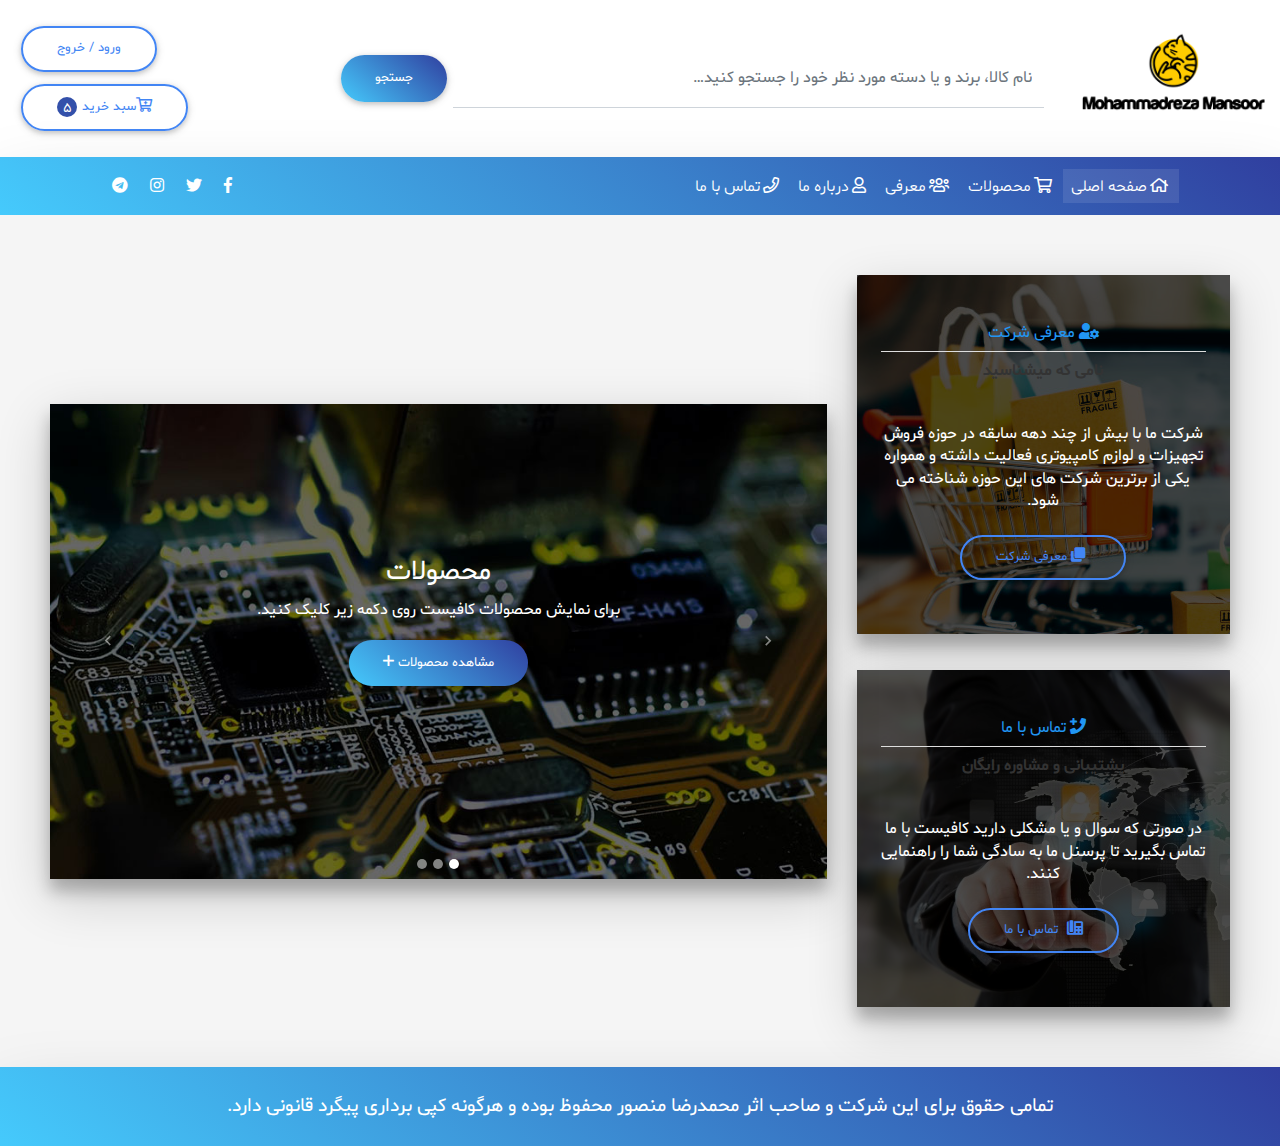
<file: index.html>
<!DOCTYPE html>
<html lang="fa">
<head>
    <meta charset="UTF-8">
    <meta name="viewport" content="width=device-width, initial-scale=1, shrink-to-fit=no">
    <meta http-equiv="x-ua-compatible" content="ie=edge">
    <title>Mohammad Reza Mansoor Web Project</title>
    <link rel="stylesheet" href="css/bootstrap.css">
    <link rel="stylesheet" href="css/mdb.css">
    <link rel="stylesheet" href="css/style.css">
    <link rel="stylesheet" href="css/all.css">
    <script src="js/jquery-3.4.0.min.js"></script>
    <script src="js/popper.min.js"></script>
    <script src="js/bootstrap.js"></script>
    <script src="js/mdb.js"></script>
    <script src="js/script.js"></script>
</head>
<body>

<div class="header" id="header">
    <div class="container-fluid">
        <div class="row">
            <div class="col-12 col-sm-6 col-lg-2 col-md-3 align-self-center">
                <div class="logo ">
                    <a href="index.html"><img src="images/logo.png"></a>
                </div>
            </div>
            <div class="col-12 col-sm-12 col-lg-7 col-md-9 align-self-center ">
                <form class="input-group md-form form-sm form-1 pl-0 mr-auto mb-4">
                    <input class="form-control mr-sm-2" type="text"
                           placeholder="نام کالا، برند و یا دسته مورد نظر خود را جستجو کنید…" aria-label="Search">
                    <button class="searchbtn btn blue-gradient btn-rounded waves-effect waves-light" type="submit">
                        جستجو
                    </button>
                </form>
            </div>
            <div class="col-12 col-sm-12 col-lg-3 col-md-6 align-self-center">
                <button type="button" class="btn btn-outline-primary btn-rounded waves-effect" data-toggle="modal"
                        data-target="#loginregistermodal">ورود / خروج
                </button>
                <button type="button" class="btn btn-outline-primary btn-rounded waves-effect" data-toggle="modal"
                        data-target="#modalCart"><span
                        class="far fa-cart-plus"></span>سبد خرید<i class="carticon">5</i></button>
            </div>
        </div>
    </div>
</div>
<div class="menu blue-gradient z-depth-5">
    <div class="container">
        <nav class="navbar navbar-expand-lg navbar-dark scrolling-navbar">
            <button class="navbar-toggler" type="button" data-toggle="collapse" data-target="#navbarSupportedContent"
                    aria-controls="navbarSupportedContent" aria-expanded="false" aria-label="Toggle navigation">
                <span class="navbar-toggler-icon"></span>
            </button>
            <div class="collapse navbar-collapse" id="navbarSupportedContent">
                <ul class="navbar-nav ml-auto">
                    <li class="nav-item active">
                        <a class="nav-link" href="index.html"><span class="far fa-home"></span>صفحه اصلی<span
                                class="sr-only">(current)</span></a>
                    </li>
                    <li class="nav-item">
                        <a class="nav-link" href="products.html"><span class="far fa-shopping-cart"></span>محصولات</a>
                    </li>
                    <li class="nav-item">
                        <a class="nav-link" href="about.html"><span class="far fa-users"></span>معرفی</a>
                    </li>
                    <li class="nav-item">
                        <a class="nav-link" href="#"><span class="far fa-user"></span>درباره ما</a>
                    </li>
                    <li class="nav-item">
                        <a class="nav-link" href="contact.html"><span class="far fa-phone"></span>تماس با ما</a>
                    </li>
                </ul>
                <ul class="navbar-nav nav-flex-icons">
                    <li class="nav-item">
                        <a class="nav-link"><i class="fab fa-facebook-f"></i></a>
                    </li>
                    <li class="nav-item">
                        <a class="nav-link"><i class="fab fa-twitter"></i></a>
                    </li>
                    <li class="nav-item">
                        <a class="nav-link"><i class="fab fa-instagram"></i></a>
                    </li>
                    <li class="nav-item">
                        <a class="nav-link"><i class="fab fa-telegram"></i></a>
                    </li>
                </ul>
            </div>
        </nav>
    </div>
</div>
<div class="main">
    <div class="row">
        <div class="sidebar col-4 align-self-center">
            <div class="card card-image z-depth-3"
                 style="background-image: url(images/sideimage.jpg);">
                <div class="text-white text-center d-flex align-items-center rgba-black-strong py-5 px-4">
                    <div>
                        <h5 class="blue-text"><i class="fas fa-user-cog"></i> معرفی شرکت</h5>
                        <h3 class="card-title pt-2"><strong>نامی که میشناسید</strong></h3>
                        <p>شرکت ما با بیش از چند دهه سابقه در حوزه فروش تجهیزات و لوازم کامپیوتری فعالیت داشته و همواره
                            یکی از برترین شرکت های این حوزه شناخته می شود.</p></br>
                        <a class="btn btn-outline-primary btn-rounded waves-effect"><i class="fas fa-clone left"></i>
                            معرفی شرکت</a>
                    </div>
                </div>
            </div>
            </br>
            <div class="card card-image z-depth-3"
                 style="background-image: url(images/contact.jpg);">
                <div class="text-white text-center d-flex align-items-center rgba-black-strong py-5 px-4">
                    <div>
                        <h5 class="blue-text"><i class="fas fa-phone-plus"></i> تماس با ما</h5>
                        <h3 class="card-title pt-2"><strong>پشتیبانی و مشاوره رایگان</strong></h3>
                        <p>در صورتی که سوال و یا مشکلی دارید کافیست با ما تماس بگیرید تا پرسنل ما به سادگی شما را
                            راهنمایی کنند.</p></br>
                        <a class="btn btn-outline-primary btn-rounded waves-effect"><i
                                class="fas fa-phone-office right"></i> تماس با ما</a>
                    </div>
                </div>
            </div>
        </div>

        <div class="content col-8 align-self-center">
            <div class="carousel z-depth-3">
                <div id="video-carousel-example2" class="carousel slide carousel-fade" data-ride="carousel">
                    <ol class="carousel-indicators">
                        <li data-target="#video-carousel-example2" data-slide-to="0" class="active"></li>
                        <li data-target="#video-carousel-example2" data-slide-to="1"></li>
                        <li data-target="#video-carousel-example2" data-slide-to="2"></li>
                    </ol>
                    <div class="carousel-inner" role="listbox">
                        <div class="carousel-item active">
                            <div class="view">
                                <img class="d-block w-100" src="images/slide1.jpg"
                                     alt="Slide 1">
                            </div>
                            <div class="carousel-caption">
                                <div class="animated fadeInDown">
                                    <h3 class="h3-responsive">محصولات</h3>
                                    <p>برای نمایش محصولات کافیست روی دکمه زیر کلیک کنید.</p>
                                    <a class="searchbtn btn blue-gradient btn-rounded waves-effect waves-light"
                                       href="products.html">
                                        مشاهده محصولات <span class="far fa-plus"></span></a>
                                </div>
                            </div>
                        </div>
                        <div class="carousel-item">
                            <div class="view">
                                <img class="d-block w-100" src="images/Slide-2.jpg"
                                     alt="Slide 2">
                            </div>
                            <div class="carousel-caption">
                                <div class="animated fadeInDown">
                                    <h3 class="h3-responsive">نمونه کارها</h3>
                                    <p>برای مشاهده نمونه کارها کلیک کنید.</p>
                                    <a class="searchbtn btn blue-gradient btn-rounded waves-effect waves-light"
                                       href="products.html">
                                        مشاهده نمونه کارها <span class="far fa-briefcase"></span></a>
                                </div>
                            </div>
                        </div>
                        <div class="carousel-item">
                            <div class="view">
                                <img class="d-block w-100" src="images/Slide3.jpg"
                                     alt="Slide 3">
                            </div>
                            <div class="carousel-caption">
                                <div class="animated fadeInDown">
                                    <h3 class="h3-responsive">فروش ویژه</h3>
                                    <p>فروش ویژه لپ تاپ ویژه دانشجویان</p>
                                    <a class="searchbtn btn blue-gradient btn-rounded waves-effect waves-light"
                                       href="products.html">
                                        مشاهده <span class="far fa-laptop"></span></a>
                                </div>
                            </div>
                        </div>
                    </div>
                    <a class="carousel-control-prev" href="#video-carousel-example2" role="button" data-slide="prev">
                        <span class="carousel-control-prev-icon" aria-hidden="true"></span>
                        <span class="sr-only">Previous</span>
                    </a>
                    <a class="carousel-control-next" href="#video-carousel-example2" role="button" data-slide="next">
                        <span class="carousel-control-next-icon" aria-hidden="true"></span>
                        <span class="sr-only">Next</span>
                    </a>
                </div>
            </div>
        </div>
    </div>
</div>
<div class="modalloginbox">
    <div class="modal fade" id="loginregistermodal" tabindex="-1" role="dialog" aria-labelledby="myModalLabel"
         aria-hidden="true">
        <div class="modal-dialog" role="document">
            <div class="modal-content form-elegant">
                <div class="modal-header text-center">
                    <h3 class="modal-title w-100 dark-grey-text font-weight-bold my-3" id="loginformmodallabel"><strong>ورود
                        / ثبت نام</strong></h3>
                    <button type="button" class="close" data-dismiss="modal" aria-label="Close">
                        <span aria-hidden="true">&times;</span>
                    </button>
                </div>
                <div class="modal-body mx-4">
                    <div class="md-form mb-5">
                        <input type="email" id="Form-email1" class="form-control validate">
                        <label data-error="wrong" data-success="right" for="Form-email1">آدرس ایمیل:</label>
                    </div>
                    <div class="md-form pb-3">
                        <input type="password" id="Form-pass1" class="form-control validate">
                        <label data-error="wrong" data-success="right" for="Form-pass1">رمز عبور</label>
                        <p class="font-small d-flex justify-content-end">فراموشی <a href="#" class="blue-text ml-1">
                            رمز عبور؟</a></p>
                    </div>
                    <div class="text-center mb-3">
                        <button type="button" class="btn blue-gradient btn-block btn-rounded z-depth-1a">ورود</button>
                    </div>
                    <p class="font-small dark-grey-text text-right d-flex justify-content-center mb-3 pt-2"> ورود با
                        شبکه های اجتماعی</p>
                    <div class="row my-3 d-flex justify-content-center">
                        <button type="button" class="btn btn-white btn-rounded mr-md-3 z-depth-1a"><i
                                class="fab fa-facebook-f text-center"></i></button>
                        <button type="button" class="btn btn-white btn-rounded mr-md-3 z-depth-1a"><i
                                class="fab fa-twitter"></i></button>
                        <button type="button" class="btn btn-white btn-rounded z-depth-1a"><i
                                class="fab fa-google-plus-g"></i></button>
                    </div>
                </div>
                <div class="modal-footer mx-5 pt-3 mb-1">
                    <p class="font-small grey-text d-flex justify-content-end">عضو نیستید؟ <a href="#"
                                                                                              class="blue-text ml-1">
                        ثبت نام کنید.</a></p>
                </div>
            </div>
        </div>
    </div>
</div>
<div class="modalcarthead">
    <div class="modal fade" id="modalCart" tabindex="-1" role="dialog" aria-labelledby="modalCart"
         aria-hidden="true">
        <div class="modal-dialog" role="document">
            <div class="modal-content">
                <!--Header-->
                <div class="modal-header">
                    <h4 class="modal-title" id="myModalLabel">سبد خرید</h4>
                    <button type="button" class="close" data-dismiss="modal" aria-label="Close">
                        <span aria-hidden="true">×</span>
                    </button>
                </div>
                <div class="modal-body">
                    <table class="table table-hover">
                        <thead>
                        <tr>
                            <th>ردیف</th>
                            <th>نام محصول</th>
                            <th>قیمت</th>
                            <th>حذف</th>
                        </tr>
                        </thead>
                        <tbody>
                        <tr>
                            <th scope="row">1</th>
                            <td>محصول شماره 1</td>
                            <td>10000 تومان</td>
                            <td><a><i class="far fa-times"></i></a></td>
                        </tr>
                        <tr>
                            <th scope="row">2</th>
                            <td>محصول شماره 2</td>
                            <td>20000 تومان</td>
                            <td><a><i class="far fa-times"></i></a></td>
                        </tr>
                        <tr>
                            <th scope="row">3</th>
                            <td>محصول شماره 3</td>
                            <td>30000 تومان</td>
                            <td><a><i class="far fa-times"></i></a></td>
                        </tr>
                        <tr>
                            <th scope="row">4</th>
                            <td>محصول شماره 4</td>
                            <td>40000 تومان</td>
                            <td><a><i class="far fa-times"></i></a></td>
                        </tr>
                        <tr class="total">
                            <th scope="row">5</th>
                            <td>مجموع</td>
                            <td>100000 تومان</td>
                            <td></td>
                        </tr>
                        </tbody>
                    </table>

                </div>
                <div class="modal-footer">
                    <button type="button" class="btn btn-outline-primary" data-dismiss="modal">بستن</button>
                    <button class="btn btn-primary">ثبت سفارش</button>
                </div>
            </div>
        </div>
    </div>
</div>

<a id="backtotopbtn"><i class="fas fa-arrow-up"></i></a>
<div class="footer col-12 text-center blue-gradient z-depth-5 text-white">
    <p>تمامی حقوق برای این شرکت و صاحب اثر محمدرضا منصور محفوظ بوده و هرگونه کپی برداری پیگرد قانونی دارد.</p>
</div>
</body>
</html>
</file>
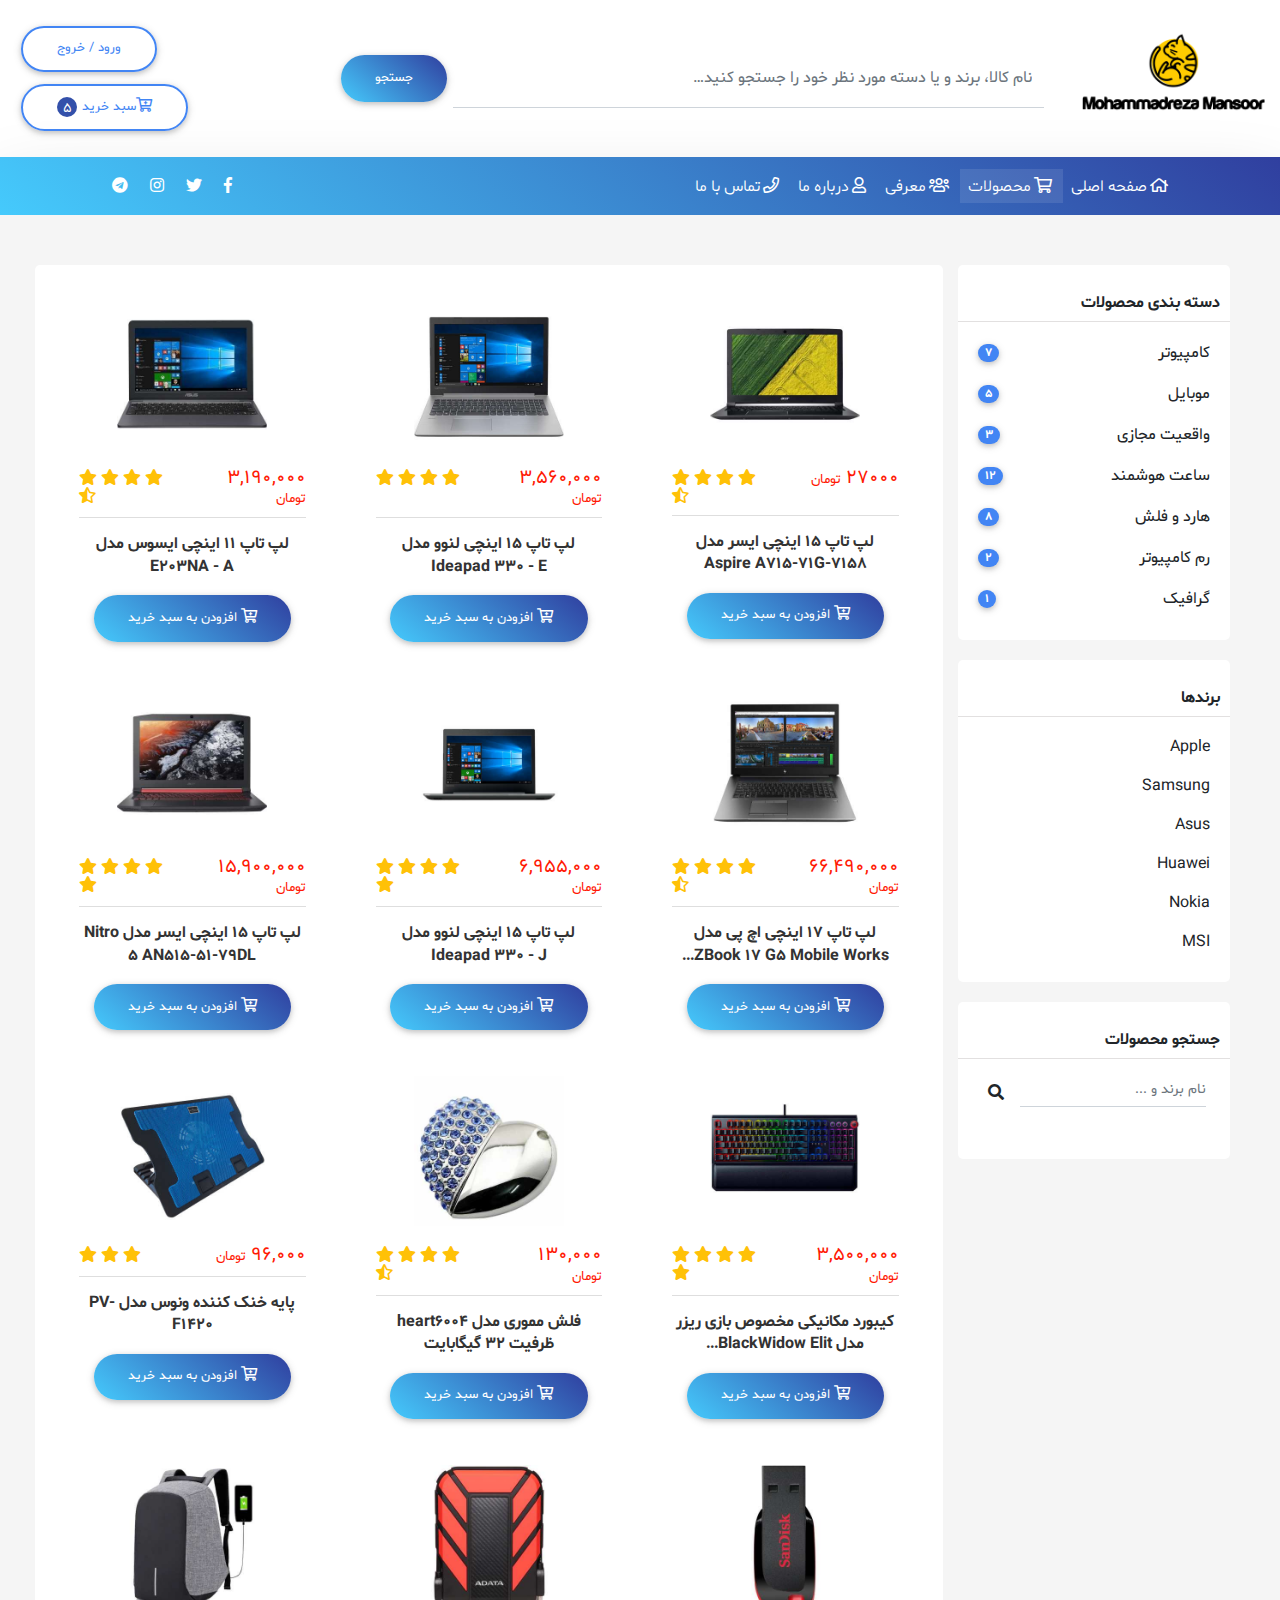
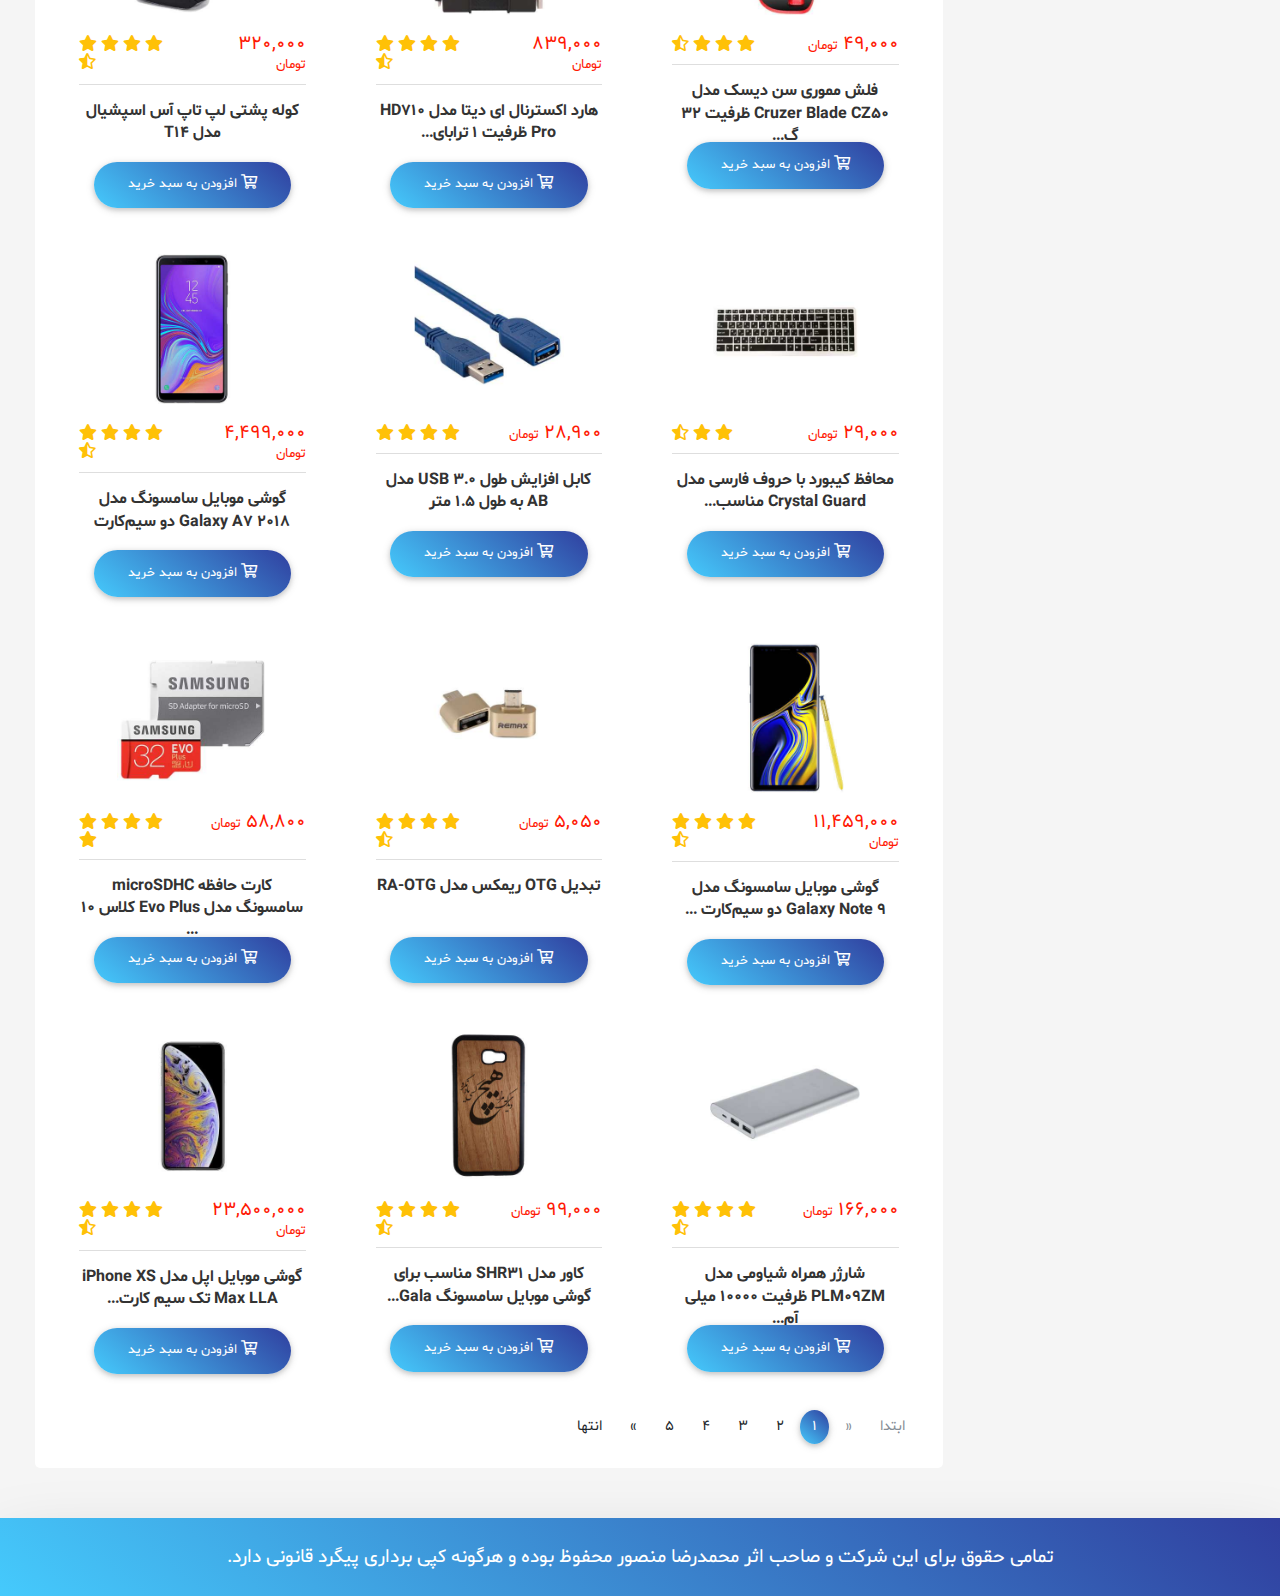
<file: products.html>
<!DOCTYPE html>
<html lang="fa">
<head>
    <meta charset="UTF-8">
    <meta name="viewport" content="width=device-width, initial-scale=1, shrink-to-fit=no">
    <meta http-equiv="x-ua-compatible" content="ie=edge">
    <title>Mohammad Reza Mansoor Web Project</title>
    <link rel="stylesheet" href="css/bootstrap.css">
    <link rel="stylesheet" href="css/mdb.css">
    <link rel="stylesheet" href="css/style.css">
    <link rel="stylesheet" href="css/all.css">
    <script src="js/jquery-3.4.0.min.js"></script>
    <script src="js/popper.min.js"></script>
    <script src="js/bootstrap.js"></script>
    <script src="js/mdb.js"></script>
    <script src="js/script.js"></script>

</head>
<body>

<div class="header" id="header">
    <div class="container-fluid">
        <div class="row">
            <div class="col-12 col-sm-6 col-lg-2 col-md-3 align-self-center">
                <div class="logo ">
                    <a href="index.html"><img src="images/logo.png"></a>
                </div>
            </div>
            <div class="col-12 col-sm-12 col-lg-7 col-md-9 align-self-center ">
                <form class="input-group md-form form-sm form-1 pl-0 mr-auto mb-4">
                    <input class="form-control mr-sm-2" type="text"
                           placeholder="نام کالا، برند و یا دسته مورد نظر خود را جستجو کنید…" aria-label="Search">
                    <button class="searchbtn btn blue-gradient btn-rounded waves-effect waves-light" type="submit">
                        جستجو
                    </button>
                </form>
            </div>
            <div class="col-12 col-sm-12 col-lg-3 col-md-6 align-self-center">
                <button type="button" class="btn btn-outline-primary btn-rounded waves-effect" data-toggle="modal"
                        data-target="#loginregistermodal">ورود / خروج
                </button>
                <button type="button" class="btn btn-outline-primary btn-rounded waves-effect" data-toggle="modal"
                        data-target="#modalCart"><span
                        class="far fa-cart-plus"></span>سبد خرید<i class="carticon">5</i></button>
            </div>
        </div>
    </div>
</div>
<div class="menu blue-gradient z-depth-5">
    <div class="container">
        <nav class="navbar navbar-expand-lg navbar-dark scrolling-navbar">
            <button class="navbar-toggler" type="button" data-toggle="collapse" data-target="#navbarSupportedContent"
                    aria-controls="navbarSupportedContent" aria-expanded="false" aria-label="Toggle navigation">
                <span class="navbar-toggler-icon"></span>
            </button>
            <div class="collapse navbar-collapse" id="navbarSupportedContent">
                <ul class="navbar-nav ml-auto">
                    <li class="nav-item ">
                        <a class="nav-link" href="index.html"><span class="far fa-home"></span>صفحه اصلی<span
                                class="sr-only">(current)</span></a>
                    </li>
                    <li class="nav-item active">
                        <a class="nav-link" href="products.html"><span class="far fa-shopping-cart"></span>محصولات</a>
                    </li>
                    <li class="nav-item">
                        <a class="nav-link" href="about.html"><span class="far fa-users"></span>معرفی</a>
                    </li>
                    <li class="nav-item">
                        <a class="nav-link" href="#"><span class="far fa-user"></span>درباره ما</a>
                    </li>
                    <li class="nav-item">
                        <a class="nav-link" href="contact.html"><span class="far fa-phone"></span>تماس با ما</a>
                    </li>
                </ul>
                <ul class="navbar-nav nav-flex-icons">
                    <li class="nav-item">
                        <a class="nav-link"><i class="fab fa-facebook-f"></i></a>
                    </li>
                    <li class="nav-item">
                        <a class="nav-link"><i class="fab fa-twitter"></i></a>
                    </li>
                    <li class="nav-item">
                        <a class="nav-link"><i class="fab fa-instagram"></i></a>
                    </li>
                    <li class="nav-item">
                        <a class="nav-link"><i class="fab fa-telegram"></i></a>
                    </li>
                </ul>
            </div>
        </nav>
    </div>
</div>
<div class="main">
    <div class="row">
        <div class="col-md-3 col-12 sticky-content">
            <div class="prodsidebar">
                <h3>دسته بندی محصولات</h3>
                <ul class="list-group">
                    <li class="list-group-item d-flex justify-content-between align-items-center">
                        کامپیوتر
                        <span class="badge badge-primary badge-pill">7</span>
                    </li>
                    <li class="list-group-item d-flex justify-content-between align-items-center">
                        موبایل
                        <span class="badge badge-primary badge-pill">5</span>
                    </li>
                    <li class="list-group-item d-flex justify-content-between align-items-center">
                        واقعیت مجازی
                        <span class="badge badge-primary badge-pill">3</span>
                    </li>
                    <li class="list-group-item d-flex justify-content-between align-items-center">
                        ساعت هوشمند
                        <span class="badge badge-primary badge-pill">12</span>
                    </li>
                    <li class="list-group-item d-flex justify-content-between align-items-center">
                        هارد و فلش
                        <span class="badge badge-primary badge-pill">8</span>
                    </li>
                    <li class="list-group-item d-flex justify-content-between align-items-center">
                        رم کامپیوتر
                        <span class="badge badge-primary badge-pill">2</span>
                    </li>
                    <li class="list-group-item d-flex justify-content-between align-items-center">
                        گرافیک
                        <span class="badge badge-primary badge-pill">1</span>
                    </li>
                </ul>
            </div>
            <div class="prodsidebar">
                <h3> برندها</h3>
                <ul class="list-group">
                    <li class="list-group-item d-flex justify-content-between align-items-center">
                        Apple
                    </li>
                    <li class="list-group-item d-flex justify-content-between align-items-center">
                        Samsung
                    </li>
                    <li class="list-group-item d-flex justify-content-between align-items-center">
                        Asus
                    </li>
                    <li class="list-group-item d-flex justify-content-between align-items-center">
                        Huawei
                    </li>
                    <li class="list-group-item d-flex justify-content-between align-items-center">
                        Nokia
                    </li>
                    <li class="list-group-item d-flex justify-content-between align-items-center">
                        MSI
                    </li>
                </ul>
            </div>
            <div class="prodsidebar">
                <h3> جستجو محصولات</h3>
                <form class="form-inline md-form form-sm pr-4 mt-2">
                    <input class="form-control form-control-sm ml-3 w-75" type="text" placeholder="نام برند و ..."
                           aria-label="Search">
                    <i class="fas fa-search" aria-hidden="true"></i>
                </form>
            </div>
        </div>

        <div class="prodcontent col-md-9 col-12 p-4 align-self-center">
            <div class="row">
                <div class="col-12 col-sm-12 col-lg-4 col-md-4">

                    <div class="card">
                        <a href="#">
                            <img class="card-img-top" src="images/product1.jpg" alt="Card image cap">
                            <div class="card-body">
                                <div class="row">
                                    <div class="price col-6">
                                        27000 <span>تومان</span>
                                    </div>
                                    <div class="rating col-6">
                                        <ul class="list-unstyled list-inline rating mb-0">
                                            <li class="list-inline-item mr-0"><i class="fas fa-star amber-text"> </i>
                                            </li>
                                            <li class="list-inline-item mr-0"><i class="fas fa-star amber-text"></i>
                                            </li>
                                            <li class="list-inline-item mr-0"><i class="fas fa-star amber-text"></i>
                                            </li>
                                            <li class="list-inline-item mr-0"><i class="fas fa-star amber-text"></i>
                                            </li>
                                            <li class="list-inline-item"><i class="fas fa-star-half-alt amber-text"></i>
                                            </li>
                                        </ul>
                                    </div>
                                </div>
                                <h4 class="card-title text-center">
                                    <span>لپ تاپ 15 اینچی ایسر مدل Aspire A715-71G-7158</span></h4>
                                <div class="text-center">
                                    <a href="#"
                                       class="white-text btn blue-gradient btn-rounded waves-effect waves-light"><span
                                            class="far fa-cart-plus ml-1"></span>افزودن به سبد خرید</a>
                                </div>
                            </div>
                        </a>
                    </div>

                </div>
                <div class="col-12 col-sm-12 col-lg-4 col-md-4">

                    <div class="card">
                        <a href="#">
                            <img class="card-img-top" src="images/product2.jpg" alt="Card image cap">
                            <div class="card-body">
                                <div class="row">
                                    <div class="price col-6">
                                        ۳,۵۶۰,۰۰۰ <span>تومان</span>
                                    </div>
                                    <div class="rating col-6">
                                        <ul class="list-unstyled list-inline rating mb-0">
                                            <li class="list-inline-item mr-0"><i class="fas fa-star amber-text"> </i>
                                            </li>
                                            <li class="list-inline-item mr-0"><i class="fas fa-star amber-text"></i>
                                            </li>
                                            <li class="list-inline-item mr-0"><i class="fas fa-star amber-text"></i>
                                            </li>
                                            <li class="list-inline-item mr-0"><i class="fas fa-star amber-text"></i>
                                            </li>
                                        </ul>
                                    </div>
                                </div>
                                <h4 class="card-title text-center"><span>لپ تاپ 15 اینچی لنوو مدل Ideapad 330 - E</span>
                                </h4>
                                <div class="text-center">
                                    <a href="#"
                                       class="white-text btn blue-gradient btn-rounded waves-effect waves-light"><span
                                            class="far fa-cart-plus ml-1"></span>افزودن به سبد خرید</a>
                                </div>
                            </div>
                        </a>
                    </div>

                </div>
                <div class="col-12 col-sm-12 col-lg-4 col-md-4">

                    <div class="card">
                        <a href="#">
                            <img class="card-img-top" src="images/product3.jpg" alt="Card image cap">
                            <div class="card-body">
                                <div class="row">
                                    <div class="price col-6">
                                        ۳,۱۹۰,۰۰۰ <span>تومان</span>
                                    </div>
                                    <div class="rating col-6">
                                        <ul class="list-unstyled list-inline rating mb-0">
                                            <li class="list-inline-item mr-0"><i class="fas fa-star amber-text"> </i>
                                            </li>
                                            <li class="list-inline-item mr-0"><i class="fas fa-star amber-text"></i>
                                            </li>
                                            <li class="list-inline-item mr-0"><i class="fas fa-star amber-text"></i>
                                            </li>
                                            <li class="list-inline-item mr-0"><i class="fas fa-star amber-text"></i>
                                            </li>
                                            <li class="list-inline-item"><i class="fas fa-star-half-alt amber-text"></i>
                                            </li>
                                        </ul>
                                    </div>
                                </div>
                                <h4 class="card-title text-center"><span>لپ تاپ 11 اینچی ایسوس مدل E203NA - A</span>
                                </h4>
                                <div class="text-center">
                                    <a href="#"
                                       class="white-text btn blue-gradient btn-rounded waves-effect waves-light"><span
                                            class="far fa-cart-plus ml-1"></span>افزودن به سبد خرید</a>
                                </div>
                            </div>
                        </a>
                    </div>

                </div>
                <div class="col-12 col-sm-12 col-lg-4 col-md-4">

                    <div class="card">
                        <a href="#">
                            <img class="card-img-top" src="images/product4.jpg" alt="Card image cap">
                            <div class="card-body">
                                <div class="row">
                                    <div class="price col-6">
                                        ۶۶,۴۹۰,۰۰۰ <span>تومان</span>
                                    </div>
                                    <div class="rating col-6">
                                        <ul class="list-unstyled list-inline rating mb-0">
                                            <li class="list-inline-item mr-0"><i class="fas fa-star amber-text"> </i>
                                            </li>
                                            <li class="list-inline-item mr-0"><i class="fas fa-star amber-text"></i>
                                            </li>
                                            <li class="list-inline-item mr-0"><i class="fas fa-star amber-text"></i>
                                            </li>
                                            <li class="list-inline-item mr-0"><i class="fas fa-star amber-text"></i>
                                            </li>
                                            <li class="list-inline-item"><i class="fas fa-star-half-alt amber-text"></i>
                                            </li>
                                        </ul>
                                    </div>
                                </div>
                                <h4 class="card-title text-center"><span>لپ تاپ 17 اینچی اچ پی مدل ZBook 17 G5 Mobile Works...</span>
                                </h4>
                                <div class="text-center">
                                    <a href="#"
                                       class="white-text btn blue-gradient btn-rounded waves-effect waves-light"><span
                                            class="far fa-cart-plus ml-1"></span>افزودن به سبد خرید</a>
                                </div>
                            </div>
                        </a>
                    </div>

                </div>
                <div class="col-12 col-sm-12 col-lg-4 col-md-4">

                    <div class="card">
                        <a href="#">
                            <img class="card-img-top" src="images/product5.jpg" alt="Card image cap">
                            <div class="card-body">
                                <div class="row">
                                    <div class="price col-6">
                                        ۶,۹۵۵,۰۰۰ <span>تومان</span>
                                    </div>
                                    <div class="rating col-6">
                                        <ul class="list-unstyled list-inline rating mb-0">
                                            <li class="list-inline-item mr-0"><i class="fas fa-star amber-text"> </i>
                                            </li>
                                            <li class="list-inline-item mr-0"><i class="fas fa-star amber-text"></i>
                                            </li>
                                            <li class="list-inline-item mr-0"><i class="fas fa-star amber-text"></i>
                                            </li>
                                            <li class="list-inline-item mr-0"><i class="fas fa-star amber-text"></i>
                                            </li>
                                            <li class="list-inline-item"><i class="fas fa-star amber-text"></i>
                                            </li>
                                        </ul>
                                    </div>
                                </div>
                                <h4 class="card-title text-center"><span>لپ تاپ 15 اینچی لنوو مدل Ideapad 330 - J</span>
                                </h4>
                                <div class="text-center">
                                    <a href="#"
                                       class="white-text btn blue-gradient btn-rounded waves-effect waves-light"><span
                                            class="far fa-cart-plus ml-1"></span>افزودن به سبد خرید</a>
                                </div>
                            </div>
                        </a>
                    </div>

                </div>
                <div class="col-12 col-sm-12 col-lg-4 col-md-4">

                    <div class="card">
                        <a href="#">
                            <img class="card-img-top" src="images/product6.jpg" alt="Card image cap">
                            <div class="card-body">
                                <div class="row">
                                    <div class="price col-6">
                                        ۱۵,۹۰۰,۰۰۰ <span>تومان</span>
                                    </div>
                                    <div class="rating col-6">
                                        <ul class="list-unstyled list-inline rating mb-0">
                                            <li class="list-inline-item mr-0"><i class="fas fa-star amber-text"> </i>
                                            </li>
                                            <li class="list-inline-item mr-0"><i class="fas fa-star amber-text"></i>
                                            </li>
                                            <li class="list-inline-item mr-0"><i class="fas fa-star amber-text"></i>
                                            </li>
                                            <li class="list-inline-item mr-0"><i class="fas fa-star amber-text"></i>
                                            </li>
                                            <li class="list-inline-item"><i class="fas fa-star amber-text"></i>
                                            </li>
                                        </ul>
                                    </div>
                                </div>
                                <h4 class="card-title text-center">
                                    <span>لپ تاپ 15 اینچی ایسر مدل Nitro 5 AN515-51-79DL</span></h4>
                                <div class="text-center">
                                    <a href="#"
                                       class="white-text btn blue-gradient btn-rounded waves-effect waves-light"><span
                                            class="far fa-cart-plus ml-1"></span>افزودن به سبد خرید</a>
                                </div>
                            </div>
                        </a>
                    </div>

                </div>
                <div class="col-12 col-sm-12 col-lg-4 col-md-4">

                    <div class="card">
                        <a href="#">
                            <img class="card-img-top" src="images/product7.jpg" alt="Card image cap">
                            <div class="card-body">
                                <div class="row">
                                    <div class="price col-6">
                                        ۳,۵۰۰,۰۰۰ <span>تومان</span>
                                    </div>
                                    <div class="rating col-6">
                                        <ul class="list-unstyled list-inline rating mb-0">
                                            <li class="list-inline-item mr-0"><i class="fas fa-star amber-text"> </i>
                                            </li>
                                            <li class="list-inline-item mr-0"><i class="fas fa-star amber-text"></i>
                                            </li>
                                            <li class="list-inline-item mr-0"><i class="fas fa-star amber-text"></i>
                                            </li>
                                            <li class="list-inline-item mr-0"><i class="fas fa-star amber-text"></i>
                                            </li>
                                            <li class="list-inline-item"><i class="fas fa-star amber-text"></i>
                                            </li>
                                        </ul>
                                    </div>
                                </div>
                                <h4 class="card-title text-center"><span>کیبورد مکانیکی مخصوص بازی ریزر مدل BlackWidow Elit...</span>
                                </h4>
                                <div class="text-center">
                                    <a href="#"
                                       class="white-text btn blue-gradient btn-rounded waves-effect waves-light"><span
                                            class="far fa-cart-plus ml-1"></span>افزودن به سبد خرید</a>
                                </div>
                            </div>
                        </a>
                    </div>

                </div>
                <div class="col-12 col-sm-12 col-lg-4 col-md-4">

                    <div class="card">
                        <a href="#">
                            <img class="card-img-top" src="images/product8.jpg" alt="Card image cap">
                            <div class="card-body">
                                <div class="row">
                                    <div class="price col-6">
                                        ۱۳۰,۰۰۰ <span>تومان</span>
                                    </div>
                                    <div class="rating col-6">
                                        <ul class="list-unstyled list-inline rating mb-0">
                                            <li class="list-inline-item mr-0"><i class="fas fa-star amber-text"> </i>
                                            </li>
                                            <li class="list-inline-item mr-0"><i class="fas fa-star amber-text"></i>
                                            </li>
                                            <li class="list-inline-item mr-0"><i class="fas fa-star amber-text"></i>
                                            </li>
                                            <li class="list-inline-item mr-0"><i class="fas fa-star amber-text"></i>
                                            </li>
                                            <li class="list-inline-item"><i class="fas fa-star-half-alt amber-text"></i>
                                            </li>
                                        </ul>
                                    </div>
                                </div>
                                <h4 class="card-title text-center">
                                    <span>فلش مموری مدل heart6004 ظرفیت 32 گیگابایت</span></h4>
                                <div class="text-center">
                                    <a href="#"
                                       class="white-text btn blue-gradient btn-rounded waves-effect waves-light"><span
                                            class="far fa-cart-plus ml-1"></span>افزودن به سبد خرید</a>
                                </div>
                            </div>
                        </a>
                    </div>

                </div>
                <div class="col-12 col-sm-12 col-lg-4 col-md-4">

                    <div class="card">
                        <a href="#">
                            <img class="card-img-top" src="images/product9.jpg" alt="Card image cap">
                            <div class="card-body">
                                <div class="row">
                                    <div class="price col-6">
                                        ۹۶,۰۰۰ <span>تومان</span>
                                    </div>
                                    <div class="rating col-6">
                                        <ul class="list-unstyled list-inline rating mb-0">
                                            <li class="list-inline-item mr-0"><i class="fas fa-star amber-text"> </i>
                                            </li>
                                            <li class="list-inline-item mr-0"><i class="fas fa-star amber-text"></i>
                                            </li>
                                            <li class="list-inline-item mr-0"><i class="fas fa-star amber-text"></i>
                                            </li>
                                        </ul>
                                    </div>
                                </div>
                                <h4 class="card-title text-center"><span>پایه خنک کننده ونوس مدل PV-F1420</span></h4>
                                <div class="text-center">
                                    <a href="#"
                                       class="white-text btn blue-gradient btn-rounded waves-effect waves-light"><span
                                            class="far fa-cart-plus ml-1"></span>افزودن به سبد خرید</a>
                                </div>
                            </div>
                        </a>
                    </div>

                </div>
                <div class="col-12 col-sm-12 col-lg-4 col-md-4">

                    <div class="card">
                        <a href="#">
                            <img class="card-img-top" src="images/product10.jpg" alt="Card image cap">
                            <div class="card-body">
                                <div class="row">
                                    <div class="price col-6">
                                        ۴۹,۰۰۰ <span>تومان</span>
                                    </div>
                                    <div class="rating col-6">
                                        <ul class="list-unstyled list-inline rating mb-0">
                                            <li class="list-inline-item mr-0"><i class="fas fa-star amber-text"> </i>
                                            </li>
                                            <li class="list-inline-item mr-0"><i class="fas fa-star amber-text"></i>
                                            </li>
                                            <li class="list-inline-item mr-0"><i class="fas fa-star amber-text"></i>
                                            </li>
                                            <li class="list-inline-item"><i class="fas fa-star-half-alt amber-text"></i>
                                            </li>
                                        </ul>
                                    </div>
                                </div>
                                <h4 class="card-title text-center"><span>فلش مموری سن دیسک مدل Cruzer Blade CZ50 ظرفیت 32 گ...</span>
                                </h4>
                                <div class="text-center">
                                    <a href="#"
                                       class="white-text btn blue-gradient btn-rounded waves-effect waves-light"><span
                                            class="far fa-cart-plus ml-1"></span>افزودن به سبد خرید</a>
                                </div>
                            </div>
                        </a>
                    </div>

                </div>
                <div class="col-12 col-sm-12 col-lg-4 col-md-4">

                    <div class="card">
                        <a href="#">
                            <img class="card-img-top" src="images/product11.jpg" alt="Card image cap">
                            <div class="card-body">
                                <div class="row">
                                    <div class="price col-6">
                                        ۸۳۹,۰۰۰ <span>تومان</span>
                                    </div>
                                    <div class="rating col-6">
                                        <ul class="list-unstyled list-inline rating mb-0">
                                            <li class="list-inline-item mr-0"><i class="fas fa-star amber-text"> </i>
                                            </li>
                                            <li class="list-inline-item mr-0"><i class="fas fa-star amber-text"></i>
                                            </li>
                                            <li class="list-inline-item mr-0"><i class="fas fa-star amber-text"></i>
                                            </li>
                                            <li class="list-inline-item mr-0"><i class="fas fa-star amber-text"></i>
                                            </li>
                                            <li class="list-inline-item"><i class="fas fa-star-half-alt amber-text"></i>
                                            </li>
                                        </ul>
                                    </div>
                                </div>
                                <h4 class="card-title text-center"><span>هارد اکسترنال ای دیتا مدل HD710 Pro ظرفیت 1 ترابای...</span>
                                </h4>
                                <div class="text-center">
                                    <a href="#"
                                       class="white-text btn blue-gradient btn-rounded waves-effect waves-light"><span
                                            class="far fa-cart-plus ml-1"></span>افزودن به سبد خرید</a>
                                </div>
                            </div>
                        </a>
                    </div>

                </div>
                <div class="col-12 col-sm-12 col-lg-4 col-md-4">

                    <div class="card">
                        <a href="#">
                            <img class="card-img-top" src="images/product12.jpg" alt="Card image cap">
                            <div class="card-body">
                                <div class="row">
                                    <div class="price col-6">
                                        ۳۲۰,۰۰۰ <span>تومان</span>
                                    </div>
                                    <div class="rating col-6">
                                        <ul class="list-unstyled list-inline rating mb-0">
                                            <li class="list-inline-item mr-0"><i class="fas fa-star amber-text"> </i>
                                            </li>
                                            <li class="list-inline-item mr-0"><i class="fas fa-star amber-text"></i>
                                            </li>
                                            <li class="list-inline-item mr-0"><i class="fas fa-star amber-text"></i>
                                            </li>
                                            <li class="list-inline-item mr-0"><i class="fas fa-star amber-text"></i>
                                            </li>
                                            <li class="list-inline-item"><i class="fas fa-star-half-alt amber-text"></i>
                                            </li>
                                        </ul>
                                    </div>
                                </div>
                                <h4 class="card-title text-center"><span>کوله پشتی لپ تاپ آس اسپشیال مدل T14</span></h4>
                                <div class="text-center">
                                    <a href="#"
                                       class="white-text btn blue-gradient btn-rounded waves-effect waves-light"><span
                                            class="far fa-cart-plus ml-1"></span>افزودن به سبد خرید</a>
                                </div>
                            </div>
                        </a>
                    </div>

                </div>
                <div class="col-12 col-sm-12 col-lg-4 col-md-4">

                    <div class="card">
                        <a href="#">
                            <img class="card-img-top" src="images/product13.jpg" alt="Card image cap">
                            <div class="card-body">
                                <div class="row">
                                    <div class="price col-6">
                                        ۲۹,۰۰۰ <span>تومان</span>
                                    </div>
                                    <div class="rating col-6">
                                        <ul class="list-unstyled list-inline rating mb-0">
                                            <li class="list-inline-item mr-0"><i class="fas fa-star amber-text"> </i>
                                            </li>
                                            <li class="list-inline-item mr-0"><i class="fas fa-star amber-text"></i>
                                            </li>
                                            <li class="list-inline-item"><i class="fas fa-star-half-alt amber-text"></i>
                                            </li>
                                        </ul>
                                    </div>
                                </div>
                                <h4 class="card-title text-center"><span>محافظ کیبورد با حروف فارسی مدل Crystal Guard مناسب...</span>
                                </h4>
                                <div class="text-center">
                                    <a href="#"
                                       class="white-text btn blue-gradient btn-rounded waves-effect waves-light"><span
                                            class="far fa-cart-plus ml-1"></span>افزودن به سبد خرید</a>
                                </div>
                            </div>
                        </a>
                    </div>

                </div>
                <div class="col-12 col-sm-12 col-lg-4 col-md-4">

                    <div class="card">
                        <a href="#">
                            <img class="card-img-top" src="images/product14.jpg" alt="Card image cap">
                            <div class="card-body">
                                <div class="row">
                                    <div class="price col-6">
                                        ۲۸,۹۰۰ <span>تومان</span>
                                    </div>
                                    <div class="rating col-6">
                                        <ul class="list-unstyled list-inline rating mb-0">
                                            <li class="list-inline-item mr-0"><i class="fas fa-star amber-text"> </i>
                                            </li>
                                            <li class="list-inline-item mr-0"><i class="fas fa-star amber-text"></i>
                                            </li>
                                            <li class="list-inline-item mr-0"><i class="fas fa-star amber-text"></i>
                                            </li>
                                            <li class="list-inline-item mr-0"><i class="fas fa-star amber-text"></i>
                                            </li>
                                        </ul>
                                    </div>
                                </div>
                                <h4 class="card-title text-center">
                                    <span>کابل افزایش طول USB 3.0 مدل AB  به طول 1.5 متر</span></h4>
                                <div class="text-center">
                                    <a href="#"
                                       class="white-text btn blue-gradient btn-rounded waves-effect waves-light"><span
                                            class="far fa-cart-plus ml-1"></span>افزودن به سبد خرید</a>
                                </div>
                            </div>
                        </a>
                    </div>

                </div>
                <div class="col-12 col-sm-12 col-lg-4 col-md-4">

                    <div class="card">
                        <a href="#">
                            <img class="card-img-top" src="images/product15.jpg" alt="Card image cap">
                            <div class="card-body">
                                <div class="row">
                                    <div class="price col-6">
                                        ۴,۴۹۹,۰۰۰ <span>تومان</span>
                                    </div>
                                    <div class="rating col-6">
                                        <ul class="list-unstyled list-inline rating mb-0">
                                            <li class="list-inline-item mr-0"><i class="fas fa-star amber-text"> </i>
                                            </li>
                                            <li class="list-inline-item mr-0"><i class="fas fa-star amber-text"></i>
                                            </li>
                                            <li class="list-inline-item mr-0"><i class="fas fa-star amber-text"></i>
                                            </li>
                                            <li class="list-inline-item mr-0"><i class="fas fa-star amber-text"></i>
                                            </li>
                                            <li class="list-inline-item"><i class="fas fa-star-half-alt amber-text"></i>
                                            </li>
                                        </ul>
                                    </div>
                                </div>
                                <h4 class="card-title text-center"><span>گوشی موبایل سامسونگ مدل Galaxy A7 2018 دو سیم‌کارت</span>
                                </h4>
                                <div class="text-center">
                                    <a href="#"
                                       class="white-text btn blue-gradient btn-rounded waves-effect waves-light"><span
                                            class="far fa-cart-plus ml-1"></span>افزودن به سبد خرید</a>
                                </div>
                            </div>
                        </a>
                    </div>

                </div>
                <div class="col-12 col-sm-12 col-lg-4 col-md-4">

                    <div class="card">
                        <a href="#">
                            <img class="card-img-top" src="images/product16.jpg" alt="Card image cap">
                            <div class="card-body">
                                <div class="row">
                                    <div class="price col-6">
                                        ۱۱,۴۵۹,۰۰۰ <span>تومان</span>
                                    </div>
                                    <div class="rating col-6">
                                        <ul class="list-unstyled list-inline rating mb-0">
                                            <li class="list-inline-item mr-0"><i class="fas fa-star amber-text"> </i>
                                            </li>
                                            <li class="list-inline-item mr-0"><i class="fas fa-star amber-text"></i>
                                            </li>
                                            <li class="list-inline-item mr-0"><i class="fas fa-star amber-text"></i>
                                            </li>
                                            <li class="list-inline-item mr-0"><i class="fas fa-star amber-text"></i>
                                            </li>
                                            <li class="list-inline-item"><i class="fas fa-star-half-alt amber-text"></i>
                                            </li>
                                        </ul>
                                    </div>
                                </div>
                                <h4 class="card-title text-center"><span>گوشی موبایل سامسونگ مدل Galaxy Note 9 دو سیم‌کارت ...</span>
                                </h4>
                                <div class="text-center">
                                    <a href="#"
                                       class="white-text btn blue-gradient btn-rounded waves-effect waves-light"><span
                                            class="far fa-cart-plus ml-1"></span>افزودن به سبد خرید</a>
                                </div>
                            </div>
                        </a>
                    </div>

                </div>
                <div class="col-12 col-sm-12 col-lg-4 col-md-4">

                    <div class="card">
                        <a href="#">
                            <img class="card-img-top" src="images/product17.jpg" alt="Card image cap">
                            <div class="card-body">
                                <div class="row">
                                    <div class="price col-6">
                                        ۵,۰۵۰ <span>تومان</span>
                                    </div>
                                    <div class="rating col-6">
                                        <ul class="list-unstyled list-inline rating mb-0">
                                            <li class="list-inline-item mr-0"><i class="fas fa-star amber-text"> </i>
                                            </li>
                                            <li class="list-inline-item mr-0"><i class="fas fa-star amber-text"></i>
                                            </li>
                                            <li class="list-inline-item mr-0"><i class="fas fa-star amber-text"></i>
                                            </li>
                                            <li class="list-inline-item mr-0"><i class="fas fa-star amber-text"></i>
                                            </li>
                                            <li class="list-inline-item"><i class="fas fa-star-half-alt amber-text"></i>
                                            </li>
                                        </ul>
                                    </div>
                                </div>
                                <h4 class="card-title text-center"><span>تبدیل OTG ریمکس مدل RA-OTG</span></h4>
                                <div class="text-center">
                                    <a href="#"
                                       class="white-text btn blue-gradient btn-rounded waves-effect waves-light"><span
                                            class="far fa-cart-plus ml-1"></span>افزودن به سبد خرید</a>
                                </div>
                            </div>
                        </a>
                    </div>

                </div>
                <div class="col-12 col-sm-12 col-lg-4 col-md-4">

                    <div class="card">
                        <a href="#">
                            <img class="card-img-top" src="images/product18.jpg" alt="Card image cap">
                            <div class="card-body">
                                <div class="row">
                                    <div class="price col-6">
                                        ۵۸,۸۰۰ <span>تومان</span>
                                    </div>
                                    <div class="rating col-6">
                                        <ul class="list-unstyled list-inline rating mb-0">
                                            <li class="list-inline-item mr-0"><i class="fas fa-star amber-text"> </i>
                                            </li>
                                            <li class="list-inline-item mr-0"><i class="fas fa-star amber-text"></i>
                                            </li>
                                            <li class="list-inline-item mr-0"><i class="fas fa-star amber-text"></i>
                                            </li>
                                            <li class="list-inline-item mr-0"><i class="fas fa-star amber-text"></i>
                                            </li>
                                            <li class="list-inline-item"><i class="fas fa-star amber-text"></i>
                                            </li>
                                        </ul>
                                    </div>
                                </div>
                                <h4 class="card-title text-center"><span>کارت حافظه microSDHC سامسونگ مدل Evo Plus کلاس 10 ...</span>
                                </h4>
                                <div class="text-center">
                                    <a href="#"
                                       class="white-text btn blue-gradient btn-rounded waves-effect waves-light"><span
                                            class="far fa-cart-plus ml-1"></span>افزودن به سبد خرید</a>
                                </div>
                            </div>
                        </a>
                    </div>

                </div>
                <div class="col-12 col-sm-12 col-lg-4 col-md-4">

                    <div class="card">
                        <a href="#">
                            <img class="card-img-top" src="images/product19.jpg" alt="Card image cap">
                            <div class="card-body">
                                <div class="row">
                                    <div class="price col-6">
                                        ۱۶۶,۰۰۰ <span>تومان</span>
                                    </div>
                                    <div class="rating col-6">
                                        <ul class="list-unstyled list-inline rating mb-0">
                                            <li class="list-inline-item mr-0"><i class="fas fa-star amber-text"> </i>
                                            </li>
                                            <li class="list-inline-item mr-0"><i class="fas fa-star amber-text"></i>
                                            </li>
                                            <li class="list-inline-item mr-0"><i class="fas fa-star amber-text"></i>
                                            </li>
                                            <li class="list-inline-item mr-0"><i class="fas fa-star amber-text"></i>
                                            </li>
                                            <li class="list-inline-item"><i class="fas fa-star-half-alt amber-text"></i>
                                            </li>
                                        </ul>
                                    </div>
                                </div>
                                <h4 class="card-title text-center"><span>شارژر همراه شیاومی مدل PLM09ZM ظرفیت 10000 میلی آم...</span>
                                </h4>
                                <div class="text-center">
                                    <a href="#"
                                       class="white-text btn blue-gradient btn-rounded waves-effect waves-light"><span
                                            class="far fa-cart-plus ml-1"></span>افزودن به سبد خرید</a>
                                </div>
                            </div>
                        </a>
                    </div>

                </div>
                <div class="col-12 col-sm-12 col-lg-4 col-md-4">

                    <div class="card">
                        <a href="#">
                            <img class="card-img-top" src="images/product20.jpg" alt="Card image cap">
                            <div class="card-body">
                                <div class="row">
                                    <div class="price col-6">
                                        ۹۹,۰۰۰ <span>تومان</span>
                                    </div>
                                    <div class="rating col-6">
                                        <ul class="list-unstyled list-inline rating mb-0">
                                            <li class="list-inline-item mr-0"><i class="fas fa-star amber-text"> </i>
                                            </li>
                                            <li class="list-inline-item mr-0"><i class="fas fa-star amber-text"></i>
                                            </li>
                                            <li class="list-inline-item mr-0"><i class="fas fa-star amber-text"></i>
                                            </li>
                                            <li class="list-inline-item mr-0"><i class="fas fa-star amber-text"></i>
                                            </li>
                                            <li class="list-inline-item"><i class="fas fa-star-half-alt amber-text"></i>
                                            </li>
                                        </ul>
                                    </div>
                                </div>
                                <h4 class="card-title text-center"><span>کاور مدل SHR31 مناسب برای گوشی موبایل سامسونگ Gala...</span>
                                </h4>
                                <div class="text-center">
                                    <a href="#"
                                       class="white-text btn blue-gradient btn-rounded waves-effect waves-light"><span
                                            class="far fa-cart-plus ml-1"></span>افزودن به سبد خرید</a>
                                </div>
                            </div>
                        </a>
                    </div>

                </div>
                <div class="col-12 col-sm-12 col-lg-4 col-md-4">

                    <div class="card">
                        <a href="#">
                            <img class="card-img-top" src="images/product21.jpg" alt="Card image cap">
                            <div class="card-body">
                                <div class="row">
                                    <div class="price col-6">
                                        ۲۳,۵۰۰,۰۰۰ <span>تومان</span>
                                    </div>
                                    <div class="rating col-6">
                                        <ul class="list-unstyled list-inline rating mb-0">
                                            <li class="list-inline-item mr-0"><i class="fas fa-star amber-text"> </i>
                                            </li>
                                            <li class="list-inline-item mr-0"><i class="fas fa-star amber-text"></i>
                                            </li>
                                            <li class="list-inline-item mr-0"><i class="fas fa-star amber-text"></i>
                                            </li>
                                            <li class="list-inline-item mr-0"><i class="fas fa-star amber-text"></i>
                                            </li>
                                            <li class="list-inline-item"><i class="fas fa-star-half-alt amber-text"></i>
                                            </li>
                                        </ul>
                                    </div>
                                </div>
                                <h4 class="card-title text-center"><span>گوشی موبایل اپل مدل iPhone XS Max LLA تک سیم‌ کارت...</span>
                                </h4>
                                <div class="text-center">
                                    <a href="#"
                                       class="white-text btn blue-gradient btn-rounded waves-effect waves-light"><span
                                            class="far fa-cart-plus ml-1"></span>افزودن به سبد خرید</a>
                                </div>
                            </div>
                        </a>
                    </div>

                </div>
            </div>
            <nav aria-label="Page navigation">
                <ul class="pagination pagination-circle pg-blue">
                    <li class="page-item disabled"><a class="page-link">ابتدا</a></li>
                    <li class="page-item disabled">
                        <a class="page-link" aria-label="Previous">
                            <span aria-hidden="true">&laquo;</span>
                            <span class="sr-only">Previous</span>
                        </a>
                    </li>
                    <li class="page-item active "><a class="page-link blue-gradient">1</a></li>
                    <li class="page-item"><a class="page-link">2</a></li>
                    <li class="page-item"><a class="page-link">3</a></li>
                    <li class="page-item"><a class="page-link">4</a></li>
                    <li class="page-item"><a class="page-link">5</a></li>
                    <li class="page-item">
                        <a class="page-link" aria-label="Next">
                            <span aria-hidden="true">&raquo;</span>
                            <span class="sr-only">بعدی</span>
                        </a>
                    </li>
                    <li class="page-item"><a class="page-link">انتها</a></li>
                </ul>
            </nav>
        </div>
    </div>
</div>
<div class="modalloginbox">
    <div class="modal fade" id="loginregistermodal" tabindex="-1" role="dialog" aria-labelledby="myModalLabel"
         aria-hidden="true">
        <div class="modal-dialog" role="document">
            <div class="modal-content form-elegant">
                <div class="modal-header text-center">
                    <h3 class="modal-title w-100 dark-grey-text font-weight-bold my-3" id="loginformmodallabel"><strong>ورود
                        / ثبت نام</strong></h3>
                    <button type="button" class="close" data-dismiss="modal" aria-label="Close">
                        <span aria-hidden="true">&times;</span>
                    </button>
                </div>
                <div class="modal-body mx-4">
                    <div class="md-form mb-5">
                        <input type="email" id="Form-email1" class="form-control validate">
                        <label data-error="wrong" data-success="right" for="Form-email1">آدرس ایمیل:</label>
                    </div>
                    <div class="md-form pb-3">
                        <input type="password" id="Form-pass1" class="form-control validate">
                        <label data-error="wrong" data-success="right" for="Form-pass1">رمز عبور</label>
                        <p class="font-small d-flex justify-content-end">فراموشی <a href="#" class="blue-text ml-1">
                            رمز عبور؟</a></p>
                    </div>
                    <div class="text-center mb-3">
                        <button type="button" class="btn blue-gradient btn-block btn-rounded z-depth-1a">ورود</button>
                    </div>
                    <p class="font-small dark-grey-text text-right d-flex justify-content-center mb-3 pt-2"> ورود با
                        شبکه های اجتماعی</p>
                    <div class="row my-3 d-flex justify-content-center">
                        <button type="button" class="btn btn-white btn-rounded mr-md-3 z-depth-1a"><i
                                class="fab fa-facebook-f text-center"></i></button>
                        <button type="button" class="btn btn-white btn-rounded mr-md-3 z-depth-1a"><i
                                class="fab fa-twitter"></i></button>
                        <button type="button" class="btn btn-white btn-rounded z-depth-1a"><i
                                class="fab fa-google-plus-g"></i></button>
                    </div>
                </div>
                <div class="modal-footer mx-5 pt-3 mb-1">
                    <p class="font-small grey-text d-flex justify-content-end">عضو نیستید؟ <a href="#"
                                                                                              class="blue-text ml-1">
                        ثبت نام کنید.</a></p>
                </div>
            </div>
        </div>
    </div>
</div>
<div class="modalcarthead">
    <div class="modal fade" id="modalCart" tabindex="-1" role="dialog" aria-labelledby="modalCart"
         aria-hidden="true">
        <div class="modal-dialog" role="document">
            <div class="modal-content">
                <!--Header-->
                <div class="modal-header">
                    <h4 class="modal-title" id="myModalLabel">سبد خرید</h4>
                    <button type="button" class="close" data-dismiss="modal" aria-label="Close">
                        <span aria-hidden="true">×</span>
                    </button>
                </div>
                <div class="modal-body">
                    <table class="table table-hover">
                        <thead>
                        <tr>
                            <th>ردیف</th>
                            <th>نام محصول</th>
                            <th>قیمت</th>
                            <th>حذف</th>
                        </tr>
                        </thead>
                        <tbody>
                        <tr>
                            <th scope="row">1</th>
                            <td>محصول شماره 1</td>
                            <td>10000 تومان</td>
                            <td><a><i class="far fa-times"></i></a></td>
                        </tr>
                        <tr>
                            <th scope="row">2</th>
                            <td>محصول شماره 2</td>
                            <td>20000 تومان</td>
                            <td><a><i class="far fa-times"></i></a></td>
                        </tr>
                        <tr>
                            <th scope="row">3</th>
                            <td>محصول شماره 3</td>
                            <td>30000 تومان</td>
                            <td><a><i class="far fa-times"></i></a></td>
                        </tr>
                        <tr>
                            <th scope="row">4</th>
                            <td>محصول شماره 4</td>
                            <td>40000 تومان</td>
                            <td><a><i class="far fa-times"></i></a></td>
                        </tr>
                        <tr class="total">
                            <th scope="row">5</th>
                            <td>مجموع</td>
                            <td>100000 تومان</td>
                            <td></td>
                        </tr>
                        </tbody>
                    </table>

                </div>
                <div class="modal-footer">
                    <button type="button" class="btn btn-outline-primary" data-dismiss="modal">بستن</button>
                    <button class="btn btn-primary">ثبت سفارش</button>
                </div>
            </div>
        </div>
    </div>
</div>

<a id="backtotopbtn"><i class="fas fa-arrow-up"></i></a>
<div id="footer" class="footer col-12 text-center blue-gradient z-depth-5 text-white">
    <p>تمامی حقوق برای این شرکت و صاحب اثر محمدرضا منصور محفوظ بوده و هرگونه کپی برداری پیگرد قانونی دارد.</p>
</div>
</body>
</html>
</file>
<file: css/style.css>
@font-face {
    font-family: Shabnam;
    font-style: normal;
    font-weight: bold;
    src: url('../fonts/Shabnam-Bold-FD.eot');
    src: url('../fonts/Shabnam-Bold-FD.eot?#iefix') format('embedded-opentype'), /* IE6-8 */ url('../fonts/Shabnam-Bold-FD.woff2') format('woff2'), /* FF39+,Chrome36+, Opera24+*/ url('../fonts/Shabnam-Bold-FD.woff') format('woff'), /* FF3.6+, IE9, Chrome6+, Saf5.1+*/ url('../fonts/Shabnam-Bold-FD.ttf') format('truetype');
}

@font-face {
    font-family: Shabnam;
    font-style: normal;
    font-weight: normal;
    src: url('../fonts/Shabnam-FD.eot');
    src: url('../fonts/Shabnam-FD.eot?#iefix') format('embedded-opentype'), /* IE6-8 */ url('../fonts/Shabnam-FD.woff2') format('woff2'), /* FF39+,Chrome36+, Opera24+*/ url('../fonts/Shabnam-FD.woff') format('woff'), /* FF3.6+, IE9, Chrome6+, Saf5.1+*/ url('../fonts/Shabnam-FD.ttf') format('truetype');
}

@font-face {
    font-family: Shabnam;
    font-style: normal;
    font-weight: 200;
    src: url('../fonts/Shabnam-Light-FD.eot');
    src: url('../fonts/Shabnam-Light-FD.eot?#iefix') format('embedded-opentype'), /* IE6-8 */ url('../fonts/Shabnam-Light-FD.woff2') format('woff2'), /* FF39+,Chrome36+, Opera24+*/ url('../fonts/Shabnam-Light-FD.woff') format('woff'), /* FF3.6+, IE9, Chrome6+, Saf5.1+*/ url('../fonts/Shabnam-Light-FD.ttf') format('truetype');
}

html, body, div, span, applet, object, iframe,
h1, h2, h3, h4, h5, h6, p, blockquote, pre,
a, abbr, acronym, address, big, cite, code,
del, dfn, em, img, ins, kbd, q, s, samp,
small, strike, strong, sub, sup, tt, var,
b, u, i, center,
dl, dt, dd, ol, ul, li,
fieldset, form, label, legend,
table, caption, tbody, tfoot, thead, tr, th, td,
article, aside, canvas, details, embed,
figure, figcaption, footer, header, hgroup,
menu, nav, output, ruby, section, summary,
time, mark, audio, video {
    margin: 0;
    padding: 0;
    border: 0;
    font-size: 100%;
    font: inherit;
    vertical-align: baseline;
}

/* HTML5 display-role reset for older browsers */
article, aside, details, figcaption, figure,
footer, header, hgroup, menu, nav, section {
    display: block;
}

body {
    line-height: 1;
    direction: rtl;
    font-family: "Shabnam", Arial;
    overflow-x: hidden;
}

ol, ul {
    list-style: none;
}

blockquote, q {
    quotes: none;
}

blockquote:before, blockquote:after,
q:before, q:after {
    content: '';
    content: none;
}

table {
    border-collapse: collapse;
    border-spacing: 0;
}

.header {
    margin: 20px auto;
}

.logo img {
    max-width: 100%;
}

.searchbtn {
    color: #fff;
}

.carticon {
    border-radius: 70%;
    background: #3350aa;
    width: 20px;
    height: 20px;
    font-size: 14px;
    color: #fff;
    display: inline-block;
    vertical-align: middle;
    line-height: 23px;
    margin-right: 5px;
}

.btn-rounded {
    -webkit-border-radius: 10em;
    border-radius: 10em;
}

.navbar {
    box-shadow: unset;
}

.main {
    background: #f5f5f5;
    padding: 50px;
}

.carousel-caption {
    bottom: 35%;
}

.carousel-caption p {

    line-height: 3em;

}

.form-elegant .font-small {
    font-size: 0.8rem;
}

.form-elegant .z-depth-1a {
    -webkit-box-shadow: 0 2px 5px 0 rgba(55, 161, 255, 0.26), 0 4px 12px 0 rgba(121, 155, 254, 0.25);
    box-shadow: 0 2px 5px 0 rgba(55, 161, 255, 0.26), 0 4px 12px 0 rgba(121, 155, 254, 0.25);
}

.form-elegant .z-depth-1-half,
.form-elegant .btn:hover {
    -webkit-box-shadow: 0 5px 11px 0 rgba(85, 182, 255, 0.28), 0 4px 15px 0 rgba(36, 133, 255, 0.15);
    box-shadow: 0 5px 11px 0 rgba(85, 182, 255, 0.28), 0 4px 15px 0 rgba(36, 133, 255, 0.15);
}

.form-elegant .modal-header {
    border-bottom: none;
}

.modal-dialog .form-elegant .btn .fab {
    color: #2196f3 !important;
}

.form-elegant .modal-body, .form-elegant .modal-footer {
    font-weight: 400;
}

.md-form label {
    right: 0;
}

.carousel .carousel-control-next-icon {
    background-image: url(../images/arrow_right.svg);
}

.carousel .carousel-control-prev-icon {
    background-image: url(../images/arrow_left.svg);
}

p {

    line-height: 1.4em;

}

#backtotopbtn {
    display: inline-block;
    background: -webkit-linear-gradient(50deg, #45cafc, #303f9f) !important;
    background: -o-linear-gradient(50deg, #45cafc, #303f9f) !important;
    background: linear-gradient(40deg, #45cafc, #303f9f) !important;
    width: 50px;
    height: 50px;
    text-align: center;
    border-radius: 4px;
    position: fixed;
    bottom: 30px;
    right: 30px;
    transition: background-color .3s,
    opacity .5s, visibility .5s;
    opacity: 0;
    visibility: hidden;
    color: #fff;
    z-index: 1000;
    line-height: 3.5em;
}

#backtotopbtn:hover {
    cursor: pointer;
    background-color: #333;
}

#backtotopbtn:active {
    background-color: #555;
}

#backtotopbtn.show {
    opacity: 1;
    visibility: visible;
}

.footer p {
    line-height: 2em;
    font-size: 1.2em;
    padding: 20px 0;
}

.prodcontent, .prodsidebar {
    background: #fff;
    padding: 20px 0;
    border-radius: 5px;
}

.card-body {
    text-align: right;
}

.price {
    font-size: 1.2em;
    color: #ff1904;
}

.price span {
    font-size: 0.7em;
}

.rating {
    text-align: left;
}

.card-title {
    border-top: 1px solid #dedede;
    margin-top: 10px;
    clear: both;
    padding-top: 15px;
    line-height: 1.4em;
    font-size: 1em;
    color: #333;
    font-weight: bold !important;
    height: 60px;
}

.card {
    -webkit-box-shadow: unset;
    box-shadow: unset;
    transition: .3s all ease;
    margin: 10px auto;
}

.card:hover {
    -webkit-box-shadow: 0 2px 5px 0 rgba(0, 0, 0, 0.16), 0 2px 10px 0 rgba(0, 0, 0, 0.12);
    box-shadow: 0 2px 5px 0 rgba(0, 0, 0, 0.16), 0 2px 10px 0 rgba(0, 0, 0, 0.12);
}

.card-img-top {
    display: block;
    height: 150px;
    width: auto;
    margin: 0 auto;
}

.table {
    text-align: right;
}

.prodsidebar {
    margin-bottom: 20px;
}

.prodsidebar h3 {

    text-align: right;
    padding: 10px;
    font-weight: bold;
    border-bottom: 1px solid #e2e0e0;
    line-height: 1em;
    margin-bottom: 10px;

}

.list-group .list-group-item {

    border: 0;

}

.aboutsection {

    padding: 0;
    width: 100%;
    height: 100%;
    margin: 0;

}

.video_overlays {
    position: absolute;
    width: 100%;
    min-height: 100%;
    background-color: #00000075;
    z-index: 30;
}

.view img, .view video {
    position: relative;
    display: block;
    width: 100%;
    height: auto;
}

.y.axisRight text {
    fill: #e50000;
    transform: translate(40px);
}

.y.axisLeft text {
    fill: #fc0;
    transform: translate(-40px);
}

.axis path,
.axis line {
    fill: none;
    stroke: #000;
    shape-rendering: crispEdges;
}

.bar1 {
    fill: #fc0;
}

.bar2 {
    fill: #e50000;
}

.x.axis path {
    display: none;
}

svg {
    overflow: hidden;
    vertical-align: middle;
    position: absolute;
    left: 5%;
    top: 50%;
    z-index: 40;
}

text {
    fill: #fff;
}

.abouttitle {
    position: absolute;
    z-index: 45;
    right: 10%;
    top: 30%;
    color: #fff;
    font-size: 3em;
}

.abouttext {
    position: absolute;
    z-index: 45;
    right: 10%;
    top: 45%;
    color: #fff;
    font-size: 1em;
    width: 40%;
    text-align: justify;
}

.tellicon {
    color: #324aa6;
    padding: 20px 0;

}

.aboutustext {
    font-size: 1.7em;
    text-align: center;
}
</file>
<file: css/all.css>
.fa,
.fas,
.far,
.fal,
.fab {
  -moz-osx-font-smoothing: grayscale;
  -webkit-font-smoothing: antialiased;
  display: inline-block;
  font-style: normal;
  font-variant: normal;
  text-rendering: auto;
  line-height: 1; }

.fa-lg {
  font-size: 1.33333em;
  line-height: 0.75em;
  vertical-align: -.0667em; }

.fa-xs {
  font-size: .75em; }

.fa-sm {
  font-size: .875em; }

.fa-1x {
  font-size: 1em; }

.fa-2x {
  font-size: 2em; }

.fa-3x {
  font-size: 3em; }

.fa-4x {
  font-size: 4em; }

.fa-5x {
  font-size: 5em; }

.fa-6x {
  font-size: 6em; }

.fa-7x {
  font-size: 7em; }

.fa-8x {
  font-size: 8em; }

.fa-9x {
  font-size: 9em; }

.fa-10x {
  font-size: 10em; }

.fa-fw {
  text-align: center;
  width: 1.25em; }

.fa-ul {
  list-style-type: none;
  margin-left: 2.5em;
  padding-left: 0; }
  .fa-ul > li {
    position: relative; }

.fa-li {
  left: -2em;
  position: absolute;
  text-align: center;
  width: 2em;
  line-height: inherit; }

.fa-border {
  border: solid 0.08em #eee;
  border-radius: .1em;
  padding: .2em .25em .15em; }

.fa-pull-left {
  float: left; }

.fa-pull-right {
  float: right; }

.fa.fa-pull-left,
.fas.fa-pull-left,
.far.fa-pull-left,
.fal.fa-pull-left,
.fab.fa-pull-left {
  margin-right: .3em; }

.fa.fa-pull-right,
.fas.fa-pull-right,
.far.fa-pull-right,
.fal.fa-pull-right,
.fab.fa-pull-right {
  margin-left: .3em; }

.fa-spin {
  -webkit-animation: fa-spin 2s infinite linear;
          animation: fa-spin 2s infinite linear; }

.fa-pulse {
  -webkit-animation: fa-spin 1s infinite steps(8);
          animation: fa-spin 1s infinite steps(8); }

@-webkit-keyframes fa-spin {
  0% {
    -webkit-transform: rotate(0deg);
            transform: rotate(0deg); }
  100% {
    -webkit-transform: rotate(360deg);
            transform: rotate(360deg); } }

@keyframes fa-spin {
  0% {
    -webkit-transform: rotate(0deg);
            transform: rotate(0deg); }
  100% {
    -webkit-transform: rotate(360deg);
            transform: rotate(360deg); } }

.fa-rotate-90 {
  -ms-filter: "progid:DXImageTransform.Microsoft.BasicImage(rotation=1)";
  -webkit-transform: rotate(90deg);
          transform: rotate(90deg); }

.fa-rotate-180 {
  -ms-filter: "progid:DXImageTransform.Microsoft.BasicImage(rotation=2)";
  -webkit-transform: rotate(180deg);
          transform: rotate(180deg); }

.fa-rotate-270 {
  -ms-filter: "progid:DXImageTransform.Microsoft.BasicImage(rotation=3)";
  -webkit-transform: rotate(270deg);
          transform: rotate(270deg); }

.fa-flip-horizontal {
  -ms-filter: "progid:DXImageTransform.Microsoft.BasicImage(rotation=0, mirror=1)";
  -webkit-transform: scale(-1, 1);
          transform: scale(-1, 1); }

.fa-flip-vertical {
  -ms-filter: "progid:DXImageTransform.Microsoft.BasicImage(rotation=2, mirror=1)";
  -webkit-transform: scale(1, -1);
          transform: scale(1, -1); }

.fa-flip-both, .fa-flip-horizontal.fa-flip-vertical {
  -ms-filter: "progid:DXImageTransform.Microsoft.BasicImage(rotation=2, mirror=1)";
  -webkit-transform: scale(-1, -1);
          transform: scale(-1, -1); }

:root .fa-rotate-90,
:root .fa-rotate-180,
:root .fa-rotate-270,
:root .fa-flip-horizontal,
:root .fa-flip-vertical,
:root .fa-flip-both {
  -webkit-filter: none;
          filter: none; }

.fa-stack {
  display: inline-block;
  height: 2em;
  line-height: 2em;
  position: relative;
  vertical-align: middle;
  width: 2.5em; }

.fa-stack-1x,
.fa-stack-2x {
  left: 0;
  position: absolute;
  text-align: center;
  width: 100%; }

.fa-stack-1x {
  line-height: inherit; }

.fa-stack-2x {
  font-size: 2em; }

.fa-inverse {
  color: #fff; }

/* Font Awesome uses the Unicode Private Use Area (PUA) to ensure screen
readers do not read off random characters that represent icons */
.fa-500px:before {
  content: "\f26e"; }

.fa-abacus:before {
  content: "\f640"; }

.fa-accessible-icon:before {
  content: "\f368"; }

.fa-accusoft:before {
  content: "\f369"; }

.fa-acorn:before {
  content: "\f6ae"; }

.fa-acquisitions-incorporated:before {
  content: "\f6af"; }

.fa-ad:before {
  content: "\f641"; }

.fa-address-book:before {
  content: "\f2b9"; }

.fa-address-card:before {
  content: "\f2bb"; }

.fa-adjust:before {
  content: "\f042"; }

.fa-adn:before {
  content: "\f170"; }

.fa-adobe:before {
  content: "\f778"; }

.fa-adversal:before {
  content: "\f36a"; }

.fa-affiliatetheme:before {
  content: "\f36b"; }

.fa-air-freshener:before {
  content: "\f5d0"; }

.fa-airbnb:before {
  content: "\f834"; }

.fa-alarm-clock:before {
  content: "\f34e"; }

.fa-algolia:before {
  content: "\f36c"; }

.fa-alicorn:before {
  content: "\f6b0"; }

.fa-align-center:before {
  content: "\f037"; }

.fa-align-justify:before {
  content: "\f039"; }

.fa-align-left:before {
  content: "\f036"; }

.fa-align-right:before {
  content: "\f038"; }

.fa-alipay:before {
  content: "\f642"; }

.fa-allergies:before {
  content: "\f461"; }

.fa-amazon:before {
  content: "\f270"; }

.fa-amazon-pay:before {
  content: "\f42c"; }

.fa-ambulance:before {
  content: "\f0f9"; }

.fa-american-sign-language-interpreting:before {
  content: "\f2a3"; }

.fa-amilia:before {
  content: "\f36d"; }

.fa-analytics:before {
  content: "\f643"; }

.fa-anchor:before {
  content: "\f13d"; }

.fa-android:before {
  content: "\f17b"; }

.fa-angel:before {
  content: "\f779"; }

.fa-angellist:before {
  content: "\f209"; }

.fa-angle-double-down:before {
  content: "\f103"; }

.fa-angle-double-left:before {
  content: "\f100"; }

.fa-angle-double-right:before {
  content: "\f101"; }

.fa-angle-double-up:before {
  content: "\f102"; }

.fa-angle-down:before {
  content: "\f107"; }

.fa-angle-left:before {
  content: "\f104"; }

.fa-angle-right:before {
  content: "\f105"; }

.fa-angle-up:before {
  content: "\f106"; }

.fa-angry:before {
  content: "\f556"; }

.fa-angrycreative:before {
  content: "\f36e"; }

.fa-angular:before {
  content: "\f420"; }

.fa-ankh:before {
  content: "\f644"; }

.fa-app-store:before {
  content: "\f36f"; }

.fa-app-store-ios:before {
  content: "\f370"; }

.fa-apper:before {
  content: "\f371"; }

.fa-apple:before {
  content: "\f179"; }

.fa-apple-alt:before {
  content: "\f5d1"; }

.fa-apple-crate:before {
  content: "\f6b1"; }

.fa-apple-pay:before {
  content: "\f415"; }

.fa-archive:before {
  content: "\f187"; }

.fa-archway:before {
  content: "\f557"; }

.fa-arrow-alt-circle-down:before {
  content: "\f358"; }

.fa-arrow-alt-circle-left:before {
  content: "\f359"; }

.fa-arrow-alt-circle-right:before {
  content: "\f35a"; }

.fa-arrow-alt-circle-up:before {
  content: "\f35b"; }

.fa-arrow-alt-down:before {
  content: "\f354"; }

.fa-arrow-alt-from-bottom:before {
  content: "\f346"; }

.fa-arrow-alt-from-left:before {
  content: "\f347"; }

.fa-arrow-alt-from-right:before {
  content: "\f348"; }

.fa-arrow-alt-from-top:before {
  content: "\f349"; }

.fa-arrow-alt-left:before {
  content: "\f355"; }

.fa-arrow-alt-right:before {
  content: "\f356"; }

.fa-arrow-alt-square-down:before {
  content: "\f350"; }

.fa-arrow-alt-square-left:before {
  content: "\f351"; }

.fa-arrow-alt-square-right:before {
  content: "\f352"; }

.fa-arrow-alt-square-up:before {
  content: "\f353"; }

.fa-arrow-alt-to-bottom:before {
  content: "\f34a"; }

.fa-arrow-alt-to-left:before {
  content: "\f34b"; }

.fa-arrow-alt-to-right:before {
  content: "\f34c"; }

.fa-arrow-alt-to-top:before {
  content: "\f34d"; }

.fa-arrow-alt-up:before {
  content: "\f357"; }

.fa-arrow-circle-down:before {
  content: "\f0ab"; }

.fa-arrow-circle-left:before {
  content: "\f0a8"; }

.fa-arrow-circle-right:before {
  content: "\f0a9"; }

.fa-arrow-circle-up:before {
  content: "\f0aa"; }

.fa-arrow-down:before {
  content: "\f063"; }

.fa-arrow-from-bottom:before {
  content: "\f342"; }

.fa-arrow-from-left:before {
  content: "\f343"; }

.fa-arrow-from-right:before {
  content: "\f344"; }

.fa-arrow-from-top:before {
  content: "\f345"; }

.fa-arrow-left:before {
  content: "\f060"; }

.fa-arrow-right:before {
  content: "\f061"; }

.fa-arrow-square-down:before {
  content: "\f339"; }

.fa-arrow-square-left:before {
  content: "\f33a"; }

.fa-arrow-square-right:before {
  content: "\f33b"; }

.fa-arrow-square-up:before {
  content: "\f33c"; }

.fa-arrow-to-bottom:before {
  content: "\f33d"; }

.fa-arrow-to-left:before {
  content: "\f33e"; }

.fa-arrow-to-right:before {
  content: "\f340"; }

.fa-arrow-to-top:before {
  content: "\f341"; }

.fa-arrow-up:before {
  content: "\f062"; }

.fa-arrows:before {
  content: "\f047"; }

.fa-arrows-alt:before {
  content: "\f0b2"; }

.fa-arrows-alt-h:before {
  content: "\f337"; }

.fa-arrows-alt-v:before {
  content: "\f338"; }

.fa-arrows-h:before {
  content: "\f07e"; }

.fa-arrows-v:before {
  content: "\f07d"; }

.fa-artstation:before {
  content: "\f77a"; }

.fa-assistive-listening-systems:before {
  content: "\f2a2"; }

.fa-asterisk:before {
  content: "\f069"; }

.fa-asymmetrik:before {
  content: "\f372"; }

.fa-at:before {
  content: "\f1fa"; }

.fa-atlas:before {
  content: "\f558"; }

.fa-atlassian:before {
  content: "\f77b"; }

.fa-atom:before {
  content: "\f5d2"; }

.fa-atom-alt:before {
  content: "\f5d3"; }

.fa-audible:before {
  content: "\f373"; }

.fa-audio-description:before {
  content: "\f29e"; }

.fa-autoprefixer:before {
  content: "\f41c"; }

.fa-avianex:before {
  content: "\f374"; }

.fa-aviato:before {
  content: "\f421"; }

.fa-award:before {
  content: "\f559"; }

.fa-aws:before {
  content: "\f375"; }

.fa-axe:before {
  content: "\f6b2"; }

.fa-axe-battle:before {
  content: "\f6b3"; }

.fa-baby:before {
  content: "\f77c"; }

.fa-baby-carriage:before {
  content: "\f77d"; }

.fa-backpack:before {
  content: "\f5d4"; }

.fa-backspace:before {
  content: "\f55a"; }

.fa-backward:before {
  content: "\f04a"; }

.fa-bacon:before {
  content: "\f7e5"; }

.fa-badge:before {
  content: "\f335"; }

.fa-badge-check:before {
  content: "\f336"; }

.fa-badge-dollar:before {
  content: "\f645"; }

.fa-badge-percent:before {
  content: "\f646"; }

.fa-badger-honey:before {
  content: "\f6b4"; }

.fa-balance-scale:before {
  content: "\f24e"; }

.fa-balance-scale-left:before {
  content: "\f515"; }

.fa-balance-scale-right:before {
  content: "\f516"; }

.fa-ball-pile:before {
  content: "\f77e"; }

.fa-ballot:before {
  content: "\f732"; }

.fa-ballot-check:before {
  content: "\f733"; }

.fa-ban:before {
  content: "\f05e"; }

.fa-band-aid:before {
  content: "\f462"; }

.fa-bandcamp:before {
  content: "\f2d5"; }

.fa-barcode:before {
  content: "\f02a"; }

.fa-barcode-alt:before {
  content: "\f463"; }

.fa-barcode-read:before {
  content: "\f464"; }

.fa-barcode-scan:before {
  content: "\f465"; }

.fa-bars:before {
  content: "\f0c9"; }

.fa-baseball:before {
  content: "\f432"; }

.fa-baseball-ball:before {
  content: "\f433"; }

.fa-basketball-ball:before {
  content: "\f434"; }

.fa-basketball-hoop:before {
  content: "\f435"; }

.fa-bat:before {
  content: "\f6b5"; }

.fa-bath:before {
  content: "\f2cd"; }

.fa-battery-bolt:before {
  content: "\f376"; }

.fa-battery-empty:before {
  content: "\f244"; }

.fa-battery-full:before {
  content: "\f240"; }

.fa-battery-half:before {
  content: "\f242"; }

.fa-battery-quarter:before {
  content: "\f243"; }

.fa-battery-slash:before {
  content: "\f377"; }

.fa-battery-three-quarters:before {
  content: "\f241"; }

.fa-battle-net:before {
  content: "\f835"; }

.fa-bed:before {
  content: "\f236"; }

.fa-beer:before {
  content: "\f0fc"; }

.fa-behance:before {
  content: "\f1b4"; }

.fa-behance-square:before {
  content: "\f1b5"; }

.fa-bell:before {
  content: "\f0f3"; }

.fa-bell-school:before {
  content: "\f5d5"; }

.fa-bell-school-slash:before {
  content: "\f5d6"; }

.fa-bell-slash:before {
  content: "\f1f6"; }

.fa-bells:before {
  content: "\f77f"; }

.fa-bezier-curve:before {
  content: "\f55b"; }

.fa-bible:before {
  content: "\f647"; }

.fa-bicycle:before {
  content: "\f206"; }

.fa-bimobject:before {
  content: "\f378"; }

.fa-binoculars:before {
  content: "\f1e5"; }

.fa-biohazard:before {
  content: "\f780"; }

.fa-birthday-cake:before {
  content: "\f1fd"; }

.fa-bitbucket:before {
  content: "\f171"; }

.fa-bitcoin:before {
  content: "\f379"; }

.fa-bity:before {
  content: "\f37a"; }

.fa-black-tie:before {
  content: "\f27e"; }

.fa-blackberry:before {
  content: "\f37b"; }

.fa-blanket:before {
  content: "\f498"; }

.fa-blender:before {
  content: "\f517"; }

.fa-blender-phone:before {
  content: "\f6b6"; }

.fa-blind:before {
  content: "\f29d"; }

.fa-blog:before {
  content: "\f781"; }

.fa-blogger:before {
  content: "\f37c"; }

.fa-blogger-b:before {
  content: "\f37d"; }

.fa-bluetooth:before {
  content: "\f293"; }

.fa-bluetooth-b:before {
  content: "\f294"; }

.fa-bold:before {
  content: "\f032"; }

.fa-bolt:before {
  content: "\f0e7"; }

.fa-bomb:before {
  content: "\f1e2"; }

.fa-bone:before {
  content: "\f5d7"; }

.fa-bone-break:before {
  content: "\f5d8"; }

.fa-bong:before {
  content: "\f55c"; }

.fa-book:before {
  content: "\f02d"; }

.fa-book-alt:before {
  content: "\f5d9"; }

.fa-book-dead:before {
  content: "\f6b7"; }

.fa-book-heart:before {
  content: "\f499"; }

.fa-book-medical:before {
  content: "\f7e6"; }

.fa-book-open:before {
  content: "\f518"; }

.fa-book-reader:before {
  content: "\f5da"; }

.fa-book-spells:before {
  content: "\f6b8"; }

.fa-book-user:before {
  content: "\f7e7"; }

.fa-bookmark:before {
  content: "\f02e"; }

.fa-books:before {
  content: "\f5db"; }

.fa-books-medical:before {
  content: "\f7e8"; }

.fa-boot:before {
  content: "\f782"; }

.fa-booth-curtain:before {
  content: "\f734"; }

.fa-bootstrap:before {
  content: "\f836"; }

.fa-bow-arrow:before {
  content: "\f6b9"; }

.fa-bowling-ball:before {
  content: "\f436"; }

.fa-bowling-pins:before {
  content: "\f437"; }

.fa-box:before {
  content: "\f466"; }

.fa-box-alt:before {
  content: "\f49a"; }

.fa-box-ballot:before {
  content: "\f735"; }

.fa-box-check:before {
  content: "\f467"; }

.fa-box-fragile:before {
  content: "\f49b"; }

.fa-box-full:before {
  content: "\f49c"; }

.fa-box-heart:before {
  content: "\f49d"; }

.fa-box-open:before {
  content: "\f49e"; }

.fa-box-up:before {
  content: "\f49f"; }

.fa-box-usd:before {
  content: "\f4a0"; }

.fa-boxes:before {
  content: "\f468"; }

.fa-boxes-alt:before {
  content: "\f4a1"; }

.fa-boxing-glove:before {
  content: "\f438"; }

.fa-brackets:before {
  content: "\f7e9"; }

.fa-brackets-curly:before {
  content: "\f7ea"; }

.fa-braille:before {
  content: "\f2a1"; }

.fa-brain:before {
  content: "\f5dc"; }

.fa-bread-loaf:before {
  content: "\f7eb"; }

.fa-bread-slice:before {
  content: "\f7ec"; }

.fa-briefcase:before {
  content: "\f0b1"; }

.fa-briefcase-medical:before {
  content: "\f469"; }

.fa-broadcast-tower:before {
  content: "\f519"; }

.fa-broom:before {
  content: "\f51a"; }

.fa-browser:before {
  content: "\f37e"; }

.fa-brush:before {
  content: "\f55d"; }

.fa-btc:before {
  content: "\f15a"; }

.fa-buffer:before {
  content: "\f837"; }

.fa-bug:before {
  content: "\f188"; }

.fa-building:before {
  content: "\f1ad"; }

.fa-bullhorn:before {
  content: "\f0a1"; }

.fa-bullseye:before {
  content: "\f140"; }

.fa-bullseye-arrow:before {
  content: "\f648"; }

.fa-bullseye-pointer:before {
  content: "\f649"; }

.fa-burn:before {
  content: "\f46a"; }

.fa-buromobelexperte:before {
  content: "\f37f"; }

.fa-burrito:before {
  content: "\f7ed"; }

.fa-bus:before {
  content: "\f207"; }

.fa-bus-alt:before {
  content: "\f55e"; }

.fa-bus-school:before {
  content: "\f5dd"; }

.fa-business-time:before {
  content: "\f64a"; }

.fa-buysellads:before {
  content: "\f20d"; }

.fa-cabinet-filing:before {
  content: "\f64b"; }

.fa-calculator:before {
  content: "\f1ec"; }

.fa-calculator-alt:before {
  content: "\f64c"; }

.fa-calendar:before {
  content: "\f133"; }

.fa-calendar-alt:before {
  content: "\f073"; }

.fa-calendar-check:before {
  content: "\f274"; }
/* www.Ulabs.ir */
.fa-calendar-day:before {
  content: "\f783"; }

.fa-calendar-edit:before {
  content: "\f333"; }

.fa-calendar-exclamation:before {
  content: "\f334"; }

.fa-calendar-minus:before {
  content: "\f272"; }

.fa-calendar-plus:before {
  content: "\f271"; }

.fa-calendar-star:before {
  content: "\f736"; }

.fa-calendar-times:before {
  content: "\f273"; }

.fa-calendar-week:before {
  content: "\f784"; }

.fa-camera:before {
  content: "\f030"; }

.fa-camera-alt:before {
  content: "\f332"; }

.fa-camera-retro:before {
  content: "\f083"; }

.fa-campfire:before {
  content: "\f6ba"; }

.fa-campground:before {
  content: "\f6bb"; }

.fa-canadian-maple-leaf:before {
  content: "\f785"; }

.fa-candle-holder:before {
  content: "\f6bc"; }

.fa-candy-cane:before {
  content: "\f786"; }

.fa-candy-corn:before {
  content: "\f6bd"; }

.fa-cannabis:before {
  content: "\f55f"; }

.fa-capsules:before {
  content: "\f46b"; }

.fa-car:before {
  content: "\f1b9"; }

.fa-car-alt:before {
  content: "\f5de"; }

.fa-car-battery:before {
  content: "\f5df"; }

.fa-car-bump:before {
  content: "\f5e0"; }

.fa-car-crash:before {
  content: "\f5e1"; }

.fa-car-garage:before {
  content: "\f5e2"; }

.fa-car-mechanic:before {
  content: "\f5e3"; }

.fa-car-side:before {
  content: "\f5e4"; }

.fa-car-tilt:before {
  content: "\f5e5"; }

.fa-car-wash:before {
  content: "\f5e6"; }

.fa-caret-circle-down:before {
  content: "\f32d"; }

.fa-caret-circle-left:before {
  content: "\f32e"; }

.fa-caret-circle-right:before {
  content: "\f330"; }

.fa-caret-circle-up:before {
  content: "\f331"; }

.fa-caret-down:before {
  content: "\f0d7"; }

.fa-caret-left:before {
  content: "\f0d9"; }

.fa-caret-right:before {
  content: "\f0da"; }

.fa-caret-square-down:before {
  content: "\f150"; }

.fa-caret-square-left:before {
  content: "\f191"; }

.fa-caret-square-right:before {
  content: "\f152"; }

.fa-caret-square-up:before {
  content: "\f151"; }

.fa-caret-up:before {
  content: "\f0d8"; }

.fa-carrot:before {
  content: "\f787"; }

.fa-cart-arrow-down:before {
  content: "\f218"; }

.fa-cart-plus:before {
  content: "\f217"; }

.fa-cash-register:before {
  content: "\f788"; }

.fa-cat:before {
  content: "\f6be"; }

.fa-cauldron:before {
  content: "\f6bf"; }

.fa-cc-amazon-pay:before {
  content: "\f42d"; }

.fa-cc-amex:before {
  content: "\f1f3"; }

.fa-cc-apple-pay:before {
  content: "\f416"; }

.fa-cc-diners-club:before {
  content: "\f24c"; }

.fa-cc-discover:before {
  content: "\f1f2"; }

.fa-cc-jcb:before {
  content: "\f24b"; }

.fa-cc-mastercard:before {
  content: "\f1f1"; }

.fa-cc-paypal:before {
  content: "\f1f4"; }

.fa-cc-stripe:before {
  content: "\f1f5"; }

.fa-cc-visa:before {
  content: "\f1f0"; }

.fa-centercode:before {
  content: "\f380"; }

.fa-centos:before {
  content: "\f789"; }

.fa-certificate:before {
  content: "\f0a3"; }

.fa-chair:before {
  content: "\f6c0"; }

.fa-chair-office:before {
  content: "\f6c1"; }

.fa-chalkboard:before {
  content: "\f51b"; }

.fa-chalkboard-teacher:before {
  content: "\f51c"; }

.fa-charging-station:before {
  content: "\f5e7"; }

.fa-chart-area:before {
  content: "\f1fe"; }

.fa-chart-bar:before {
  content: "\f080"; }

.fa-chart-line:before {
  content: "\f201"; }

.fa-chart-line-down:before {
  content: "\f64d"; }

.fa-chart-network:before {
  content: "\f78a"; }

.fa-chart-pie:before {
  content: "\f200"; }

.fa-chart-pie-alt:before {
  content: "\f64e"; }

.fa-chart-scatter:before {
  content: "\f7ee"; }

.fa-check:before {
  content: "\f00c"; }

.fa-check-circle:before {
  content: "\f058"; }

.fa-check-double:before {
  content: "\f560"; }

.fa-check-square:before {
  content: "\f14a"; }

.fa-cheese:before {
  content: "\f7ef"; }

.fa-cheese-swiss:before {
  content: "\f7f0"; }

.fa-cheeseburger:before {
  content: "\f7f1"; }

.fa-chess:before {
  content: "\f439"; }

.fa-chess-bishop:before {
  content: "\f43a"; }

.fa-chess-bishop-alt:before {
  content: "\f43b"; }

.fa-chess-board:before {
  content: "\f43c"; }

.fa-chess-clock:before {
  content: "\f43d"; }

.fa-chess-clock-alt:before {
  content: "\f43e"; }

.fa-chess-king:before {
  content: "\f43f"; }

.fa-chess-king-alt:before {
  content: "\f440"; }

.fa-chess-knight:before {
  content: "\f441"; }

.fa-chess-knight-alt:before {
  content: "\f442"; }

.fa-chess-pawn:before {
  content: "\f443"; }

.fa-chess-pawn-alt:before {
  content: "\f444"; }

.fa-chess-queen:before {
  content: "\f445"; }

.fa-chess-queen-alt:before {
  content: "\f446"; }

.fa-chess-rook:before {
  content: "\f447"; }

.fa-chess-rook-alt:before {
  content: "\f448"; }

.fa-chevron-circle-down:before {
  content: "\f13a"; }

.fa-chevron-circle-left:before {
  content: "\f137"; }

.fa-chevron-circle-right:before {
  content: "\f138"; }

.fa-chevron-circle-up:before {
  content: "\f139"; }

.fa-chevron-double-down:before {
  content: "\f322"; }

.fa-chevron-double-left:before {
  content: "\f323"; }

.fa-chevron-double-right:before {
  content: "\f324"; }

.fa-chevron-double-up:before {
  content: "\f325"; }

.fa-chevron-down:before {
  content: "\f078"; }

.fa-chevron-left:before {
  content: "\f053"; }

.fa-chevron-right:before {
  content: "\f054"; }

.fa-chevron-square-down:before {
  content: "\f329"; }

.fa-chevron-square-left:before {
  content: "\f32a"; }

.fa-chevron-square-right:before {
  content: "\f32b"; }

.fa-chevron-square-up:before {
  content: "\f32c"; }

.fa-chevron-up:before {
  content: "\f077"; }

.fa-child:before {
  content: "\f1ae"; }

.fa-chimney:before {
  content: "\f78b"; }

.fa-chrome:before {
  content: "\f268"; }

.fa-chromecast:before {
  content: "\f838"; }

.fa-church:before {
  content: "\f51d"; }

.fa-circle:before {
  content: "\f111"; }

.fa-circle-notch:before {
  content: "\f1ce"; }

.fa-city:before {
  content: "\f64f"; }

.fa-claw-marks:before {
  content: "\f6c2"; }

.fa-clinic-medical:before {
  content: "\f7f2"; }

.fa-clipboard:before {
  content: "\f328"; }

.fa-clipboard-check:before {
  content: "\f46c"; }

.fa-clipboard-list:before {
  content: "\f46d"; }

.fa-clipboard-list-check:before {
  content: "\f737"; }

.fa-clipboard-prescription:before {
  content: "\f5e8"; }

.fa-clipboard-user:before {
  content: "\f7f3"; }

.fa-clock:before {
  content: "\f017"; }

.fa-clone:before {
  content: "\f24d"; }

.fa-closed-captioning:before {
  content: "\f20a"; }

.fa-cloud:before {
  content: "\f0c2"; }

.fa-cloud-download:before {
  content: "\f0ed"; }

.fa-cloud-download-alt:before {
  content: "\f381"; }

.fa-cloud-drizzle:before {
  content: "\f738"; }

.fa-cloud-hail:before {
  content: "\f739"; }

.fa-cloud-hail-mixed:before {
  content: "\f73a"; }

.fa-cloud-meatball:before {
  content: "\f73b"; }

.fa-cloud-moon:before {
  content: "\f6c3"; }

.fa-cloud-moon-rain:before {
  content: "\f73c"; }

.fa-cloud-rain:before {
  content: "\f73d"; }

.fa-cloud-rainbow:before {
  content: "\f73e"; }

.fa-cloud-showers:before {
  content: "\f73f"; }

.fa-cloud-showers-heavy:before {
  content: "\f740"; }

.fa-cloud-sleet:before {
  content: "\f741"; }

.fa-cloud-snow:before {
  content: "\f742"; }

.fa-cloud-sun:before {
  content: "\f6c4"; }

.fa-cloud-sun-rain:before {
  content: "\f743"; }

.fa-cloud-upload:before {
  content: "\f0ee"; }

.fa-cloud-upload-alt:before {
  content: "\f382"; }

.fa-clouds:before {
  content: "\f744"; }

.fa-clouds-moon:before {
  content: "\f745"; }

.fa-clouds-sun:before {
  content: "\f746"; }

.fa-cloudscale:before {
  content: "\f383"; }

.fa-cloudsmith:before {
  content: "\f384"; }

.fa-cloudversify:before {
  content: "\f385"; }

.fa-club:before {
  content: "\f327"; }

.fa-cocktail:before {
  content: "\f561"; }

.fa-code:before {
  content: "\f121"; }

.fa-code-branch:before {
  content: "\f126"; }

.fa-code-commit:before {
  content: "\f386"; }

.fa-code-merge:before {
  content: "\f387"; }

.fa-codepen:before {
  content: "\f1cb"; }

.fa-codiepie:before {
  content: "\f284"; }

.fa-coffee:before {
  content: "\f0f4"; }

.fa-coffee-togo:before {
  content: "\f6c5"; }

.fa-coffin:before {
  content: "\f6c6"; }

.fa-cog:before {
  content: "\f013"; }

.fa-cogs:before {
  content: "\f085"; }

.fa-coins:before {
  content: "\f51e"; }

.fa-columns:before {
  content: "\f0db"; }

.fa-comment:before {
  content: "\f075"; }

.fa-comment-alt:before {
  content: "\f27a"; }

.fa-comment-alt-check:before {
  content: "\f4a2"; }

.fa-comment-alt-dollar:before {
  content: "\f650"; }

.fa-comment-alt-dots:before {
  content: "\f4a3"; }

.fa-comment-alt-edit:before {
  content: "\f4a4"; }

.fa-comment-alt-exclamation:before {
  content: "\f4a5"; }

.fa-comment-alt-lines:before {
  content: "\f4a6"; }

.fa-comment-alt-medical:before {
  content: "\f7f4"; }

.fa-comment-alt-minus:before {
  content: "\f4a7"; }

.fa-comment-alt-plus:before {
  content: "\f4a8"; }

.fa-comment-alt-slash:before {
  content: "\f4a9"; }

.fa-comment-alt-smile:before {
  content: "\f4aa"; }

.fa-comment-alt-times:before {
  content: "\f4ab"; }

.fa-comment-check:before {
  content: "\f4ac"; }

.fa-comment-dollar:before {
  content: "\f651"; }

.fa-comment-dots:before {
  content: "\f4ad"; }

.fa-comment-edit:before {
  content: "\f4ae"; }

.fa-comment-exclamation:before {
  content: "\f4af"; }

.fa-comment-lines:before {
  content: "\f4b0"; }

.fa-comment-medical:before {
  content: "\f7f5"; }

.fa-comment-minus:before {
  content: "\f4b1"; }

.fa-comment-plus:before {
  content: "\f4b2"; }

.fa-comment-slash:before {
  content: "\f4b3"; }

.fa-comment-smile:before {
  content: "\f4b4"; }

.fa-comment-times:before {
  content: "\f4b5"; }

.fa-comments:before {
  content: "\f086"; }

.fa-comments-alt:before {
  content: "\f4b6"; }

.fa-comments-alt-dollar:before {
  content: "\f652"; }

.fa-comments-dollar:before {
  content: "\f653"; }

.fa-compact-disc:before {
  content: "\f51f"; }

.fa-compass:before {
  content: "\f14e"; }

.fa-compass-slash:before {
  content: "\f5e9"; }

.fa-compress:before {
  content: "\f066"; }

.fa-compress-alt:before {
  content: "\f422"; }

.fa-compress-arrows-alt:before {
  content: "\f78c"; }

.fa-compress-wide:before {
  content: "\f326"; }

.fa-concierge-bell:before {
  content: "\f562"; }

.fa-confluence:before {
  content: "\f78d"; }

.fa-connectdevelop:before {
  content: "\f20e"; }

.fa-container-storage:before {
  content: "\f4b7"; }

.fa-contao:before {
  content: "\f26d"; }

.fa-conveyor-belt:before {
  content: "\f46e"; }

.fa-conveyor-belt-alt:before {
  content: "\f46f"; }

.fa-cookie:before {
  content: "\f563"; }

.fa-cookie-bite:before {
  content: "\f564"; }

.fa-copy:before {
  content: "\f0c5"; }

.fa-copyright:before {
  content: "\f1f9"; }

.fa-corn:before {
  content: "\f6c7"; }

.fa-couch:before {
  content: "\f4b8"; }

.fa-cow:before {
  content: "\f6c8"; }

.fa-cpanel:before {
  content: "\f388"; }

.fa-creative-commons:before {
  content: "\f25e"; }

.fa-creative-commons-by:before {
  content: "\f4e7"; }

.fa-creative-commons-nc:before {
  content: "\f4e8"; }

.fa-creative-commons-nc-eu:before {
  content: "\f4e9"; }

.fa-creative-commons-nc-jp:before {
  content: "\f4ea"; }

.fa-creative-commons-nd:before {
  content: "\f4eb"; }

.fa-creative-commons-pd:before {
  content: "\f4ec"; }

.fa-creative-commons-pd-alt:before {
  content: "\f4ed"; }

.fa-creative-commons-remix:before {
  content: "\f4ee"; }

.fa-creative-commons-sa:before {
  content: "\f4ef"; }

.fa-creative-commons-sampling:before {
  content: "\f4f0"; }

.fa-creative-commons-sampling-plus:before {
  content: "\f4f1"; }

.fa-creative-commons-share:before {
  content: "\f4f2"; }

.fa-creative-commons-zero:before {
  content: "\f4f3"; }

.fa-credit-card:before {
  content: "\f09d"; }

.fa-credit-card-blank:before {
  content: "\f389"; }

.fa-credit-card-front:before {
  content: "\f38a"; }

.fa-cricket:before {
  content: "\f449"; }

.fa-critical-role:before {
  content: "\f6c9"; }

.fa-croissant:before {
  content: "\f7f6"; }

.fa-crop:before {
  content: "\f125"; }

.fa-crop-alt:before {
  content: "\f565"; }

.fa-cross:before {
  content: "\f654"; }

.fa-crosshairs:before {
  content: "\f05b"; }

.fa-crow:before {
  content: "\f520"; }

.fa-crown:before {
  content: "\f521"; }

.fa-crutch:before {
  content: "\f7f7"; }

.fa-crutches:before {
  content: "\f7f8"; }

.fa-css3:before {
  content: "\f13c"; }

.fa-css3-alt:before {
  content: "\f38b"; }

.fa-cube:before {
  content: "\f1b2"; }

.fa-cubes:before {
  content: "\f1b3"; }

.fa-curling:before {
  content: "\f44a"; }

.fa-cut:before {
  content: "\f0c4"; }

.fa-cuttlefish:before {
  content: "\f38c"; }

.fa-d-and-d:before {
  content: "\f38d"; }

.fa-d-and-d-beyond:before {
  content: "\f6ca"; }

.fa-dagger:before {
  content: "\f6cb"; }

.fa-dashcube:before {
  content: "\f210"; }

.fa-database:before {
  content: "\f1c0"; }

.fa-deaf:before {
  content: "\f2a4"; }

.fa-debug:before {
  content: "\f7f9"; }

.fa-deer:before {
  content: "\f78e"; }

.fa-deer-rudolph:before {
  content: "\f78f"; }

.fa-delicious:before {
  content: "\f1a5"; }

.fa-democrat:before {
  content: "\f747"; }

.fa-deploydog:before {
  content: "\f38e"; }

.fa-deskpro:before {
  content: "\f38f"; }

.fa-desktop:before {
  content: "\f108"; }

.fa-desktop-alt:before {
  content: "\f390"; }

.fa-dev:before {
  content: "\f6cc"; }

.fa-deviantart:before {
  content: "\f1bd"; }

.fa-dewpoint:before {
  content: "\f748"; }

.fa-dharmachakra:before {
  content: "\f655"; }

.fa-dhl:before {
  content: "\f790"; }

.fa-diagnoses:before {
  content: "\f470"; }

.fa-diamond:before {
  content: "\f219"; }

.fa-diaspora:before {
  content: "\f791"; }

.fa-dice:before {
  content: "\f522"; }

.fa-dice-d10:before {
  content: "\f6cd"; }

.fa-dice-d12:before {
  content: "\f6ce"; }

.fa-dice-d20:before {
  content: "\f6cf"; }

.fa-dice-d4:before {
  content: "\f6d0"; }

.fa-dice-d6:before {
  content: "\f6d1"; }

.fa-dice-d8:before {
  content: "\f6d2"; }

.fa-dice-five:before {
  content: "\f523"; }

.fa-dice-four:before {
  content: "\f524"; }

.fa-dice-one:before {
  content: "\f525"; }

.fa-dice-six:before {
  content: "\f526"; }

.fa-dice-three:before {
  content: "\f527"; }

.fa-dice-two:before {
  content: "\f528"; }

.fa-digg:before {
  content: "\f1a6"; }

.fa-digital-ocean:before {
  content: "\f391"; }

.fa-digital-tachograph:before {
  content: "\f566"; }

.fa-diploma:before {
  content: "\f5ea"; }

.fa-directions:before {
  content: "\f5eb"; }

.fa-discord:before {
  content: "\f392"; }

.fa-discourse:before {
  content: "\f393"; }

.fa-disease:before {
  content: "\f7fa"; }

.fa-divide:before {
  content: "\f529"; }

.fa-dizzy:before {
  content: "\f567"; }

.fa-dna:before {
  content: "\f471"; }

.fa-do-not-enter:before {
  content: "\f5ec"; }

.fa-dochub:before {
  content: "\f394"; }

.fa-docker:before {
  content: "\f395"; }

.fa-dog:before {
  content: "\f6d3"; }

.fa-dog-leashed:before {
  content: "\f6d4"; }

.fa-dollar-sign:before {
  content: "\f155"; }

.fa-dolly:before {
  content: "\f472"; }

.fa-dolly-empty:before {
  content: "\f473"; }

.fa-dolly-flatbed:before {
  content: "\f474"; }

.fa-dolly-flatbed-alt:before {
  content: "\f475"; }

.fa-dolly-flatbed-empty:before {
  content: "\f476"; }

.fa-donate:before {
  content: "\f4b9"; }

.fa-door-closed:before {
  content: "\f52a"; }

.fa-door-open:before {
  content: "\f52b"; }

.fa-dot-circle:before {
  content: "\f192"; }

.fa-dove:before {
  content: "\f4ba"; }

.fa-download:before {
  content: "\f019"; }

.fa-draft2digital:before {
  content: "\f396"; }

.fa-drafting-compass:before {
  content: "\f568"; }

.fa-dragon:before {
  content: "\f6d5"; }

.fa-draw-circle:before {
  content: "\f5ed"; }

.fa-draw-polygon:before {
  content: "\f5ee"; }

.fa-draw-square:before {
  content: "\f5ef"; }

.fa-dreidel:before {
  content: "\f792"; }

.fa-dribbble:before {
  content: "\f17d"; }

.fa-dribbble-square:before {
  content: "\f397"; }

.fa-dropbox:before {
  content: "\f16b"; }

.fa-drum:before {
  content: "\f569"; }

.fa-drum-steelpan:before {
  content: "\f56a"; }

.fa-drumstick:before {
  content: "\f6d6"; }

.fa-drumstick-bite:before {
  content: "\f6d7"; }

.fa-drupal:before {
  content: "\f1a9"; }

.fa-duck:before {
  content: "\f6d8"; }

.fa-dumbbell:before {
  content: "\f44b"; }

.fa-dumpster:before {
  content: "\f793"; }

.fa-dumpster-fire:before {
  content: "\f794"; }

.fa-dungeon:before {
  content: "\f6d9"; }

.fa-dyalog:before {
  content: "\f399"; }

.fa-ear:before {
  content: "\f5f0"; }

.fa-ear-muffs:before {
  content: "\f795"; }

.fa-earlybirds:before {
  content: "\f39a"; }

.fa-ebay:before {
  content: "\f4f4"; }

.fa-eclipse:before {
  content: "\f749"; }

.fa-eclipse-alt:before {
  content: "\f74a"; }

.fa-edge:before {
  content: "\f282"; }

.fa-edit:before {
  content: "\f044"; }

.fa-egg:before {
  content: "\f7fb"; }

.fa-egg-fried:before {
  content: "\f7fc"; }

.fa-eject:before {
  content: "\f052"; }

.fa-elementor:before {
  content: "\f430"; }

.fa-elephant:before {
  content: "\f6da"; }

.fa-ellipsis-h:before {
  content: "\f141"; }

.fa-ellipsis-h-alt:before {
  content: "\f39b"; }

.fa-ellipsis-v:before {
  content: "\f142"; }

.fa-ellipsis-v-alt:before {
  content: "\f39c"; }

.fa-ello:before {
  content: "\f5f1"; }

.fa-ember:before {
  content: "\f423"; }

.fa-empire:before {
  content: "\f1d1"; }

.fa-empty-set:before {
  content: "\f656"; }

.fa-engine-warning:before {
  content: "\f5f2"; }

.fa-envelope:before {
  content: "\f0e0"; }

.fa-envelope-open:before {
  content: "\f2b6"; }

.fa-envelope-open-dollar:before {
  content: "\f657"; }

.fa-envelope-open-text:before {
  content: "\f658"; }

.fa-envelope-square:before {
  content: "\f199"; }

.fa-envira:before {
  content: "\f299"; }

.fa-equals:before {
  content: "\f52c"; }

.fa-eraser:before {
  content: "\f12d"; }

.fa-erlang:before {
  content: "\f39d"; }

.fa-ethereum:before {
  content: "\f42e"; }

.fa-ethernet:before {
  content: "\f796"; }

.fa-etsy:before {
  content: "\f2d7"; }

.fa-euro-sign:before {
  content: "\f153"; }

.fa-evernote:before {
  content: "\f839"; }

.fa-exchange:before {
  content: "\f0ec"; }

.fa-exchange-alt:before {
  content: "\f362"; }

.fa-exclamation:before {
  content: "\f12a"; }

.fa-exclamation-circle:before {
  content: "\f06a"; }

.fa-exclamation-square:before {
  content: "\f321"; }

.fa-exclamation-triangle:before {
  content: "\f071"; }

.fa-expand:before {
  content: "\f065"; }

.fa-expand-alt:before {
  content: "\f424"; }

.fa-expand-arrows:before {
  content: "\f31d"; }

.fa-expand-arrows-alt:before {
  content: "\f31e"; }

.fa-expand-wide:before {
  content: "\f320"; }

.fa-expeditedssl:before {
  content: "\f23e"; }

.fa-external-link:before {
  content: "\f08e"; }

.fa-external-link-alt:before {
  content: "\f35d"; }

.fa-external-link-square:before {
  content: "\f14c"; }

.fa-external-link-square-alt:before {
  content: "\f360"; }

.fa-eye:before {
  content: "\f06e"; }

.fa-eye-dropper:before {
  content: "\f1fb"; }

.fa-eye-evil:before {
  content: "\f6db"; }

.fa-eye-slash:before {
  content: "\f070"; }

.fa-facebook:before {
  content: "\f09a"; }

.fa-facebook-f:before {
  content: "\f39e"; }

.fa-facebook-messenger:before {
  content: "\f39f"; }

.fa-facebook-square:before {
  content: "\f082"; }

.fa-fantasy-flight-games:before {
  content: "\f6dc"; }

.fa-fast-backward:before {
  content: "\f049"; }

.fa-fast-forward:before {
  content: "\f050"; }

.fa-fax:before {
  content: "\f1ac"; }

.fa-feather:before {
  content: "\f52d"; }

.fa-feather-alt:before {
  content: "\f56b"; }

.fa-fedex:before {
  content: "\f797"; }

.fa-fedora:before {
  content: "\f798"; }

.fa-female:before {
  content: "\f182"; }

.fa-field-hockey:before {
  content: "\f44c"; }

.fa-fighter-jet:before {
  content: "\f0fb"; }

.fa-figma:before {
  content: "\f799"; }

.fa-file:before {
  content: "\f15b"; }

.fa-file-alt:before {
  content: "\f15c"; }

.fa-file-archive:before {
  content: "\f1c6"; }

.fa-file-audio:before {
  content: "\f1c7"; }

.fa-file-certificate:before {
  content: "\f5f3"; }

.fa-file-chart-line:before {
  content: "\f659"; }

.fa-file-chart-pie:before {
  content: "\f65a"; }

.fa-file-check:before {
  content: "\f316"; }

.fa-file-code:before {
  content: "\f1c9"; }

.fa-file-contract:before {
  content: "\f56c"; }

.fa-file-csv:before {
  content: "\f6dd"; }

.fa-file-download:before {
  content: "\f56d"; }

.fa-file-edit:before {
  content: "\f31c"; }

.fa-file-excel:before {
  content: "\f1c3"; }

.fa-file-exclamation:before {
  content: "\f31a"; }

.fa-file-export:before {
  content: "\f56e"; }

.fa-file-image:before {
  content: "\f1c5"; }

.fa-file-import:before {
  content: "\f56f"; }

.fa-file-invoice:before {
  content: "\f570"; }

.fa-file-invoice-dollar:before {
  content: "\f571"; }

.fa-file-medical:before {
  content: "\f477"; }

.fa-file-medical-alt:before {
  content: "\f478"; }

.fa-file-minus:before {
  content: "\f318"; }

.fa-file-pdf:before {
  content: "\f1c1"; }

.fa-file-plus:before {
  content: "\f319"; }

.fa-file-powerpoint:before {
  content: "\f1c4"; }

.fa-file-prescription:before {
  content: "\f572"; }

.fa-file-signature:before {
  content: "\f573"; }

.fa-file-spreadsheet:before {
  content: "\f65b"; }

.fa-file-times:before {
  content: "\f317"; }

.fa-file-upload:before {
  content: "\f574"; }

.fa-file-user:before {
  content: "\f65c"; }

.fa-file-video:before {
  content: "\f1c8"; }

.fa-file-word:before {
  content: "\f1c2"; }

.fa-files-medical:before {
  content: "\f7fd"; }

.fa-fill:before {
  content: "\f575"; }

.fa-fill-drip:before {
  content: "\f576"; }

.fa-film:before {
  content: "\f008"; }

.fa-film-alt:before {
  content: "\f3a0"; }

.fa-filter:before {
  content: "\f0b0"; }

.fa-fingerprint:before {
  content: "\f577"; }

.fa-fire:before {
  content: "\f06d"; }

.fa-fire-alt:before {
  content: "\f7e4"; }

.fa-fire-extinguisher:before {
  content: "\f134"; }

.fa-fire-smoke:before {
  content: "\f74b"; }

.fa-firefox:before {
  content: "\f269"; }

.fa-fireplace:before {
  content: "\f79a"; }

.fa-first-aid:before {
  content: "\f479"; }

.fa-first-order:before {
  content: "\f2b0"; }

.fa-first-order-alt:before {
  content: "\f50a"; }

.fa-firstdraft:before {
  content: "\f3a1"; }

.fa-fish:before {
  content: "\f578"; }

.fa-fish-cooked:before {
  content: "\f7fe"; }

.fa-fist-raised:before {
  content: "\f6de"; }

.fa-flag:before {
  content: "\f024"; }

.fa-flag-alt:before {
  content: "\f74c"; }

.fa-flag-checkered:before {
  content: "\f11e"; }

.fa-flag-usa:before {
  content: "\f74d"; }

.fa-flame:before {
  content: "\f6df"; }

.fa-flask:before {
  content: "\f0c3"; }

.fa-flask-poison:before {
  content: "\f6e0"; }

.fa-flask-potion:before {
  content: "\f6e1"; }

.fa-flickr:before {
  content: "\f16e"; }

.fa-flipboard:before {
  content: "\f44d"; }

.fa-flower:before {
  content: "\f7ff"; }

.fa-flower-daffodil:before {
  content: "\f800"; }

.fa-flower-tulip:before {
  content: "\f801"; }

.fa-flushed:before {
  content: "\f579"; }

.fa-fly:before {
  content: "\f417"; }

.fa-fog:before {
  content: "\f74e"; }

.fa-folder:before {
  content: "\f07b"; }

.fa-folder-minus:before {
  content: "\f65d"; }

.fa-folder-open:before {
  content: "\f07c"; }

.fa-folder-plus:before {
  content: "\f65e"; }

.fa-folder-times:before {
  content: "\f65f"; }

.fa-folder-tree:before {
  content: "\f802"; }

.fa-folders:before {
  content: "\f660"; }

.fa-font:before {
  content: "\f031"; }

.fa-font-awesome:before {
  content: "\f2b4"; }

.fa-font-awesome-alt:before {
  content: "\f35c"; }

.fa-font-awesome-flag:before {
  content: "\f425"; }

.fa-font-awesome-logo-full:before {
  content: "\f4e6"; }

.fa-fonticons:before {
  content: "\f280"; }

.fa-fonticons-fi:before {
  content: "\f3a2"; }

.fa-football-ball:before {
  content: "\f44e"; }

.fa-football-helmet:before {
  content: "\f44f"; }

.fa-forklift:before {
  content: "\f47a"; }

.fa-fort-awesome:before {
  content: "\f286"; }

.fa-fort-awesome-alt:before {
  content: "\f3a3"; }

.fa-forumbee:before {
  content: "\f211"; }

.fa-forward:before {
  content: "\f04e"; }

.fa-foursquare:before {
  content: "\f180"; }

.fa-fragile:before {
  content: "\f4bb"; }

.fa-free-code-camp:before {
  content: "\f2c5"; }

.fa-freebsd:before {
  content: "\f3a4"; }

.fa-french-fries:before {
  content: "\f803"; }

.fa-frog:before {
  content: "\f52e"; }

.fa-frosty-head:before {
  content: "\f79b"; }

.fa-frown:before {
  content: "\f119"; }

.fa-frown-open:before {
  content: "\f57a"; }

.fa-fulcrum:before {
  content: "\f50b"; }

.fa-function:before {
  content: "\f661"; }

.fa-funnel-dollar:before {
  content: "\f662"; }

.fa-futbol:before {
  content: "\f1e3"; }

.fa-galactic-republic:before {
  content: "\f50c"; }

.fa-galactic-senate:before {
  content: "\f50d"; }

.fa-gamepad:before {
  content: "\f11b"; }

.fa-gas-pump:before {
  content: "\f52f"; }

.fa-gas-pump-slash:before {
  content: "\f5f4"; }

.fa-gavel:before {
  content: "\f0e3"; }

.fa-gem:before {
  content: "\f3a5"; }

.fa-genderless:before {
  content: "\f22d"; }

.fa-get-pocket:before {
  content: "\f265"; }

.fa-gg:before {
  content: "\f260"; }

.fa-gg-circle:before {
  content: "\f261"; }

.fa-ghost:before {
  content: "\f6e2"; }

.fa-gift:before {
  content: "\f06b"; }

.fa-gift-card:before {
  content: "\f663"; }

.fa-gifts:before {
  content: "\f79c"; }

.fa-gingerbread-man:before {
  content: "\f79d"; }

.fa-git:before {
  content: "\f1d3"; }

.fa-git-square:before {
  content: "\f1d2"; }

.fa-github:before {
  content: "\f09b"; }

.fa-github-alt:before {
  content: "\f113"; }

.fa-github-square:before {
  content: "\f092"; }

.fa-gitkraken:before {
  content: "\f3a6"; }

.fa-gitlab:before {
  content: "\f296"; }

.fa-gitter:before {
  content: "\f426"; }

.fa-glass:before {
  content: "\f804"; }

.fa-glass-champagne:before {
  content: "\f79e"; }

.fa-glass-cheers:before {
  content: "\f79f"; }

.fa-glass-martini:before {
  content: "\f000"; }

.fa-glass-martini-alt:before {
  content: "\f57b"; }

.fa-glass-whiskey:before {
  content: "\f7a0"; }

.fa-glass-whiskey-rocks:before {
  content: "\f7a1"; }

.fa-glasses:before {
  content: "\f530"; }

.fa-glasses-alt:before {
  content: "\f5f5"; }

.fa-glide:before {
  content: "\f2a5"; }

.fa-glide-g:before {
  content: "\f2a6"; }

.fa-globe:before {
  content: "\f0ac"; }

.fa-globe-africa:before {
  content: "\f57c"; }

.fa-globe-americas:before {
  content: "\f57d"; }

.fa-globe-asia:before {
  content: "\f57e"; }

.fa-globe-europe:before {
  content: "\f7a2"; }

.fa-globe-snow:before {
  content: "\f7a3"; }

.fa-globe-stand:before {
  content: "\f5f6"; }

.fa-gofore:before {
  content: "\f3a7"; }

.fa-golf-ball:before {
  content: "\f450"; }

.fa-golf-club:before {
  content: "\f451"; }

.fa-goodreads:before {
  content: "\f3a8"; }

.fa-goodreads-g:before {
  content: "\f3a9"; }

.fa-google:before {
  content: "\f1a0"; }

.fa-google-drive:before {
  content: "\f3aa"; }

.fa-google-play:before {
  content: "\f3ab"; }

.fa-google-plus:before {
  content: "\f2b3"; }

.fa-google-plus-g:before {
  content: "\f0d5"; }

.fa-google-plus-square:before {
  content: "\f0d4"; }

.fa-google-wallet:before {
  content: "\f1ee"; }

.fa-gopuram:before {
  content: "\f664"; }

.fa-graduation-cap:before {
  content: "\f19d"; }

.fa-gratipay:before {
  content: "\f184"; }

.fa-grav:before {
  content: "\f2d6"; }

.fa-greater-than:before {
  content: "\f531"; }

.fa-greater-than-equal:before {
  content: "\f532"; }

.fa-grimace:before {
  content: "\f57f"; }

.fa-grin:before {
  content: "\f580"; }

.fa-grin-alt:before {
  content: "\f581"; }

.fa-grin-beam:before {
  content: "\f582"; }

.fa-grin-beam-sweat:before {
  content: "\f583"; }

.fa-grin-hearts:before {
  content: "\f584"; }

.fa-grin-squint:before {
  content: "\f585"; }

.fa-grin-squint-tears:before {
  content: "\f586"; }

.fa-grin-stars:before {
  content: "\f587"; }

.fa-grin-tears:before {
  content: "\f588"; }

.fa-grin-tongue:before {
  content: "\f589"; }

.fa-grin-tongue-squint:before {
  content: "\f58a"; }

.fa-grin-tongue-wink:before {
  content: "\f58b"; }

.fa-grin-wink:before {
  content: "\f58c"; }

.fa-grip-horizontal:before {
  content: "\f58d"; }

.fa-grip-lines:before {
  content: "\f7a4"; }

.fa-grip-lines-vertical:before {
  content: "\f7a5"; }

.fa-grip-vertical:before {
  content: "\f58e"; }

.fa-gripfire:before {
  content: "\f3ac"; }

.fa-grunt:before {
  content: "\f3ad"; }

.fa-guitar:before {
  content: "\f7a6"; }

.fa-gulp:before {
  content: "\f3ae"; }

.fa-h-square:before {
  content: "\f0fd"; }

.fa-h1:before {
  content: "\f313"; }

.fa-h2:before {
  content: "\f314"; }

.fa-h3:before {
  content: "\f315"; }

.fa-hacker-news:before {
  content: "\f1d4"; }

.fa-hacker-news-square:before {
  content: "\f3af"; }

.fa-hackerrank:before {
  content: "\f5f7"; }

.fa-hamburger:before {
  content: "\f805"; }

.fa-hammer:before {
  content: "\f6e3"; }

.fa-hammer-war:before {
  content: "\f6e4"; }

.fa-hamsa:before {
  content: "\f665"; }

.fa-hand-heart:before {
  content: "\f4bc"; }

.fa-hand-holding:before {
  content: "\f4bd"; }

.fa-hand-holding-box:before {
  content: "\f47b"; }

.fa-hand-holding-heart:before {
  content: "\f4be"; }

.fa-hand-holding-magic:before {
  content: "\f6e5"; }

.fa-hand-holding-seedling:before {
  content: "\f4bf"; }

.fa-hand-holding-usd:before {
  content: "\f4c0"; }

.fa-hand-holding-water:before {
  content: "\f4c1"; }

.fa-hand-lizard:before {
  content: "\f258"; }

.fa-hand-middle-finger:before {
  content: "\f806"; }

.fa-hand-paper:before {
  content: "\f256"; }

.fa-hand-peace:before {
  content: "\f25b"; }

.fa-hand-point-down:before {
  content: "\f0a7"; }

.fa-hand-point-left:before {
  content: "\f0a5"; }

.fa-hand-point-right:before {
  content: "\f0a4"; }

.fa-hand-point-up:before {
  content: "\f0a6"; }

.fa-hand-pointer:before {
  content: "\f25a"; }

.fa-hand-receiving:before {
  content: "\f47c"; }

.fa-hand-rock:before {
  content: "\f255"; }

.fa-hand-scissors:before {
  content: "\f257"; }

.fa-hand-spock:before {
  content: "\f259"; }

.fa-hands:before {
  content: "\f4c2"; }

.fa-hands-heart:before {
  content: "\f4c3"; }

.fa-hands-helping:before {
  content: "\f4c4"; }

.fa-hands-usd:before {
  content: "\f4c5"; }

.fa-handshake:before {
  content: "\f2b5"; }

.fa-handshake-alt:before {
  content: "\f4c6"; }

.fa-hanukiah:before {
  content: "\f6e6"; }

.fa-hard-hat:before {
  content: "\f807"; }

.fa-hashtag:before {
  content: "\f292"; }

.fa-hat-santa:before {
  content: "\f7a7"; }

.fa-hat-winter:before {
  content: "\f7a8"; }

.fa-hat-witch:before {
  content: "\f6e7"; }

.fa-hat-wizard:before {
  content: "\f6e8"; }

.fa-haykal:before {
  content: "\f666"; }

.fa-hdd:before {
  content: "\f0a0"; }

.fa-head-side:before {
  content: "\f6e9"; }

.fa-head-side-brain:before {
  content: "\f808"; }

.fa-head-side-medical:before {
  content: "\f809"; }

.fa-head-vr:before {
  content: "\f6ea"; }

.fa-heading:before {
  content: "\f1dc"; }

.fa-headphones:before {
  content: "\f025"; }

.fa-headphones-alt:before {
  content: "\f58f"; }

.fa-headset:before {
  content: "\f590"; }

.fa-heart:before {
  content: "\f004"; }

.fa-heart-broken:before {
  content: "\f7a9"; }

.fa-heart-circle:before {
  content: "\f4c7"; }

.fa-heart-rate:before {
  content: "\f5f8"; }

.fa-heart-square:before {
  content: "\f4c8"; }

.fa-heartbeat:before {
  content: "\f21e"; }

.fa-helicopter:before {
  content: "\f533"; }

.fa-helmet-battle:before {
  content: "\f6eb"; }

.fa-hexagon:before {
  content: "\f312"; }

.fa-highlighter:before {
  content: "\f591"; }

.fa-hiking:before {
  content: "\f6ec"; }

.fa-hippo:before {
  content: "\f6ed"; }

.fa-hips:before {
  content: "\f452"; }

.fa-hire-a-helper:before {
  content: "\f3b0"; }

.fa-history:before {
  content: "\f1da"; }

.fa-hockey-mask:before {
  content: "\f6ee"; }

.fa-hockey-puck:before {
  content: "\f453"; }

.fa-hockey-sticks:before {
  content: "\f454"; }

.fa-holly-berry:before {
  content: "\f7aa"; }

.fa-home:before {
  content: "\f015"; }

.fa-home-alt:before {
  content: "\f80a"; }

.fa-home-heart:before {
  content: "\f4c9"; }

.fa-home-lg:before {
  content: "\f80b"; }

.fa-home-lg-alt:before {
  content: "\f80c"; }

.fa-hood-cloak:before {
  content: "\f6ef"; }

.fa-hooli:before {
  content: "\f427"; }

.fa-hornbill:before {
  content: "\f592"; }

.fa-horse:before {
  content: "\f6f0"; }

.fa-horse-head:before {
  content: "\f7ab"; }

.fa-hospital:before {
  content: "\f0f8"; }

.fa-hospital-alt:before {
  content: "\f47d"; }

.fa-hospital-symbol:before {
  content: "\f47e"; }

.fa-hospital-user:before {
  content: "\f80d"; }

.fa-hospitals:before {
  content: "\f80e"; }

.fa-hot-tub:before {
  content: "\f593"; }

.fa-hotdog:before {
  content: "\f80f"; }

.fa-hotel:before {
  content: "\f594"; }

.fa-hotjar:before {
  content: "\f3b1"; }

.fa-hourglass:before {
  content: "\f254"; }

.fa-hourglass-end:before {
  content: "\f253"; }

.fa-hourglass-half:before {
  content: "\f252"; }

.fa-hourglass-start:before {
  content: "\f251"; }

.fa-house-damage:before {
  content: "\f6f1"; }

.fa-house-flood:before {
  content: "\f74f"; }

.fa-houzz:before {
  content: "\f27c"; }

.fa-hryvnia:before {
  content: "\f6f2"; }

.fa-html5:before {
  content: "\f13b"; }

.fa-hubspot:before {
  content: "\f3b2"; }

.fa-humidity:before {
  content: "\f750"; }

.fa-hurricane:before {
  content: "\f751"; }

.fa-i-cursor:before {
  content: "\f246"; }

.fa-ice-cream:before {
  content: "\f810"; }

.fa-ice-skate:before {
  content: "\f7ac"; }

.fa-icicles:before {
  content: "\f7ad"; }

.fa-id-badge:before {
  content: "\f2c1"; }

.fa-id-card:before {
  content: "\f2c2"; }

.fa-id-card-alt:before {
  content: "\f47f"; }

.fa-igloo:before {
  content: "\f7ae"; }

.fa-image:before {
  content: "\f03e"; }

.fa-images:before {
  content: "\f302"; }

.fa-imdb:before {
  content: "\f2d8"; }

.fa-inbox:before {
  content: "\f01c"; }

.fa-inbox-in:before {
  content: "\f310"; }

.fa-inbox-out:before {
  content: "\f311"; }

.fa-indent:before {
  content: "\f03c"; }

.fa-industry:before {
  content: "\f275"; }

.fa-industry-alt:before {
  content: "\f3b3"; }

.fa-infinity:before {
  content: "\f534"; }

.fa-info:before {
  content: "\f129"; }

.fa-info-circle:before {
  content: "\f05a"; }

.fa-info-square:before {
  content: "\f30f"; }

.fa-inhaler:before {
  content: "\f5f9"; }

.fa-instagram:before {
  content: "\f16d"; }

.fa-integral:before {
  content: "\f667"; }

.fa-intercom:before {
  content: "\f7af"; }

.fa-internet-explorer:before {
  content: "\f26b"; }

.fa-intersection:before {
  content: "\f668"; }

.fa-inventory:before {
  content: "\f480"; }

.fa-invision:before {
  content: "\f7b0"; }

.fa-ioxhost:before {
  content: "\f208"; }

.fa-island-tropical:before {
  content: "\f811"; }

.fa-italic:before {
  content: "\f033"; }

.fa-itch-io:before {
  content: "\f83a"; }

.fa-itunes:before {
  content: "\f3b4"; }

.fa-itunes-note:before {
  content: "\f3b5"; }

.fa-jack-o-lantern:before {
  content: "\f30e"; }

.fa-java:before {
  content: "\f4e4"; }

.fa-jedi:before {
  content: "\f669"; }

.fa-jedi-order:before {
  content: "\f50e"; }

.fa-jenkins:before {
  content: "\f3b6"; }

.fa-jira:before {
  content: "\f7b1"; }

.fa-joget:before {
  content: "\f3b7"; }

.fa-joint:before {
  content: "\f595"; }

.fa-joomla:before {
  content: "\f1aa"; }

.fa-journal-whills:before {
  content: "\f66a"; }

.fa-js:before {
  content: "\f3b8"; }

.fa-js-square:before {
  content: "\f3b9"; }

.fa-jsfiddle:before {
  content: "\f1cc"; }

.fa-kaaba:before {
  content: "\f66b"; }

.fa-kaggle:before {
  content: "\f5fa"; }

.fa-key:before {
  content: "\f084"; }

.fa-key-skeleton:before {
  content: "\f6f3"; }

.fa-keybase:before {
  content: "\f4f5"; }

.fa-keyboard:before {
  content: "\f11c"; }

.fa-keycdn:before {
  content: "\f3ba"; }

.fa-keynote:before {
  content: "\f66c"; }

.fa-khanda:before {
  content: "\f66d"; }

.fa-kickstarter:before {
  content: "\f3bb"; }

.fa-kickstarter-k:before {
  content: "\f3bc"; }

.fa-kidneys:before {
  content: "\f5fb"; }

.fa-kiss:before {
  content: "\f596"; }

.fa-kiss-beam:before {
  content: "\f597"; }

.fa-kiss-wink-heart:before {
  content: "\f598"; }

.fa-kite:before {
  content: "\f6f4"; }

.fa-kiwi-bird:before {
  content: "\f535"; }

.fa-knife-kitchen:before {
  content: "\f6f5"; }

.fa-korvue:before {
  content: "\f42f"; }

.fa-lambda:before {
  content: "\f66e"; }

.fa-lamp:before {
  content: "\f4ca"; }

.fa-landmark:before {
  content: "\f66f"; }

.fa-landmark-alt:before {
  content: "\f752"; }

.fa-language:before {
  content: "\f1ab"; }

.fa-laptop:before {
  content: "\f109"; }

.fa-laptop-code:before {
  content: "\f5fc"; }

.fa-laptop-medical:before {
  content: "\f812"; }

.fa-laravel:before {
  content: "\f3bd"; }

.fa-lastfm:before {
  content: "\f202"; }

.fa-lastfm-square:before {
  content: "\f203"; }

.fa-laugh:before {
  content: "\f599"; }

.fa-laugh-beam:before {
  content: "\f59a"; }

.fa-laugh-squint:before {
  content: "\f59b"; }

.fa-laugh-wink:before {
  content: "\f59c"; }

.fa-layer-group:before {
  content: "\f5fd"; }

.fa-layer-minus:before {
  content: "\f5fe"; }

.fa-layer-plus:before {
  content: "\f5ff"; }

.fa-leaf:before {
  content: "\f06c"; }

.fa-leaf-heart:before {
  content: "\f4cb"; }

.fa-leaf-maple:before {
  content: "\f6f6"; }

.fa-leaf-oak:before {
  content: "\f6f7"; }

.fa-leanpub:before {
  content: "\f212"; }

.fa-lemon:before {
  content: "\f094"; }

.fa-less:before {
  content: "\f41d"; }

.fa-less-than:before {
  content: "\f536"; }

.fa-less-than-equal:before {
  content: "\f537"; }

.fa-level-down:before {
  content: "\f149"; }

.fa-level-down-alt:before {
  content: "\f3be"; }

.fa-level-up:before {
  content: "\f148"; }

.fa-level-up-alt:before {
  content: "\f3bf"; }

.fa-life-ring:before {
  content: "\f1cd"; }

.fa-lightbulb:before {
  content: "\f0eb"; }

.fa-lightbulb-dollar:before {
  content: "\f670"; }

.fa-lightbulb-exclamation:before {
  content: "\f671"; }

.fa-lightbulb-on:before {
  content: "\f672"; }

.fa-lightbulb-slash:before {
  content: "\f673"; }

.fa-lights-holiday:before {
  content: "\f7b2"; }

.fa-line:before {
  content: "\f3c0"; }

.fa-link:before {
  content: "\f0c1"; }

.fa-linkedin:before {
  content: "\f08c"; }

.fa-linkedin-in:before {
  content: "\f0e1"; }

.fa-linode:before {
  content: "\f2b8"; }

.fa-linux:before {
  content: "\f17c"; }

.fa-lips:before {
  content: "\f600"; }

.fa-lira-sign:before {
  content: "\f195"; }

.fa-list:before {
  content: "\f03a"; }

.fa-list-alt:before {
  content: "\f022"; }

.fa-list-ol:before {
  content: "\f0cb"; }

.fa-list-ul:before {
  content: "\f0ca"; }

.fa-location:before {
  content: "\f601"; }

.fa-location-arrow:before {
  content: "\f124"; }

.fa-location-circle:before {
  content: "\f602"; }

.fa-location-slash:before {
  content: "\f603"; }

.fa-lock:before {
  content: "\f023"; }

.fa-lock-alt:before {
  content: "\f30d"; }

.fa-lock-open:before {
  content: "\f3c1"; }

.fa-lock-open-alt:before {
  content: "\f3c2"; }

.fa-long-arrow-alt-down:before {
  content: "\f309"; }

.fa-long-arrow-alt-left:before {
  content: "\f30a"; }

.fa-long-arrow-alt-right:before {
  content: "\f30b"; }

.fa-long-arrow-alt-up:before {
  content: "\f30c"; }

.fa-long-arrow-down:before {
  content: "\f175"; }

.fa-long-arrow-left:before {
  content: "\f177"; }

.fa-long-arrow-right:before {
  content: "\f178"; }

.fa-long-arrow-up:before {
  content: "\f176"; }

.fa-loveseat:before {
  content: "\f4cc"; }

.fa-low-vision:before {
  content: "\f2a8"; }

.fa-luchador:before {
  content: "\f455"; }

.fa-luggage-cart:before {
  content: "\f59d"; }

.fa-lungs:before {
  content: "\f604"; }

.fa-lyft:before {
  content: "\f3c3"; }

.fa-mace:before {
  content: "\f6f8"; }

.fa-magento:before {
  content: "\f3c4"; }

.fa-magic:before {
  content: "\f0d0"; }

.fa-magnet:before {
  content: "\f076"; }

.fa-mail-bulk:before {
  content: "\f674"; }

.fa-mailbox:before {
  content: "\f813"; }

.fa-mailchimp:before {
  content: "\f59e"; }

.fa-male:before {
  content: "\f183"; }

.fa-mandalorian:before {
  content: "\f50f"; }

.fa-mandolin:before {
  content: "\f6f9"; }

.fa-map:before {
  content: "\f279"; }

.fa-map-marked:before {
  content: "\f59f"; }

.fa-map-marked-alt:before {
  content: "\f5a0"; }

.fa-map-marker:before {
  content: "\f041"; }

.fa-map-marker-alt:before {
  content: "\f3c5"; }

.fa-map-marker-alt-slash:before {
  content: "\f605"; }

.fa-map-marker-check:before {
  content: "\f606"; }

.fa-map-marker-edit:before {
  content: "\f607"; }

.fa-map-marker-exclamation:before {
  content: "\f608"; }

.fa-map-marker-minus:before {
  content: "\f609"; }

.fa-map-marker-plus:before {
  content: "\f60a"; }

.fa-map-marker-question:before {
  content: "\f60b"; }

.fa-map-marker-slash:before {
  content: "\f60c"; }

.fa-map-marker-smile:before {
  content: "\f60d"; }

.fa-map-marker-times:before {
  content: "\f60e"; }

.fa-map-pin:before {
  content: "\f276"; }

.fa-map-signs:before {
  content: "\f277"; }

.fa-markdown:before {
  content: "\f60f"; }

.fa-marker:before {
  content: "\f5a1"; }

.fa-mars:before {
  content: "\f222"; }

.fa-mars-double:before {
  content: "\f227"; }

.fa-mars-stroke:before {
  content: "\f229"; }

.fa-mars-stroke-h:before {
  content: "\f22b"; }

.fa-mars-stroke-v:before {
  content: "\f22a"; }

.fa-mask:before {
  content: "\f6fa"; }

.fa-mastodon:before {
  content: "\f4f6"; }

.fa-maxcdn:before {
  content: "\f136"; }

.fa-meat:before {
  content: "\f814"; }

.fa-medal:before {
  content: "\f5a2"; }

.fa-medapps:before {
  content: "\f3c6"; }

.fa-medium:before {
  content: "\f23a"; }

.fa-medium-m:before {
  content: "\f3c7"; }

.fa-medkit:before {
  content: "\f0fa"; }

.fa-medrt:before {
  content: "\f3c8"; }

.fa-meetup:before {
  content: "\f2e0"; }

.fa-megaphone:before {
  content: "\f675"; }

.fa-megaport:before {
  content: "\f5a3"; }

.fa-meh:before {
  content: "\f11a"; }

.fa-meh-blank:before {
  content: "\f5a4"; }

.fa-meh-rolling-eyes:before {
  content: "\f5a5"; }

.fa-memory:before {
  content: "\f538"; }

.fa-mendeley:before {
  content: "\f7b3"; }

.fa-menorah:before {
  content: "\f676"; }

.fa-mercury:before {
  content: "\f223"; }

.fa-meteor:before {
  content: "\f753"; }

.fa-microchip:before {
  content: "\f2db"; }

.fa-microphone:before {
  content: "\f130"; }

.fa-microphone-alt:before {
  content: "\f3c9"; }

.fa-microphone-alt-slash:before {
  content: "\f539"; }

.fa-microphone-slash:before {
  content: "\f131"; }

.fa-microscope:before {
  content: "\f610"; }

.fa-microsoft:before {
  content: "\f3ca"; }

.fa-mind-share:before {
  content: "\f677"; }

.fa-minus:before {
  content: "\f068"; }

.fa-minus-circle:before {
  content: "\f056"; }

.fa-minus-hexagon:before {
  content: "\f307"; }

.fa-minus-octagon:before {
  content: "\f308"; }

.fa-minus-square:before {
  content: "\f146"; }

.fa-mistletoe:before {
  content: "\f7b4"; }

.fa-mitten:before {
  content: "\f7b5"; }

.fa-mix:before {
  content: "\f3cb"; }

.fa-mixcloud:before {
  content: "\f289"; }

.fa-mizuni:before {
  content: "\f3cc"; }

.fa-mobile:before {
  content: "\f10b"; }

.fa-mobile-alt:before {
  content: "\f3cd"; }

.fa-mobile-android:before {
  content: "\f3ce"; }

.fa-mobile-android-alt:before {
  content: "\f3cf"; }

.fa-modx:before {
  content: "\f285"; }

.fa-monero:before {
  content: "\f3d0"; }

.fa-money-bill:before {
  content: "\f0d6"; }

.fa-money-bill-alt:before {
  content: "\f3d1"; }

.fa-money-bill-wave:before {
  content: "\f53a"; }

.fa-money-bill-wave-alt:before {
  content: "\f53b"; }

.fa-money-check:before {
  content: "\f53c"; }

.fa-money-check-alt:before {
  content: "\f53d"; }

.fa-monitor-heart-rate:before {
  content: "\f611"; }

.fa-monkey:before {
  content: "\f6fb"; }

.fa-monument:before {
  content: "\f5a6"; }

.fa-moon:before {
  content: "\f186"; }

.fa-moon-cloud:before {
  content: "\f754"; }

.fa-moon-stars:before {
  content: "\f755"; }

.fa-mortar-pestle:before {
  content: "\f5a7"; }

.fa-mosque:before {
  content: "\f678"; }

.fa-motorcycle:before {
  content: "\f21c"; }

.fa-mountain:before {
  content: "\f6fc"; }

.fa-mountains:before {
  content: "\f6fd"; }

.fa-mouse-pointer:before {
  content: "\f245"; }

.fa-mug-hot:before {
  content: "\f7b6"; }

.fa-mug-marshmallows:before {
  content: "\f7b7"; }

.fa-music:before {
  content: "\f001"; }

.fa-napster:before {
  content: "\f3d2"; }

.fa-narwhal:before {
  content: "\f6fe"; }

.fa-neos:before {
  content: "\f612"; }

.fa-network-wired:before {
  content: "\f6ff"; }

.fa-neuter:before {
  content: "\f22c"; }

.fa-newspaper:before {
  content: "\f1ea"; }

.fa-nimblr:before {
  content: "\f5a8"; }

.fa-nintendo-switch:before {
  content: "\f418"; }

.fa-node:before {
  content: "\f419"; }

.fa-node-js:before {
  content: "\f3d3"; }

.fa-not-equal:before {
  content: "\f53e"; }

.fa-notes-medical:before {
  content: "\f481"; }

.fa-npm:before {
  content: "\f3d4"; }

.fa-ns8:before {
  content: "\f3d5"; }

.fa-nutritionix:before {
  content: "\f3d6"; }

.fa-object-group:before {
  content: "\f247"; }

.fa-object-ungroup:before {
  content: "\f248"; }

.fa-octagon:before {
  content: "\f306"; }

.fa-odnoklassniki:before {
  content: "\f263"; }

.fa-odnoklassniki-square:before {
  content: "\f264"; }

.fa-oil-can:before {
  content: "\f613"; }

.fa-oil-temp:before {
  content: "\f614"; }

.fa-old-republic:before {
  content: "\f510"; }

.fa-om:before {
  content: "\f679"; }

.fa-omega:before {
  content: "\f67a"; }

.fa-opencart:before {
  content: "\f23d"; }

.fa-openid:before {
  content: "\f19b"; }

.fa-opera:before {
  content: "\f26a"; }

.fa-optin-monster:before {
  content: "\f23c"; }

.fa-ornament:before {
  content: "\f7b8"; }

.fa-osi:before {
  content: "\f41a"; }

.fa-otter:before {
  content: "\f700"; }

.fa-outdent:before {
  content: "\f03b"; }

.fa-page4:before {
  content: "\f3d7"; }

.fa-pagelines:before {
  content: "\f18c"; }

.fa-pager:before {
  content: "\f815"; }

.fa-paint-brush:before {
  content: "\f1fc"; }

.fa-paint-brush-alt:before {
  content: "\f5a9"; }

.fa-paint-roller:before {
  content: "\f5aa"; }

.fa-palette:before {
  content: "\f53f"; }

.fa-palfed:before {
  content: "\f3d8"; }

.fa-pallet:before {
  content: "\f482"; }

.fa-pallet-alt:before {
  content: "\f483"; }

.fa-paper-plane:before {
  content: "\f1d8"; }

.fa-paperclip:before {
  content: "\f0c6"; }

.fa-parachute-box:before {
  content: "\f4cd"; }

.fa-paragraph:before {
  content: "\f1dd"; }

.fa-parking:before {
  content: "\f540"; }

.fa-parking-circle:before {
  content: "\f615"; }

.fa-parking-circle-slash:before {
  content: "\f616"; }

.fa-parking-slash:before {
  content: "\f617"; }

.fa-passport:before {
  content: "\f5ab"; }

.fa-pastafarianism:before {
  content: "\f67b"; }

.fa-paste:before {
  content: "\f0ea"; }

.fa-patreon:before {
  content: "\f3d9"; }

.fa-pause:before {
  content: "\f04c"; }

.fa-pause-circle:before {
  content: "\f28b"; }

.fa-paw:before {
  content: "\f1b0"; }

.fa-paw-alt:before {
  content: "\f701"; }

.fa-paw-claws:before {
  content: "\f702"; }

.fa-paypal:before {
  content: "\f1ed"; }

.fa-peace:before {
  content: "\f67c"; }

.fa-pegasus:before {
  content: "\f703"; }

.fa-pen:before {
  content: "\f304"; }

.fa-pen-alt:before {
  content: "\f305"; }

.fa-pen-fancy:before {
  content: "\f5ac"; }

.fa-pen-nib:before {
  content: "\f5ad"; }

.fa-pen-square:before {
  content: "\f14b"; }

.fa-pencil:before {
  content: "\f040"; }

.fa-pencil-alt:before {
  content: "\f303"; }

.fa-pencil-paintbrush:before {
  content: "\f618"; }

.fa-pencil-ruler:before {
  content: "\f5ae"; }

.fa-pennant:before {
  content: "\f456"; }

.fa-penny-arcade:before {
  content: "\f704"; }

.fa-people-carry:before {
  content: "\f4ce"; }

.fa-pepper-hot:before {
  content: "\f816"; }

.fa-percent:before {
  content: "\f295"; }

.fa-percentage:before {
  content: "\f541"; }

.fa-periscope:before {
  content: "\f3da"; }

.fa-person-booth:before {
  content: "\f756"; }

.fa-person-carry:before {
  content: "\f4cf"; }

.fa-person-dolly:before {
  content: "\f4d0"; }

.fa-person-dolly-empty:before {
  content: "\f4d1"; }

.fa-person-sign:before {
  content: "\f757"; }

.fa-phabricator:before {
  content: "\f3db"; }

.fa-phoenix-framework:before {
  content: "\f3dc"; }

.fa-phoenix-squadron:before {
  content: "\f511"; }

.fa-phone:before {
  content: "\f095"; }

.fa-phone-office:before {
  content: "\f67d"; }

.fa-phone-plus:before {
  content: "\f4d2"; }

.fa-phone-slash:before {
  content: "\f3dd"; }

.fa-phone-square:before {
  content: "\f098"; }

.fa-phone-volume:before {
  content: "\f2a0"; }

.fa-php:before {
  content: "\f457"; }

.fa-pi:before {
  content: "\f67e"; }

.fa-pie:before {
  content: "\f705"; }

.fa-pied-piper:before {
  content: "\f2ae"; }

.fa-pied-piper-alt:before {
  content: "\f1a8"; }

.fa-pied-piper-hat:before {
  content: "\f4e5"; }

.fa-pied-piper-pp:before {
  content: "\f1a7"; }

.fa-pig:before {
  content: "\f706"; }

.fa-piggy-bank:before {
  content: "\f4d3"; }

.fa-pills:before {
  content: "\f484"; }

.fa-pinterest:before {
  content: "\f0d2"; }

.fa-pinterest-p:before {
  content: "\f231"; }

.fa-pinterest-square:before {
  content: "\f0d3"; }

.fa-pizza:before {
  content: "\f817"; }

.fa-pizza-slice:before {
  content: "\f818"; }

.fa-place-of-worship:before {
  content: "\f67f"; }

.fa-plane:before {
  content: "\f072"; }

.fa-plane-alt:before {
  content: "\f3de"; }

.fa-plane-arrival:before {
  content: "\f5af"; }

.fa-plane-departure:before {
  content: "\f5b0"; }

.fa-play:before {
  content: "\f04b"; }

.fa-play-circle:before {
  content: "\f144"; }

.fa-playstation:before {
  content: "\f3df"; }

.fa-plug:before {
  content: "\f1e6"; }

.fa-plus:before {
  content: "\f067"; }

.fa-plus-circle:before {
  content: "\f055"; }

.fa-plus-hexagon:before {
  content: "\f300"; }

.fa-plus-octagon:before {
  content: "\f301"; }

.fa-plus-square:before {
  content: "\f0fe"; }

.fa-podcast:before {
  content: "\f2ce"; }

.fa-podium:before {
  content: "\f680"; }

.fa-podium-star:before {
  content: "\f758"; }

.fa-poll:before {
  content: "\f681"; }

.fa-poll-h:before {
  content: "\f682"; }

.fa-poll-people:before {
  content: "\f759"; }

.fa-poo:before {
  content: "\f2fe"; }

.fa-poo-storm:before {
  content: "\f75a"; }

.fa-poop:before {
  content: "\f619"; }

.fa-popcorn:before {
  content: "\f819"; }

.fa-portrait:before {
  content: "\f3e0"; }

.fa-pound-sign:before {
  content: "\f154"; }

.fa-power-off:before {
  content: "\f011"; }

.fa-pray:before {
  content: "\f683"; }

.fa-praying-hands:before {
  content: "\f684"; }

.fa-prescription:before {
  content: "\f5b1"; }

.fa-prescription-bottle:before {
  content: "\f485"; }

.fa-prescription-bottle-alt:before {
  content: "\f486"; }

.fa-presentation:before {
  content: "\f685"; }

.fa-print:before {
  content: "\f02f"; }

.fa-print-search:before {
  content: "\f81a"; }

.fa-print-slash:before {
  content: "\f686"; }

.fa-procedures:before {
  content: "\f487"; }

.fa-product-hunt:before {
  content: "\f288"; }

.fa-project-diagram:before {
  content: "\f542"; }

.fa-pumpkin:before {
  content: "\f707"; }

.fa-pushed:before {
  content: "\f3e1"; }

.fa-puzzle-piece:before {
  content: "\f12e"; }

.fa-python:before {
  content: "\f3e2"; }

.fa-qq:before {
  content: "\f1d6"; }

.fa-qrcode:before {
  content: "\f029"; }

.fa-question:before {
  content: "\f128"; }

.fa-question-circle:before {
  content: "\f059"; }

.fa-question-square:before {
  content: "\f2fd"; }

.fa-quidditch:before {
  content: "\f458"; }

.fa-quinscape:before {
  content: "\f459"; }

.fa-quora:before {
  content: "\f2c4"; }

.fa-quote-left:before {
  content: "\f10d"; }

.fa-quote-right:before {
  content: "\f10e"; }

.fa-quran:before {
  content: "\f687"; }

.fa-r-project:before {
  content: "\f4f7"; }

.fa-rabbit:before {
  content: "\f708"; }

.fa-rabbit-fast:before {
  content: "\f709"; }

.fa-racquet:before {
  content: "\f45a"; }

.fa-radiation:before {
  content: "\f7b9"; }

.fa-radiation-alt:before {
  content: "\f7ba"; }

.fa-rainbow:before {
  content: "\f75b"; }

.fa-raindrops:before {
  content: "\f75c"; }

.fa-ram:before {
  content: "\f70a"; }

.fa-ramp-loading:before {
  content: "\f4d4"; }

.fa-random:before {
  content: "\f074"; }

.fa-raspberry-pi:before {
  content: "\f7bb"; }

.fa-ravelry:before {
  content: "\f2d9"; }

.fa-react:before {
  content: "\f41b"; }

.fa-reacteurope:before {
  content: "\f75d"; }

.fa-readme:before {
  content: "\f4d5"; }

.fa-rebel:before {
  content: "\f1d0"; }

.fa-receipt:before {
  content: "\f543"; }

.fa-rectangle-landscape:before {
  content: "\f2fa"; }

.fa-rectangle-portrait:before {
  content: "\f2fb"; }

.fa-rectangle-wide:before {
  content: "\f2fc"; }

.fa-recycle:before {
  content: "\f1b8"; }

.fa-red-river:before {
  content: "\f3e3"; }

.fa-reddit:before {
  content: "\f1a1"; }

.fa-reddit-alien:before {
  content: "\f281"; }

.fa-reddit-square:before {
  content: "\f1a2"; }

.fa-redhat:before {
  content: "\f7bc"; }

.fa-redo:before {
  content: "\f01e"; }

.fa-redo-alt:before {
  content: "\f2f9"; }

.fa-registered:before {
  content: "\f25d"; }

.fa-renren:before {
  content: "\f18b"; }

.fa-repeat:before {
  content: "\f363"; }

.fa-repeat-1:before {
  content: "\f365"; }

.fa-repeat-1-alt:before {
  content: "\f366"; }

.fa-repeat-alt:before {
  content: "\f364"; }

.fa-reply:before {
  content: "\f3e5"; }

.fa-reply-all:before {
  content: "\f122"; }

.fa-replyd:before {
  content: "\f3e6"; }

.fa-republican:before {
  content: "\f75e"; }

.fa-researchgate:before {
  content: "\f4f8"; }

.fa-resolving:before {
  content: "\f3e7"; }

.fa-restroom:before {
  content: "\f7bd"; }

.fa-retweet:before {
  content: "\f079"; }

.fa-retweet-alt:before {
  content: "\f361"; }

.fa-rev:before {
  content: "\f5b2"; }

.fa-ribbon:before {
  content: "\f4d6"; }

.fa-ring:before {
  content: "\f70b"; }

.fa-rings-wedding:before {
  content: "\f81b"; }

.fa-road:before {
  content: "\f018"; }

.fa-robot:before {
  content: "\f544"; }

.fa-rocket:before {
  content: "\f135"; }

.fa-rocketchat:before {
  content: "\f3e8"; }

.fa-rockrms:before {
  content: "\f3e9"; }

.fa-route:before {
  content: "\f4d7"; }

.fa-route-highway:before {
  content: "\f61a"; }

.fa-route-interstate:before {
  content: "\f61b"; }

.fa-rss:before {
  content: "\f09e"; }

.fa-rss-square:before {
  content: "\f143"; }

.fa-ruble-sign:before {
  content: "\f158"; }

.fa-ruler:before {
  content: "\f545"; }

.fa-ruler-combined:before {
  content: "\f546"; }

.fa-ruler-horizontal:before {
  content: "\f547"; }

.fa-ruler-triangle:before {
  content: "\f61c"; }

.fa-ruler-vertical:before {
  content: "\f548"; }

.fa-running:before {
  content: "\f70c"; }

.fa-rupee-sign:before {
  content: "\f156"; }

.fa-rv:before {
  content: "\f7be"; }

.fa-sack:before {
  content: "\f81c"; }

.fa-sack-dollar:before {
  content: "\f81d"; }

.fa-sad-cry:before {
  content: "\f5b3"; }

.fa-sad-tear:before {
  content: "\f5b4"; }

.fa-safari:before {
  content: "\f267"; }

.fa-salad:before {
  content: "\f81e"; }

.fa-salesforce:before {
  content: "\f83b"; }

.fa-sandwich:before {
  content: "\f81f"; }

.fa-sass:before {
  content: "\f41e"; }

.fa-satellite:before {
  content: "\f7bf"; }

.fa-satellite-dish:before {
  content: "\f7c0"; }

.fa-sausage:before {
  content: "\f820"; }

.fa-save:before {
  content: "\f0c7"; }

.fa-scalpel:before {
  content: "\f61d"; }

.fa-scalpel-path:before {
  content: "\f61e"; }

.fa-scanner:before {
  content: "\f488"; }

.fa-scanner-keyboard:before {
  content: "\f489"; }

.fa-scanner-touchscreen:before {
  content: "\f48a"; }

.fa-scarecrow:before {
  content: "\f70d"; }

.fa-scarf:before {
  content: "\f7c1"; }

.fa-schlix:before {
  content: "\f3ea"; }

.fa-school:before {
  content: "\f549"; }

.fa-screwdriver:before {
  content: "\f54a"; }

.fa-scribd:before {
  content: "\f28a"; }

.fa-scroll:before {
  content: "\f70e"; }

.fa-scroll-old:before {
  content: "\f70f"; }

.fa-scrubber:before {
  content: "\f2f8"; }

.fa-scythe:before {
  content: "\f710"; }

.fa-sd-card:before {
  content: "\f7c2"; }

.fa-search:before {
  content: "\f002"; }

.fa-search-dollar:before {
  content: "\f688"; }

.fa-search-location:before {
  content: "\f689"; }

.fa-search-minus:before {
  content: "\f010"; }

.fa-search-plus:before {
  content: "\f00e"; }

.fa-searchengin:before {
  content: "\f3eb"; }

.fa-seedling:before {
  content: "\f4d8"; }

.fa-sellcast:before {
  content: "\f2da"; }

.fa-sellsy:before {
  content: "\f213"; }

.fa-server:before {
  content: "\f233"; }

.fa-servicestack:before {
  content: "\f3ec"; }

.fa-shapes:before {
  content: "\f61f"; }

.fa-share:before {
  content: "\f064"; }

.fa-share-all:before {
  content: "\f367"; }

.fa-share-alt:before {
  content: "\f1e0"; }

.fa-share-alt-square:before {
  content: "\f1e1"; }

.fa-share-square:before {
  content: "\f14d"; }

.fa-sheep:before {
  content: "\f711"; }

.fa-shekel-sign:before {
  content: "\f20b"; }

.fa-shield:before {
  content: "\f132"; }

.fa-shield-alt:before {
  content: "\f3ed"; }

.fa-shield-check:before {
  content: "\f2f7"; }

.fa-shield-cross:before {
  content: "\f712"; }

.fa-ship:before {
  content: "\f21a"; }

.fa-shipping-fast:before {
  content: "\f48b"; }

.fa-shipping-timed:before {
  content: "\f48c"; }

.fa-shirtsinbulk:before {
  content: "\f214"; }

.fa-shish-kebab:before {
  content: "\f821"; }

.fa-shoe-prints:before {
  content: "\f54b"; }

.fa-shopping-bag:before {
  content: "\f290"; }

.fa-shopping-basket:before {
  content: "\f291"; }

.fa-shopping-cart:before {
  content: "\f07a"; }

.fa-shopware:before {
  content: "\f5b5"; }

.fa-shovel:before {
  content: "\f713"; }

.fa-shovel-snow:before {
  content: "\f7c3"; }

.fa-shower:before {
  content: "\f2cc"; }

.fa-shredder:before {
  content: "\f68a"; }

.fa-shuttle-van:before {
  content: "\f5b6"; }

.fa-shuttlecock:before {
  content: "\f45b"; }

.fa-sickle:before {
  content: "\f822"; }

.fa-sigma:before {
  content: "\f68b"; }

.fa-sign:before {
  content: "\f4d9"; }

.fa-sign-in:before {
  content: "\f090"; }

.fa-sign-in-alt:before {
  content: "\f2f6"; }

.fa-sign-language:before {
  content: "\f2a7"; }

.fa-sign-out:before {
  content: "\f08b"; }

.fa-sign-out-alt:before {
  content: "\f2f5"; }

.fa-signal:before {
  content: "\f012"; }

.fa-signal-1:before {
  content: "\f68c"; }

.fa-signal-2:before {
  content: "\f68d"; }

.fa-signal-3:before {
  content: "\f68e"; }

.fa-signal-4:before {
  content: "\f68f"; }

.fa-signal-alt:before {
  content: "\f690"; }

.fa-signal-alt-1:before {
  content: "\f691"; }

.fa-signal-alt-2:before {
  content: "\f692"; }

.fa-signal-alt-3:before {
  content: "\f693"; }

.fa-signal-alt-slash:before {
  content: "\f694"; }

.fa-signal-slash:before {
  content: "\f695"; }

.fa-signature:before {
  content: "\f5b7"; }

.fa-sim-card:before {
  content: "\f7c4"; }

.fa-simplybuilt:before {
  content: "\f215"; }

.fa-sistrix:before {
  content: "\f3ee"; }

.fa-sitemap:before {
  content: "\f0e8"; }

.fa-sith:before {
  content: "\f512"; }

.fa-skating:before {
  content: "\f7c5"; }

.fa-skeleton:before {
  content: "\f620"; }

.fa-sketch:before {
  content: "\f7c6"; }

.fa-ski-jump:before {
  content: "\f7c7"; }

.fa-ski-lift:before {
  content: "\f7c8"; }

.fa-skiing:before {
  content: "\f7c9"; }

.fa-skiing-nordic:before {
  content: "\f7ca"; }

.fa-skull:before {
  content: "\f54c"; }

.fa-skull-crossbones:before {
  content: "\f714"; }

.fa-skyatlas:before {
  content: "\f216"; }

.fa-skype:before {
  content: "\f17e"; }

.fa-slack:before {
  content: "\f198"; }

.fa-slack-hash:before {
  content: "\f3ef"; }

.fa-slash:before {
  content: "\f715"; }

.fa-sledding:before {
  content: "\f7cb"; }

.fa-sleigh:before {
  content: "\f7cc"; }

.fa-sliders-h:before {
  content: "\f1de"; }

.fa-sliders-h-square:before {
  content: "\f3f0"; }

.fa-sliders-v:before {
  content: "\f3f1"; }

.fa-sliders-v-square:before {
  content: "\f3f2"; }

.fa-slideshare:before {
  content: "\f1e7"; }

.fa-smile:before {
  content: "\f118"; }

.fa-smile-beam:before {
  content: "\f5b8"; }

.fa-smile-plus:before {
  content: "\f5b9"; }

.fa-smile-wink:before {
  content: "\f4da"; }

.fa-smog:before {
  content: "\f75f"; }

.fa-smoke:before {
  content: "\f760"; }

.fa-smoking:before {
  content: "\f48d"; }

.fa-smoking-ban:before {
  content: "\f54d"; }

.fa-sms:before {
  content: "\f7cd"; }

.fa-snake:before {
  content: "\f716"; }

.fa-snapchat:before {
  content: "\f2ab"; }

.fa-snapchat-ghost:before {
  content: "\f2ac"; }

.fa-snapchat-square:before {
  content: "\f2ad"; }

.fa-snow-blowing:before {
  content: "\f761"; }

.fa-snowboarding:before {
  content: "\f7ce"; }

.fa-snowflake:before {
  content: "\f2dc"; }

.fa-snowflakes:before {
  content: "\f7cf"; }

.fa-snowman:before {
  content: "\f7d0"; }

.fa-snowmobile:before {
  content: "\f7d1"; }

.fa-snowplow:before {
  content: "\f7d2"; }

.fa-socks:before {
  content: "\f696"; }

.fa-solar-panel:before {
  content: "\f5ba"; }

.fa-sort:before {
  content: "\f0dc"; }

.fa-sort-alpha-down:before {
  content: "\f15d"; }

.fa-sort-alpha-up:before {
  content: "\f15e"; }

.fa-sort-amount-down:before {
  content: "\f160"; }

.fa-sort-amount-up:before {
  content: "\f161"; }

.fa-sort-down:before {
  content: "\f0dd"; }

.fa-sort-numeric-down:before {
  content: "\f162"; }

.fa-sort-numeric-up:before {
  content: "\f163"; }

.fa-sort-up:before {
  content: "\f0de"; }

.fa-soundcloud:before {
  content: "\f1be"; }

.fa-soup:before {
  content: "\f823"; }

.fa-sourcetree:before {
  content: "\f7d3"; }

.fa-spa:before {
  content: "\f5bb"; }

.fa-space-shuttle:before {
  content: "\f197"; }

.fa-spade:before {
  content: "\f2f4"; }

.fa-speakap:before {
  content: "\f3f3"; }

.fa-speaker-deck:before {
  content: "\f83c"; }

.fa-spider:before {
  content: "\f717"; }

.fa-spider-black-widow:before {
  content: "\f718"; }

.fa-spider-web:before {
  content: "\f719"; }

.fa-spinner:before {
  content: "\f110"; }

.fa-spinner-third:before {
  content: "\f3f4"; }

.fa-splotch:before {
  content: "\f5bc"; }

.fa-spotify:before {
  content: "\f1bc"; }

.fa-spray-can:before {
  content: "\f5bd"; }

.fa-square:before {
  content: "\f0c8"; }

.fa-square-full:before {
  content: "\f45c"; }

.fa-square-root:before {
  content: "\f697"; }

.fa-square-root-alt:before {
  content: "\f698"; }

.fa-squarespace:before {
  content: "\f5be"; }

.fa-squirrel:before {
  content: "\f71a"; }

.fa-stack-exchange:before {
  content: "\f18d"; }

.fa-stack-overflow:before {
  content: "\f16c"; }

.fa-staff:before {
  content: "\f71b"; }

.fa-stamp:before {
  content: "\f5bf"; }

.fa-star:before {
  content: "\f005"; }

.fa-star-and-crescent:before {
  content: "\f699"; }

.fa-star-christmas:before {
  content: "\f7d4"; }

.fa-star-exclamation:before {
  content: "\f2f3"; }

.fa-star-half:before {
  content: "\f089"; }

.fa-star-half-alt:before {
  content: "\f5c0"; }

.fa-star-of-david:before {
  content: "\f69a"; }

.fa-star-of-life:before {
  content: "\f621"; }

.fa-stars:before {
  content: "\f762"; }

.fa-staylinked:before {
  content: "\f3f5"; }

.fa-steak:before {
  content: "\f824"; }

.fa-steam:before {
  content: "\f1b6"; }

.fa-steam-square:before {
  content: "\f1b7"; }

.fa-steam-symbol:before {
  content: "\f3f6"; }

.fa-steering-wheel:before {
  content: "\f622"; }

.fa-step-backward:before {
  content: "\f048"; }

.fa-step-forward:before {
  content: "\f051"; }

.fa-stethoscope:before {
  content: "\f0f1"; }

.fa-sticker-mule:before {
  content: "\f3f7"; }

.fa-sticky-note:before {
  content: "\f249"; }

.fa-stocking:before {
  content: "\f7d5"; }

.fa-stomach:before {
  content: "\f623"; }

.fa-stop:before {
  content: "\f04d"; }

.fa-stop-circle:before {
  content: "\f28d"; }

.fa-stopwatch:before {
  content: "\f2f2"; }

.fa-store:before {
  content: "\f54e"; }

.fa-store-alt:before {
  content: "\f54f"; }

.fa-strava:before {
  content: "\f428"; }

.fa-stream:before {
  content: "\f550"; }

.fa-street-view:before {
  content: "\f21d"; }

.fa-stretcher:before {
  content: "\f825"; }

.fa-strikethrough:before {
  content: "\f0cc"; }

.fa-stripe:before {
  content: "\f429"; }

.fa-stripe-s:before {
  content: "\f42a"; }

.fa-stroopwafel:before {
  content: "\f551"; }

.fa-studiovinari:before {
  content: "\f3f8"; }

.fa-stumbleupon:before {
  content: "\f1a4"; }

.fa-stumbleupon-circle:before {
  content: "\f1a3"; }

.fa-subscript:before {
  content: "\f12c"; }

.fa-subway:before {
  content: "\f239"; }

.fa-suitcase:before {
  content: "\f0f2"; }

.fa-suitcase-rolling:before {
  content: "\f5c1"; }

.fa-sun:before {
  content: "\f185"; }

.fa-sun-cloud:before {
  content: "\f763"; }

.fa-sun-dust:before {
  content: "\f764"; }

.fa-sun-haze:before {
  content: "\f765"; }

.fa-sunrise:before {
  content: "\f766"; }

.fa-sunset:before {
  content: "\f767"; }

.fa-superpowers:before {
  content: "\f2dd"; }

.fa-superscript:before {
  content: "\f12b"; }

.fa-supple:before {
  content: "\f3f9"; }

.fa-surprise:before {
  content: "\f5c2"; }

.fa-suse:before {
  content: "\f7d6"; }

.fa-swatchbook:before {
  content: "\f5c3"; }

.fa-swimmer:before {
  content: "\f5c4"; }

.fa-swimming-pool:before {
  content: "\f5c5"; }

.fa-sword:before {
  content: "\f71c"; }

.fa-swords:before {
  content: "\f71d"; }

.fa-symfony:before {
  content: "\f83d"; }

.fa-synagogue:before {
  content: "\f69b"; }

.fa-sync:before {
  content: "\f021"; }

.fa-sync-alt:before {
  content: "\f2f1"; }

.fa-syringe:before {
  content: "\f48e"; }

.fa-table:before {
  content: "\f0ce"; }

.fa-table-tennis:before {
  content: "\f45d"; }

.fa-tablet:before {
  content: "\f10a"; }

.fa-tablet-alt:before {
  content: "\f3fa"; }

.fa-tablet-android:before {
  content: "\f3fb"; }

.fa-tablet-android-alt:before {
  content: "\f3fc"; }

.fa-tablet-rugged:before {
  content: "\f48f"; }

.fa-tablets:before {
  content: "\f490"; }

.fa-tachometer:before {
  content: "\f0e4"; }

.fa-tachometer-alt:before {
  content: "\f3fd"; }

.fa-tachometer-alt-average:before {
  content: "\f624"; }

.fa-tachometer-alt-fast:before {
  content: "\f625"; }

.fa-tachometer-alt-fastest:before {
  content: "\f626"; }

.fa-tachometer-alt-slow:before {
  content: "\f627"; }

.fa-tachometer-alt-slowest:before {
  content: "\f628"; }

.fa-tachometer-average:before {
  content: "\f629"; }

.fa-tachometer-fast:before {
  content: "\f62a"; }

.fa-tachometer-fastest:before {
  content: "\f62b"; }

.fa-tachometer-slow:before {
  content: "\f62c"; }

.fa-tachometer-slowest:before {
  content: "\f62d"; }

.fa-taco:before {
  content: "\f826"; }

.fa-tag:before {
  content: "\f02b"; }

.fa-tags:before {
  content: "\f02c"; }

.fa-tally:before {
  content: "\f69c"; }

.fa-tanakh:before {
  content: "\f827"; }

.fa-tape:before {
  content: "\f4db"; }

.fa-tasks:before {
  content: "\f0ae"; }

.fa-tasks-alt:before {
  content: "\f828"; }

.fa-taxi:before {
  content: "\f1ba"; }

.fa-teamspeak:before {
  content: "\f4f9"; }

.fa-teeth:before {
  content: "\f62e"; }

.fa-teeth-open:before {
  content: "\f62f"; }

.fa-telegram:before {
  content: "\f2c6"; }

.fa-telegram-plane:before {
  content: "\f3fe"; }

.fa-temperature-frigid:before {
  content: "\f768"; }

.fa-temperature-high:before {
  content: "\f769"; }

.fa-temperature-hot:before {
  content: "\f76a"; }

.fa-temperature-low:before {
  content: "\f76b"; }

.fa-tencent-weibo:before {
  content: "\f1d5"; }

.fa-tenge:before {
  content: "\f7d7"; }

.fa-tennis-ball:before {
  content: "\f45e"; }

.fa-terminal:before {
  content: "\f120"; }

.fa-text-height:before {
  content: "\f034"; }

.fa-text-width:before {
  content: "\f035"; }

.fa-th:before {
  content: "\f00a"; }

.fa-th-large:before {
  content: "\f009"; }

.fa-th-list:before {
  content: "\f00b"; }

.fa-the-red-yeti:before {
  content: "\f69d"; }

.fa-theater-masks:before {
  content: "\f630"; }

.fa-themeco:before {
  content: "\f5c6"; }

.fa-themeisle:before {
  content: "\f2b2"; }

.fa-thermometer:before {
  content: "\f491"; }

.fa-thermometer-empty:before {
  content: "\f2cb"; }

.fa-thermometer-full:before {
  content: "\f2c7"; }

.fa-thermometer-half:before {
  content: "\f2c9"; }

.fa-thermometer-quarter:before {
  content: "\f2ca"; }

.fa-thermometer-three-quarters:before {
  content: "\f2c8"; }

.fa-theta:before {
  content: "\f69e"; }

.fa-think-peaks:before {
  content: "\f731"; }

.fa-thumbs-down:before {
  content: "\f165"; }

.fa-thumbs-up:before {
  content: "\f164"; }

.fa-thumbtack:before {
  content: "\f08d"; }

.fa-thunderstorm:before {
  content: "\f76c"; }

.fa-thunderstorm-moon:before {
  content: "\f76d"; }

.fa-thunderstorm-sun:before {
  content: "\f76e"; }

.fa-ticket:before {
  content: "\f145"; }

.fa-ticket-alt:before {
  content: "\f3ff"; }

.fa-tilde:before {
  content: "\f69f"; }

.fa-times:before {
  content: "\f00d"; }

.fa-times-circle:before {
  content: "\f057"; }

.fa-times-hexagon:before {
  content: "\f2ee"; }

.fa-times-octagon:before {
  content: "\f2f0"; }

.fa-times-square:before {
  content: "\f2d3"; }

.fa-tint:before {
  content: "\f043"; }

.fa-tint-slash:before {
  content: "\f5c7"; }

.fa-tire:before {
  content: "\f631"; }

.fa-tire-flat:before {
  content: "\f632"; }

.fa-tire-pressure-warning:before {
  content: "\f633"; }

.fa-tire-rugged:before {
  content: "\f634"; }

.fa-tired:before {
  content: "\f5c8"; }

.fa-toggle-off:before {
  content: "\f204"; }

.fa-toggle-on:before {
  content: "\f205"; }

.fa-toilet:before {
  content: "\f7d8"; }

.fa-toilet-paper:before {
  content: "\f71e"; }

.fa-toilet-paper-alt:before {
  content: "\f71f"; }

.fa-tombstone:before {
  content: "\f720"; }

.fa-tombstone-alt:before {
  content: "\f721"; }

.fa-toolbox:before {
  content: "\f552"; }

.fa-tools:before {
  content: "\f7d9"; }

.fa-tooth:before {
  content: "\f5c9"; }

.fa-toothbrush:before {
  content: "\f635"; }

.fa-torah:before {
  content: "\f6a0"; }

.fa-torii-gate:before {
  content: "\f6a1"; }

.fa-tornado:before {
  content: "\f76f"; }

.fa-tractor:before {
  content: "\f722"; }

.fa-trade-federation:before {
  content: "\f513"; }

.fa-trademark:before {
  content: "\f25c"; }

.fa-traffic-cone:before {
  content: "\f636"; }

.fa-traffic-light:before {
  content: "\f637"; }

.fa-traffic-light-go:before {
  content: "\f638"; }

.fa-traffic-light-slow:before {
  content: "\f639"; }

.fa-traffic-light-stop:before {
  content: "\f63a"; }

.fa-train:before {
  content: "\f238"; }

.fa-tram:before {
  content: "\f7da"; }

.fa-transgender:before {
  content: "\f224"; }

.fa-transgender-alt:before {
  content: "\f225"; }

.fa-trash:before {
  content: "\f1f8"; }

.fa-trash-alt:before {
  content: "\f2ed"; }

.fa-trash-restore:before {
  content: "\f829"; }

.fa-trash-restore-alt:before {
  content: "\f82a"; }

.fa-treasure-chest:before {
  content: "\f723"; }

.fa-tree:before {
  content: "\f1bb"; }

.fa-tree-alt:before {
  content: "\f400"; }

.fa-tree-christmas:before {
  content: "\f7db"; }

.fa-tree-decorated:before {
  content: "\f7dc"; }

.fa-tree-large:before {
  content: "\f7dd"; }

.fa-tree-palm:before {
  content: "\f82b"; }

.fa-trees:before {
  content: "\f724"; }

.fa-trello:before {
  content: "\f181"; }

.fa-triangle:before {
  content: "\f2ec"; }

.fa-tripadvisor:before {
  content: "\f262"; }

.fa-trophy:before {
  content: "\f091"; }

.fa-trophy-alt:before {
  content: "\f2eb"; }

.fa-truck:before {
  content: "\f0d1"; }

.fa-truck-container:before {
  content: "\f4dc"; }

.fa-truck-couch:before {
  content: "\f4dd"; }

.fa-truck-loading:before {
  content: "\f4de"; }

.fa-truck-monster:before {
  content: "\f63b"; }

.fa-truck-moving:before {
  content: "\f4df"; }

.fa-truck-pickup:before {
  content: "\f63c"; }

.fa-truck-plow:before {
  content: "\f7de"; }

.fa-truck-ramp:before {
  content: "\f4e0"; }

.fa-tshirt:before {
  content: "\f553"; }

.fa-tty:before {
  content: "\f1e4"; }

.fa-tumblr:before {
  content: "\f173"; }

.fa-tumblr-square:before {
  content: "\f174"; }

.fa-turkey:before {
  content: "\f725"; }

.fa-turtle:before {
  content: "\f726"; }

.fa-tv:before {
  content: "\f26c"; }

.fa-tv-retro:before {
  content: "\f401"; }

.fa-twitch:before {
  content: "\f1e8"; }

.fa-twitter:before {
  content: "\f099"; }

.fa-twitter-square:before {
  content: "\f081"; }

.fa-typo3:before {
  content: "\f42b"; }

.fa-uber:before {
  content: "\f402"; }

.fa-ubuntu:before {
  content: "\f7df"; }

.fa-uikit:before {
  content: "\f403"; }

.fa-umbrella:before {
  content: "\f0e9"; }

.fa-umbrella-beach:before {
  content: "\f5ca"; }

.fa-underline:before {
  content: "\f0cd"; }

.fa-undo:before {
  content: "\f0e2"; }

.fa-undo-alt:before {
  content: "\f2ea"; }

.fa-unicorn:before {
  content: "\f727"; }

.fa-union:before {
  content: "\f6a2"; }

.fa-uniregistry:before {
  content: "\f404"; }

.fa-universal-access:before {
  content: "\f29a"; }

.fa-university:before {
  content: "\f19c"; }

.fa-unlink:before {
  content: "\f127"; }

.fa-unlock:before {
  content: "\f09c"; }

.fa-unlock-alt:before {
  content: "\f13e"; }

.fa-untappd:before {
  content: "\f405"; }

.fa-upload:before {
  content: "\f093"; }

.fa-ups:before {
  content: "\f7e0"; }

.fa-usb:before {
  content: "\f287"; }

.fa-usd-circle:before {
  content: "\f2e8"; }

.fa-usd-square:before {
  content: "\f2e9"; }

.fa-user:before {
  content: "\f007"; }

.fa-user-alt:before {
  content: "\f406"; }

.fa-user-alt-slash:before {
  content: "\f4fa"; }

.fa-user-astronaut:before {
  content: "\f4fb"; }

.fa-user-chart:before {
  content: "\f6a3"; }

.fa-user-check:before {
  content: "\f4fc"; }

.fa-user-circle:before {
  content: "\f2bd"; }

.fa-user-clock:before {
  content: "\f4fd"; }

.fa-user-cog:before {
  content: "\f4fe"; }

.fa-user-crown:before {
  content: "\f6a4"; }

.fa-user-edit:before {
  content: "\f4ff"; }

.fa-user-friends:before {
  content: "\f500"; }

.fa-user-graduate:before {
  content: "\f501"; }

.fa-user-hard-hat:before {
  content: "\f82c"; }

.fa-user-headset:before {
  content: "\f82d"; }

.fa-user-injured:before {
  content: "\f728"; }

.fa-user-lock:before {
  content: "\f502"; }

.fa-user-md:before {
  content: "\f0f0"; }

.fa-user-md-chat:before {
  content: "\f82e"; }

.fa-user-minus:before {
  content: "\f503"; }

.fa-user-ninja:before {
  content: "\f504"; }

.fa-user-nurse:before {
  content: "\f82f"; }

.fa-user-plus:before {
  content: "\f234"; }

.fa-user-secret:before {
  content: "\f21b"; }

.fa-user-shield:before {
  content: "\f505"; }

.fa-user-slash:before {
  content: "\f506"; }

.fa-user-tag:before {
  content: "\f507"; }

.fa-user-tie:before {
  content: "\f508"; }

.fa-user-times:before {
  content: "\f235"; }

.fa-users:before {
  content: "\f0c0"; }

.fa-users-class:before {
  content: "\f63d"; }

.fa-users-cog:before {
  content: "\f509"; }

.fa-users-crown:before {
  content: "\f6a5"; }

.fa-users-medical:before {
  content: "\f830"; }

.fa-usps:before {
  content: "\f7e1"; }

.fa-ussunnah:before {
  content: "\f407"; }

.fa-utensil-fork:before {
  content: "\f2e3"; }

.fa-utensil-knife:before {
  content: "\f2e4"; }

.fa-utensil-spoon:before {
  content: "\f2e5"; }

.fa-utensils:before {
  content: "\f2e7"; }

.fa-utensils-alt:before {
  content: "\f2e6"; }

.fa-vaadin:before {
  content: "\f408"; }

.fa-value-absolute:before {
  content: "\f6a6"; }

.fa-vector-square:before {
  content: "\f5cb"; }

.fa-venus:before {
  content: "\f221"; }

.fa-venus-double:before {
  content: "\f226"; }

.fa-venus-mars:before {
  content: "\f228"; }

.fa-viacoin:before {
  content: "\f237"; }

.fa-viadeo:before {
  content: "\f2a9"; }

.fa-viadeo-square:before {
  content: "\f2aa"; }

.fa-vial:before {
  content: "\f492"; }

.fa-vials:before {
  content: "\f493"; }

.fa-viber:before {
  content: "\f409"; }

.fa-video:before {
  content: "\f03d"; }

.fa-video-plus:before {
  content: "\f4e1"; }

.fa-video-slash:before {
  content: "\f4e2"; }

.fa-vihara:before {
  content: "\f6a7"; }

.fa-vimeo:before {
  content: "\f40a"; }

.fa-vimeo-square:before {
  content: "\f194"; }

.fa-vimeo-v:before {
  content: "\f27d"; }

.fa-vine:before {
  content: "\f1ca"; }

.fa-vk:before {
  content: "\f189"; }

.fa-vnv:before {
  content: "\f40b"; }

.fa-volcano:before {
  content: "\f770"; }

.fa-volleyball-ball:before {
  content: "\f45f"; }

.fa-volume:before {
  content: "\f6a8"; }

.fa-volume-down:before {
  content: "\f027"; }

.fa-volume-mute:before {
  content: "\f6a9"; }

.fa-volume-off:before {
  content: "\f026"; }

.fa-volume-slash:before {
  content: "\f2e2"; }

.fa-volume-up:before {
  content: "\f028"; }

.fa-vote-nay:before {
  content: "\f771"; }

.fa-vote-yea:before {
  content: "\f772"; }

.fa-vr-cardboard:before {
  content: "\f729"; }

.fa-vuejs:before {
  content: "\f41f"; }

.fa-walker:before {
  content: "\f831"; }

.fa-walking:before {
  content: "\f554"; }

.fa-wallet:before {
  content: "\f555"; }

.fa-wand:before {
  content: "\f72a"; }

.fa-wand-magic:before {
  content: "\f72b"; }

.fa-warehouse:before {
  content: "\f494"; }

.fa-warehouse-alt:before {
  content: "\f495"; }

.fa-watch:before {
  content: "\f2e1"; }

.fa-watch-fitness:before {
  content: "\f63e"; }

.fa-water:before {
  content: "\f773"; }

.fa-water-lower:before {
  content: "\f774"; }

.fa-water-rise:before {
  content: "\f775"; }

.fa-wave-square:before {
  content: "\f83e"; }

.fa-waze:before {
  content: "\f83f"; }

.fa-webcam:before {
  content: "\f832"; }

.fa-webcam-slash:before {
  content: "\f833"; }

.fa-weebly:before {
  content: "\f5cc"; }

.fa-weibo:before {
  content: "\f18a"; }

.fa-weight:before {
  content: "\f496"; }

.fa-weight-hanging:before {
  content: "\f5cd"; }

.fa-weixin:before {
  content: "\f1d7"; }

.fa-whale:before {
  content: "\f72c"; }

.fa-whatsapp:before {
  content: "\f232"; }

.fa-whatsapp-square:before {
  content: "\f40c"; }

.fa-wheat:before {
  content: "\f72d"; }

.fa-wheelchair:before {
  content: "\f193"; }

.fa-whistle:before {
  content: "\f460"; }

.fa-whmcs:before {
  content: "\f40d"; }

.fa-wifi:before {
  content: "\f1eb"; }

.fa-wifi-1:before {
  content: "\f6aa"; }

.fa-wifi-2:before {
  content: "\f6ab"; }

.fa-wifi-slash:before {
  content: "\f6ac"; }

.fa-wikipedia-w:before {
  content: "\f266"; }

.fa-wind:before {
  content: "\f72e"; }

.fa-wind-warning:before {
  content: "\f776"; }

.fa-window:before {
  content: "\f40e"; }

.fa-window-alt:before {
  content: "\f40f"; }

.fa-window-close:before {
  content: "\f410"; }

.fa-window-maximize:before {
  content: "\f2d0"; }

.fa-window-minimize:before {
  content: "\f2d1"; }

.fa-window-restore:before {
  content: "\f2d2"; }

.fa-windows:before {
  content: "\f17a"; }

.fa-windsock:before {
  content: "\f777"; }

.fa-wine-bottle:before {
  content: "\f72f"; }

.fa-wine-glass:before {
  content: "\f4e3"; }

.fa-wine-glass-alt:before {
  content: "\f5ce"; }

.fa-wix:before {
  content: "\f5cf"; }

.fa-wizards-of-the-coast:before {
  content: "\f730"; }

.fa-wolf-pack-battalion:before {
  content: "\f514"; }

.fa-won-sign:before {
  content: "\f159"; }

.fa-wordpress:before {
  content: "\f19a"; }

.fa-wordpress-simple:before {
  content: "\f411"; }

.fa-wpbeginner:before {
  content: "\f297"; }

.fa-wpexplorer:before {
  content: "\f2de"; }

.fa-wpforms:before {
  content: "\f298"; }

.fa-wpressr:before {
  content: "\f3e4"; }

.fa-wreath:before {
  content: "\f7e2"; }

.fa-wrench:before {
  content: "\f0ad"; }

.fa-x-ray:before {
  content: "\f497"; }

.fa-xbox:before {
  content: "\f412"; }

.fa-xing:before {
  content: "\f168"; }

.fa-xing-square:before {
  content: "\f169"; }

.fa-y-combinator:before {
  content: "\f23b"; }

.fa-yahoo:before {
  content: "\f19e"; }

.fa-yammer:before {
  content: "\f840"; }

.fa-yandex:before {
  content: "\f413"; }

.fa-yandex-international:before {
  content: "\f414"; }

.fa-yarn:before {
  content: "\f7e3"; }

.fa-yelp:before {
  content: "\f1e9"; }

.fa-yen-sign:before {
  content: "\f157"; }

.fa-yin-yang:before {
  content: "\f6ad"; }

.fa-yoast:before {
  content: "\f2b1"; }

.fa-youtube:before {
  content: "\f167"; }

.fa-youtube-square:before {
  content: "\f431"; }

.fa-zhihu:before {
  content: "\f63f"; }
/* w w w . U l a b s . i r  */
.sr-only {
  border: 0;
  clip: rect(0, 0, 0, 0);
  height: 1px;
  margin: -1px;
  overflow: hidden;
  padding: 0;
  position: absolute;
  width: 1px; }

.sr-only-focusable:active, .sr-only-focusable:focus {
  clip: auto;
  height: auto;
  margin: 0;
  overflow: visible;
  position: static;
  width: auto; }
@font-face {
  font-family: 'Font Awesome 5 Brands';
  font-style: normal;
  font-weight: normal;
  font-display: auto;
  src: url("../fonts/fa-brands-400.eot");
  src: url("../fonts/fa-brands-400.eot?#iefix") format("embedded-opentype"), url("../fonts/fa-brands-400.woff2") format("woff2"), url("../fonts/fa-brands-400.woff") format("woff"), url("../fonts/fa-brands-400.ttf") format("truetype"), url("../fonts/fa-brands-400.svg#fontawesome") format("svg"); }

.fab {
  font-family: 'Font Awesome 5 Brands'; }
@font-face {
  font-family: 'Font Awesome 5 Pro';
  font-style: normal;
  font-weight: 300;
  font-display: auto;
  src: url("../fonts/fa-light-300.eot");
  src: url("../fonts/fa-light-300.eot?#iefix") format("embedded-opentype"), url("../fonts/fa-light-300.woff2") format("woff2"), url("../fonts/fa-light-300.woff") format("woff"), url("../fonts/fa-light-300.ttf") format("truetype"), url("../fonts/fa-light-300.svg#fontawesome") format("svg"); }

.fal {
  font-family: 'Font Awesome 5 Pro';
  font-weight: 300; }
@font-face {
  font-family: 'Font Awesome 5 Pro';
  font-style: normal;
  font-weight: 400;
  font-display: auto;
  src: url("../fonts/fa-regular-400.eot");
  src: url("../fonts/fa-regular-400.eot?#iefix") format("embedded-opentype"), url("../fonts/fa-regular-400.woff2") format("woff2"), url("../fonts/fa-regular-400.woff") format("woff"), url("../fonts/fa-regular-400.ttf") format("truetype"), url("../fonts/fa-regular-400.svg#fontawesome") format("svg"); }

.far {
  font-family: 'Font Awesome 5 Pro';
  font-weight: 400; }
@font-face {
  font-family: 'Font Awesome 5 Pro';
  font-style: normal;
  font-weight: 900;
  font-display: auto;
  src: url("../fonts/fa-solid-900.eot");
  src: url("../fonts/fa-solid-900.eot?#iefix") format("embedded-opentype"), url("../fonts/fa-solid-900.woff2") format("woff2"), url("../fonts/fa-solid-900.woff") format("woff"), url("../fonts/fa-solid-900.ttf") format("truetype"), url("../fonts/fa-solid-900.svg#fontawesome") format("svg"); }

.fa,
.fas {
  font-family: 'Font Awesome 5 Pro';
  font-weight: 900; }
/* www.Ulabs.ir */
</file>
